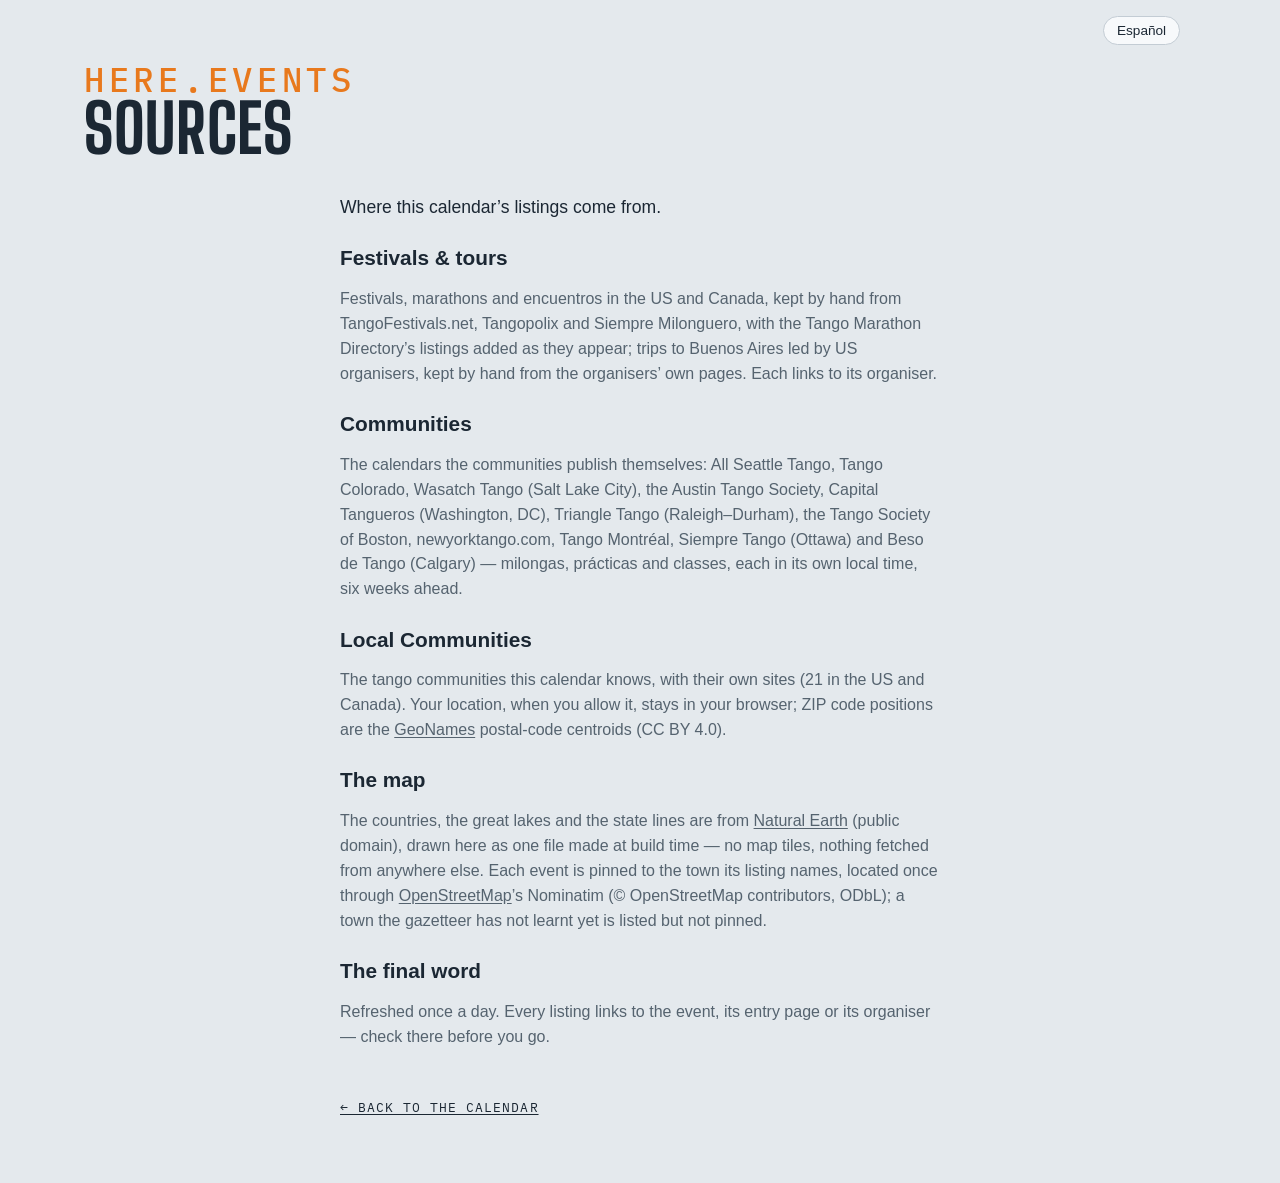
<file: site/sources.html>
<!DOCTYPE html>
<html lang="en">
<head>
<meta charset="utf-8">
<meta name="viewport" content="width=device-width, initial-scale=1, viewport-fit=cover">
<meta name="theme-color" media="(prefers-color-scheme: light)" content="#edf1f4">
<meta name="theme-color" media="(prefers-color-scheme: dark)" content="#141a20">
<script>
  try {
    var t = localStorage.getItem('lqa-theme');
    var PHONE = '(max-width: 640px), (pointer: coarse) and (max-height: 500px)';
    if ((t === 'light' || t === 'dark') && !matchMedia(PHONE).matches) document.documentElement.dataset.theme = t;
  } catch (e) { /* no storage — system it is */ }
</script>
<title>Sources — here.events</title>
<meta name="description" content="Where this events calendar’s listings come from: the ticket sellers, the venues’ own calendars and the leagues’ schedules.">
<link rel="icon" href="favicon.svg" type="image/svg+xml">
<link rel="preconnect" href="https://fonts.googleapis.com">
<link rel="preconnect" href="https://fonts.gstatic.com" crossorigin>
<link href="https://fonts.googleapis.com/css2?family=Big+Shoulders:opsz,wght@10..72,500;10..72,700&family=IBM+Plex+Mono:wght@400;500&display=swap" rel="stylesheet">
<link rel="stylesheet" href="styles.css?v=__V__">
<script src="city.js?v=__V__"></script>
<script src="i18n.js?v=__V__"></script> <!-- English / Spanish (tango's own): the <main data-lang> pair below -->
</head>
<body>

<!-- the Ghostwood Labs mark, drawn once; the masthead and the footer <use> it -->
<svg width="0" height="0" style="position:absolute" aria-hidden="true">
  <symbol id="gw-mark" viewBox="0 0 576 576">
    <g fill="none" stroke="currentColor" stroke-width="24" stroke-linecap="round" stroke-linejoin="round">
      <path d="M300.19 51.03A26 26 0 0 1 275.81 51.03L235.63 29.71A26 26 0 0 0 210.57 30.08L103.63 91.02A26 26 0 0 0 90.5 113.61L90.5 161.4A26 26 0 0 1 77.38 183.98L39.62 205.52A26 26 0 0 0 26.5 228.1L26.5 347.9A26 26 0 0 0 39.62 370.48L77.38 392.02A26 26 0 0 1 90.5 414.6L90.5 462.39A26 26 0 0 0 103.63 484.98L210.57 545.92A26 26 0 0 0 235.63 546.29L275.81 524.97A26 26 0 0 1 300.19 524.97L340.37 546.29A26 26 0 0 0 365.43 545.92L472.37 484.98A26 26 0 0 0 485.5 462.39L485.5 414.6A26 26 0 0 1 498.62 392.02L536.38 370.48A26 26 0 0 0 549.5 347.9L549.5 228.1A26 26 0 0 0 536.38 205.52L498.62 183.98A26 26 0 0 1 485.5 161.4L485.5 113.61A26 26 0 0 0 472.37 91.02L365.43 30.08A26 26 0 0 0 340.37 29.71L300.19 51.03Z"/>
      <path d="M288 57.5L288 177.5"/>
      <path d="M288 518.5L288 403.5"/>
      <path d="M90.5 176.5L144.63 204.58A26 26 0 0 0 169.19 204.26L209.58 181.92A26 26 0 0 0 223 159.17L223 101.5L158.5 137.5"/>
      <path d="M485.5 176.5L431.37 204.58A26 26 0 0 1 406.81 204.26L366.42 181.92A26 26 0 0 1 353 159.17L353 101.5L417.5 137.5"/>
      <path d="M157 211L157 287.5"/>
      <path d="M419 211L419 287.5"/>
      <path d="M90.5 399.5L144.63 371.42A26 26 0 0 1 169.19 371.74L209.58 394.08A26 26 0 0 1 223 416.83L223 474.5L158.5 438.5"/>
      <path d="M485.5 399.5L431.37 371.42A26 26 0 0 0 406.81 371.74L366.42 394.08A26 26 0 0 0 353 416.83L353 474.5L417.5 438.5"/>
      <path d="M26.5 288L92 325.5L92 250.5"/>
      <path d="M549.5 288L484 325.5L484 250.5"/>
    </g>
  </symbol>
</svg>

<!-- The sources (Steve, 2026-10-29: "make it work like FAQ"): moved here from the footer's
     floating panel. "here.events" over the heading like the FAQ, but the text below is this
     city's own — each city keeps its own sources.html. Styled by .ad-page in styles.css. -->
<header class="masthead">
  <div class="masthead-text">
    <p class="eyebrow">here.events</p>
    <h1>Sources</h1>
  </div>
</header>
<main class="ad-page sources-page" data-lang="en">
  <p class="ad-lead">Where this calendar’s listings come from.</p>

  <h2>Festivals &amp; tours</h2>
  <p>Festivals, marathons and encuentros in the US and Canada, kept by hand from TangoFestivals.net, Tangopolix and Siempre Milonguero, with the Tango Marathon Directory’s listings added as they appear; trips to Buenos Aires led by US organisers, kept by hand from the organisers’ own pages. Each links to its organiser.</p>

  <h2>Communities</h2>
  <p>The calendars the communities publish themselves: All Seattle Tango, Tango Colorado, Wasatch Tango (Salt Lake City), the Austin Tango Society, Capital Tangueros (Washington, DC), Triangle Tango (Raleigh–Durham), the Tango Society of Boston, newyorktango.com, Tango Montréal, Siempre Tango (Ottawa) and Beso de Tango (Calgary) — milongas, prácticas and classes, each in its own local time, six weeks ahead.</p>

  <h2>Local Communities</h2>
  <p>The tango communities this calendar knows, with their own sites (21 in the US and Canada). Your location, when you allow it, stays in your browser; ZIP code positions are the <a href="https://www.geonames.org/" target="_blank" rel="noopener">GeoNames</a> postal-code centroids (CC BY 4.0).</p>

  <h2>The map</h2>
  <p>The countries, the great lakes and the state lines are from <a href="https://www.naturalearthdata.com/" target="_blank" rel="noopener">Natural Earth</a> (public domain), drawn here as one file made at build time — no map tiles, nothing fetched from anywhere else. Each event is pinned to the town its listing names, located once through <a href="https://www.openstreetmap.org/copyright" target="_blank" rel="noopener">OpenStreetMap</a>’s Nominatim (© OpenStreetMap contributors, ODbL); a town the gazetteer has not learnt yet is listed but not pinned.</p>

  <h2>The final word</h2>
  <p>Refreshed once a day. Every listing links to the event, its entry page or its organiser — check there before you go.</p>

  <a class="ad-back" href="./">← Back to the calendar</a>
</main>
<main class="ad-page sources-page" data-lang="es" lang="es">
  <p class="ad-lead">De dónde vienen los eventos de este calendario.</p>

  <h2>Festivales y viajes</h2>
  <p>Festivales, maratones y encuentros en EE. UU. y Canadá, mantenidos a mano a partir de TangoFestivals.net, Tangopolix y Siempre Milonguero, con los del Tango Marathon Directory a medida que aparecen; los viajes a Buenos Aires con organizadores de EE. UU., mantenidos a mano a partir de las páginas de los propios organizadores. Cada uno enlaza a su organizador.</p>

  <h2>Comunidades</h2>
  <p>Los calendarios que publican las propias comunidades: All Seattle Tango, Tango Colorado, Wasatch Tango (Salt Lake City), la Austin Tango Society, Capital Tangueros (Washington, DC), Triangle Tango (Raleigh–Durham), la Tango Society of Boston, newyorktango.com, Tango Montréal, Siempre Tango (Ottawa) y Beso de Tango (Calgary): milongas, prácticas y clases, cada una en su hora local, con seis semanas de anticipación.</p>

  <h2>Comunidades locales</h2>
  <p>Las comunidades de tango que conoce este calendario, con sus propios sitios (21 en EE. UU. y Canadá). Tu ubicación, si la permites, se queda en tu navegador; las posiciones de los códigos postales son los centroides de <a href="https://www.geonames.org/" target="_blank" rel="noopener">GeoNames</a> (CC BY 4.0).</p>

  <h2>El mapa</h2>
  <p>Los países, los Grandes Lagos y los límites de los estados vienen de <a href="https://www.naturalearthdata.com/" target="_blank" rel="noopener">Natural Earth</a> (dominio público), dibujados aquí como un solo archivo hecho al compilar: sin mosaicos de mapa, nada pedido a otro sitio. Cada evento se ubica en la ciudad que nombra su anuncio, localizada una vez con Nominatim de <a href="https://www.openstreetmap.org/copyright" target="_blank" rel="noopener">OpenStreetMap</a> (© colaboradores de OpenStreetMap, ODbL); una ciudad que el nomenclátor aún no conoce aparece en la lista pero sin marcador.</p>

  <h2>La última palabra</h2>
  <p>Se actualiza una vez al día. Cada evento enlaza al evento, a su página de inscripción o a su organizador: confírmalo allí antes de ir.</p>

  <a class="ad-back" href="./">← Volver al calendario</a>
</main>
</body>
</html>
</file>
<file: site/styles.css>
/* Lower Queen Anne Events — overcast-sky palette, marquee display type. */

:root {
  --sky: #e4e9ed;        /* overcast paper (a step down from #edf1f4, Steve 2026-10-12: "a little less glaring") */
  --mist: #f7f9fb;       /* card surface (was pure white) */
  --ink: #1b2733;        /* Puget ink */
  --ink-soft: #55636f;
  --ink-bright: #1b2733; /* the logo: pure white in the dark palette, ink here */
  --line: #c3ccd4;
  --gold: #e8791d;       /* Space Needle "Galaxy Gold" */
  --gold-soft: #fbe9d8;
  /* Color coding is muted (a step back from the pure primaries) and each
     group keeps to its own family so a dot or stripe reads as what it is:
     venues are cool (blue → violet → teal), event types are warm (yellow →
     orange → red → pink). */
  /* venue hues (chips, grid ticks, agenda tags): a sweep from teal through
     blue and violet to magenta, neighbors alternating light and dark */
  /* all three families sit a step back from the pure primaries: the same
     hues, less glare, so the stripes and ticks read after the titles */
  --v-fest: #9f2d66; --v-tours: #9f8e2d; --v-pnw: #2d8f9f; --v-cal: #9f662d; --v-mountain: #819f2d;
  --v-south: #9f442d; --v-midatl: #2d619f; --v-ne: #712d9f; --v-canada: #9f2d2d; /* tango.events rows (2026-10-30) */
  --venue-text: 72%;     /* how much of the venue hue the card's venue label keeps (light mode) */
  --tint: 26%;           /* the venue wash behind a series card (light mode; 13% in the dark palette) */
  --row-a: #f3f6f8; --row-b: #d6dde3; /* the list's rows alternate light and dark grey; only a series keeps its venue's hue (Steve, 2026-10-20) */
  /* event-type hues (calendar ticks, agenda right edge): concerts salmon and
     arts crimson keep clear of the brand orange; movies slate = "quiet" */
  --t-concert: #d9664f;
  --t-sports: #d4b106;
  --t-arts: #b8303f;
  --t-movie: #7a8a99;
  --t-community: #d63f9c;
  --t-expo: #2a9d8f;      /* conventions & expos: turquoise, the one hue the types didn't use */
  --t-bar: #c28a12;       /* bar nights: amber, an ale between the sports yellow and concert salmon */
  --alert: #e02b26;       /* cancelled / postponed notes: plain bright red */
  --barh-base: 3.4rem;   /* the pinned filter bar's height (chips 2.25rem + padding) */
  --titleh: 1.7rem;      /* the bar's title line (1.2rem + .5rem gap), added while scrolled */
  --barh: var(--barh-base); /* what the sticky things below the bar offset by */
  --rule: color-mix(in srgb, var(--line), var(--ink-soft)); /* list dividers: a step brighter than --line */
  /* the scorebug (the live game block, .tf-bug): a light panel in this theme, the broadcast's charcoal in the dark one (Steve, 2026-10-12: the charcoal panel on the light card looked bad) */
  --bug-bg: #f9fafb; --bug-frame: #c9d2da; --bug-ink: #1b2733; --bug-soft: #55636f; --bug-dim: #7c8894; --bug-rowline: #d5dce3; --bug-off: #b3bcc5; --bug-muted: #6b7784; --bug-score-bg: #ffffff; --bug-shadow: rgba(15, 25, 35, .10); --bug-redzone: #c8261f;
  --bug-bw: 1px; --frame: var(--line); --frame-w: 1px; /* the game block's frame and the bug's rules: hairlines in the card's line colour here, the 2px broadcast frame in the dark theme (Steve, 2026-10-12: "soften … the borders in general") */
  --cell-mix: 22%; --cell-ink: var(--ink); --cell-bar: 4px; --cell-shadow: none; /* the bug's team cells: a wash of the club colour with a bar of it at the left and ink type, instead of the solid cell ("soften the colors here") */
  --tick-mix: var(--ink); --tick-pct: 65%; /* the refresh countdown ring: the club's colour mixed toward ink here, toward white on the dark ground (the mix itself is written in the .tf-refresh rule: a token holding var(--team-2) would resolve here on :root, where no club colour exists, and come out empty) */
  --dot: color-mix(in srgb, var(--ink-soft) 40%, transparent); /* the dotted underline under the watch strip's links */
  --display: "Big Shoulders", "Arial Narrow", sans-serif;
  --body: -apple-system, BlinkMacSystemFont, "Segoe UI", "Helvetica Neue", sans-serif;
  --mono: "IBM Plex Mono", ui-monospace, Menlo, monospace;
}
/* Dark palette. Applies when the system prefers dark and the visitor hasn't
   picked Light, or whenever they've picked Dark (the toggle sets
   data-theme on <html>; "system" leaves it unset). The two blocks must
   stay identical — CSS has no way to give one ruleset two unrelated
   conditions. */
@media (prefers-color-scheme: dark) {
  :root:not([data-theme="light"]) {
    color-scheme: dark;
    --sky: #141a20; --mist: #1d252e; --ink: #e8edf1; --ink-soft: #9aa7b2; --ink-bright: #ffffff;
    --line: #333f4a; --gold: #f08a33; --gold-soft: #3a2a1a;
    --v-fest: #ea86b8; --v-tours: #eadb86; --v-pnw: #86dcea; --v-cal: #eab886; --v-mountain: #d0ea86;
    --v-south: #ea9a86; --v-midatl: #86b4ea; --v-ne: #c286ea; --v-canada: #ea8686;
    --venue-text: 100%; --tint: 13%;
    --row-a: #1e252c; --row-b: #2c343c;
    --t-concert: #f0806a; --t-sports: #f2d21b; --t-arts: #d63a4f;
    --t-movie: #8b9db0; --t-community: #e660a8; --t-expo: #4fd1c5; --t-bar: #e3ad3c; --alert: #ff4b3e;
    --bug-bg: #2b2d30; --bug-frame: #c9cdd2; --bug-ink: #f4f4f4; --bug-soft: #d5d8dc; --bug-dim: #b9bec4; --bug-rowline: #5c6167; --bug-off: #6a6d72; --bug-muted: #4a4f56; --bug-score-bg: #fafafa; --bug-shadow: rgba(0, 0, 0, .35); --bug-redzone: #ff7b7b;
  --bug-bw: 2px; --frame: var(--ink-soft); --frame-w: 2px; --cell-mix: 100%; --cell-ink: #fff; --cell-bar: 0px; --cell-shadow: 0 1px 2px rgba(0, 0, 0, .5);
    --bug-bw: 2px; --frame: var(--ink-soft); --frame-w: 2px; --cell-mix: 100%; --cell-ink: #fff; --cell-bar: 0px; --cell-shadow: 0 1px 2px rgba(0, 0, 0, .5);
    --tick-mix: white; --tick-pct: 45%;
    --dot: color-mix(in srgb, var(--ink-soft) 60%, transparent);
  }
}
:root[data-theme="dark"] {
  color-scheme: dark;
  --sky: #141a20; --mist: #1d252e; --ink: #e8edf1; --ink-soft: #9aa7b2; --ink-bright: #ffffff;
  --line: #333f4a; --gold: #f08a33; --gold-soft: #3a2a1a;
  --v-fest: #ea86b8; --v-tours: #eadb86; --v-pnw: #86dcea; --v-cal: #eab886; --v-mountain: #d0ea86;
  --v-south: #ea9a86; --v-midatl: #86b4ea; --v-ne: #c286ea; --v-canada: #ea8686;
  --venue-text: 100%; --tint: 13%;
  --row-a: #1e252c; --row-b: #2c343c;
  --t-concert: #f0806a; --t-sports: #f2d21b; --t-arts: #d63a4f;
  --t-movie: #8b9db0; --t-community: #e660a8; --t-expo: #4fd1c5; --t-bar: #e3ad3c; --alert: #ff4b3e;
  --bug-bg: #2b2d30; --bug-frame: #c9cdd2; --bug-ink: #f4f4f4; --bug-soft: #d5d8dc; --bug-dim: #b9bec4; --bug-rowline: #5c6167; --bug-off: #6a6d72; --bug-muted: #4a4f56; --bug-score-bg: #fafafa; --bug-shadow: rgba(0, 0, 0, .35); --bug-redzone: #ff7b7b;
  --tick-mix: white; --tick-pct: 45%;
  --dot: color-mix(in srgb, var(--ink-soft) 60%, transparent);
}
:root[data-theme="light"] { color-scheme: light; }

* { box-sizing: border-box; }
html { scroll-behavior: smooth; overflow-x: clip; } /* clip: the footer bleeds to the viewport edges */
@media (prefers-reduced-motion: reduce) { html { scroll-behavior: auto; } }
/* the page is 62rem wide, and steps wider on big screens so event names
   get a single line: the calendar column is fixed, so all of the extra
   width goes to the cards (the footer line follows) */
:root { --pagew: 62rem; }
@media (min-width: 1180px) { :root { --pagew: 72rem; } }
@media (min-width: 1360px) { :root { --pagew: 80rem; } }
body {
  /* no bottom padding: the sticky footer is the page's last thing, and any
     padding here would show as a blank band under it once the list is short.
     A column flex at least a viewport tall, so a short page (the Teams view
     with one team) still puts the footer at the bottom edge */
  display: flex; flex-direction: column; min-height: 100vh; min-height: 100dvh;
  margin: 0 auto; padding: 0 1.25rem; max-width: var(--pagew);
  background: var(--sky); color: var(--ink);
  font: 16px/1.55 var(--body);
}
/* flex items refuse to shrink below their content's minimum width, so one
   unwrappable line (a TV listing, the compact bar's title) would push a whole
   section past a phone's edge; let them shrink like blocks */
body > * { min-width: 0; }
a { color: inherit; text-underline-offset: 2px; }
:focus-visible { outline: 2px solid var(--ink-soft); outline-offset: 2px; }

/* ---- masthead ---- */
.masthead {
  display: flex; flex-wrap: wrap; gap: 1.5rem; align-items: flex-end;
  justify-content: space-between; padding: 2.5rem 0 1rem;
}
.eyebrow {
  font-family: var(--mono); font-size: .8rem; letter-spacing: .12em;
  text-transform: uppercase; color: var(--gold); margin: 0 0 .3rem;
}
h1 {
  font-family: var(--display); font-weight: 700; font-size: clamp(2.6rem, 7vw, 4.2rem);
  line-height: .92; text-transform: uppercase; letter-spacing: .01em; margin: 0;
}
.masthead-text { min-width: 0; max-width: 100%; } /* a flex item would grow to its widest line and push past a phone's edge */
/* "More Cities" (See All until 2026-10-13, Other Places until 2026-10-18): the pill before the theme pill, to the same map (Steve, 2026-10-12); in the pinned bar the chip's text folds away and the map glyph stays */
/* Add To My Calendar: the first of the masthead's tools (Steve, 2026-10-26, "should move here" — beside More Cities; in the bar from 2026-09-16 until then), sized like the More Cities pill beside it */
.masthead-tools #subscribeBtn { order: 3; display: inline-flex; align-items: center; gap: .45rem; min-height: calc(1.7rem + 8px); padding: 0 .95em; }
.masthead-tools #subscribeBtn svg { width: 1rem; height: 1rem; flex: none; }
.masthead-tools #subscribeBtn:hover { border-color: var(--ink-soft); }
.bar-title .masthead-tools #subscribeBtn { min-height: 1.7rem; padding: 0 .5em; } /* icon-only in the title line, like the pill (the label rule is .bar-title .masthead-tools .chip span) */
.masthead-tools .see-all { order: 4; display: inline-flex; align-items: center; gap: .45rem; min-height: calc(1.7rem + 8px); padding: 0 .95em; text-decoration: none; }
.masthead-tools .see-all svg { width: 1rem; height: 1rem; fill: none; stroke: currentColor; stroke-width: 1.6; stroke-linejoin: round; stroke-linecap: round; }
.masthead-tools .see-all:hover { border-color: var(--ink-soft); }
.bar-title .masthead-tools .see-all { min-height: 1.7rem; padding: 0 .5em; }
/* the mark and the name as one thing: the mark stretches to the text's
   height (eyebrow + title) and keeps square, in the footer mark's white */
.masthead { --mast-title: clamp(2.6rem, 7vw, 4.2rem); } /* the title's size; the eyebrow and the mark are cut from it */
.masthead h1 { font-size: var(--mast-title); }
/* the picture (Steve, 2026-09-21: line art, the Needle's crown the focus):
   the top of the Space Needle from the Highsmith aerial, traced to single
   smooth lines at build (a gradient-magnitude pass over the photo, see the
   memory note), a 4.5:1 window from the spire tip to the Queen Anne treeline
   with the Needle centred and the Cascades ridge behind
   (design/lqa-masthead-lines-gen.py). The
   drawing is a luminance mask (masthead-lines.png, white = line) over a box
   of ink, so the lines are the palette's own ink in either theme. A band
   behind the masthead, the Needle toward the right, dissolving into the page
   on every side — no hard edge where the art stops (Steve, 2026-09-21) */
.masthead { min-height: 11rem; overflow: hidden; isolation: isolate; } /* a slim band (Steve, 2026-09-20: minimal) */
.masthead-photo { /* the drawing fills the gap between the name and the theme pill (Steve, 2026-10-05: "in all the modes try to make it fill this space"): a flex item between them, as tall as the band (the negative margins reach over the band's padding) */
  order: 1; flex: 1 1 0; align-self: stretch; min-width: 0; z-index: -1;
  margin: -2.5rem 0 -1rem; pointer-events: none;
  background: #fff; opacity: .9; /* white lines on the dark palette, black on the light one (Steve: "white and black with antialiasing") */
  -webkit-mask-image: url(masthead-lines.png), linear-gradient(to right, transparent 0%, #000 10%, #000 92%, transparent 100%), linear-gradient(to bottom, #000 0%, #000 58%, transparent 100%);
  mask-image: url(masthead-lines.png), linear-gradient(to right, transparent 0%, #000 10%, #000 92%, transparent 100%), linear-gradient(to bottom, #000 0%, #000 58%, transparent 100%);
  -webkit-mask-size: auto 100%, 100% 100%, 100% 100%; mask-size: auto 100%, 100% 100%, 100% 100%; /* the drawing at the band's height, however wide the gap: the Needle stays whole, the ridge beside it shows as far as the gap allows */
  -webkit-mask-position: 50% 0%, 0 0, 0 0; mask-position: 50% 0%, 0 0, 0 0; /* the Needle is at the drawing's centre, so its spire is the centre of the gap at every width (Steve, 2026-10-05: "make the center the top of the needle") */
  -webkit-mask-repeat: no-repeat; mask-repeat: no-repeat;
  mask-mode: luminance, alpha, alpha;
  -webkit-mask-composite: source-in; mask-composite: intersect;
}
.masthead-tools { order: 2; }
:root[data-theme="light"] .masthead-photo { background: #000; opacity: .7; }
@media (prefers-color-scheme: light) { :root:not([data-theme="dark"]) .masthead-photo { background: #000; opacity: .7; } }
.masthead-text { position: relative; }
.masthead .eyebrow { font-size: calc(var(--mast-title) * .5); font-weight: 500; letter-spacing: .14em; margin-bottom: .1rem; line-height: 1; } /* "Seattle": half the title's size (Steve, 2026-09-16: twice the quarter it was), a shade bolder */
/* the masthead's tools (Steve, 2026-09-14): Add To My Calendar (back here
   2026-10-26), the More Cities pill and the theme pill at the masthead's
   right end — the bar below keeps its room for the switch, filters, search,
   the clubs and the season calendar chip */
.masthead { position: relative; }
.masthead-tools { display: flex; align-items: center; gap: .6rem; flex: none; margin-left: auto; }
.sub { color: var(--ink-soft); max-width: 34rem; margin: .8rem 0 0; }

.updated { /* the "Updated …" stamp: an eyebrow line under the title, spaced like the one above it */
  margin: .3rem 0 0; min-height: 1em;
}
/* Solid-ink pill with the page background as its text — a dark pill in
   light mode, a light one in dark — softened on hover (the event sheet's
   Tickets button). */
.btn-cal {
  display: inline-flex; align-items: center; gap: .55em; margin: auto 0;
  font: 600 1rem/1 var(--body); color: var(--sky); background: var(--ink);
  border: 0; border-radius: 999px; padding: .85em 1.4em .85em 1.15em; cursor: pointer;
  transition: background .15s, color .15s;
}
.btn-cal svg { width: 1.15em; height: 1.15em; flex: none; }
.btn-cal:hover { background: var(--ink-soft); color: var(--sky); }
/* the subscribe pop: app.js placeSubscribePop fixes it under the masthead's
   Add To My Calendar button (right edges aligned); these are the fallback
   position and the look */
.pop {
  position: absolute; right: 0; top: calc(100% + 1.1rem); z-index: 10;
  width: min(18rem, 100%); background: var(--mist); border: 1px solid var(--line);
  border-radius: 8px; padding: 1rem 1.1rem; box-shadow: 0 8px 28px rgba(15, 25, 35, .18);
  font-size: .92rem;
}
.pop p { margin: 0 0 .6rem; }
.pop > :last-child { margin-bottom: 0; }
/* everything in the pop sits on one centre line: the checkbox row, the
   three named calendar tiles, the QR / Copy Link chips, then the note */
.pop-tiles { display: grid; grid-template-columns: repeat(3, 4.6rem); justify-content: center; gap: .6rem; margin: 0 0 .7rem; }
.pop-tools { display: flex; justify-content: center; gap: .5rem; margin: 0 0 .9rem; }
.pop-tools .chip { display: inline-flex; align-items: center; gap: .4rem; text-decoration: none; padding: .45em .85em; }
.pop-tools .chip svg { width: 1rem; height: 1rem; flex: none; color: var(--gold); }
.pop-tools .chip:hover { border-color: var(--ink-soft); }
/* Copy Link: a check replaces the icon for a moment after copying */
.pop-tools .chip.is-done svg { display: none; }
.pop-tools .chip.is-done::before { content: "✓"; font-weight: 700; line-height: 1; }
.qr-panel { text-align: center; margin-bottom: .6rem; }
#qrImg {
  display: inline-block; width: 170px; height: 170px;
  background: #fff; padding: 6px; border-radius: 8px;
}
#qrImg svg { display: block; width: 100%; height: 100%; }
/* a tile: the service's icon over its name */
.tile {
  display: grid; justify-items: center; gap: .4rem;
  padding: .6rem .3rem .5rem; border: 1px solid var(--line); border-radius: 10px;
  background: var(--sky); text-decoration: none; color: var(--ink-soft);
}
.tile-logo { width: 2.4rem; height: 2.4rem; border-radius: 8px; object-fit: contain; }
.tile span { font-family: var(--mono); font-size: .62rem; text-transform: uppercase; letter-spacing: .08em; line-height: 1; }
.tile:hover { border-color: var(--ink-soft); color: var(--ink); }
/* ---- filter bar: one row of matching chips ---- */
/* Funnel (filters), Reset, Copy link, Add To Calendar, then the theme toggle
   at the right end. position: relative makes the bar the box the subscribe
   pop hangs from. */
.filterbar {
  display: flex; flex-wrap: nowrap; gap: .6rem; align-items: center;
  margin: .75rem 0 0; position: relative;
}
.filterbar > * { flex-shrink: 0; }
.filterbar .chip {
  display: inline-flex; align-items: center; gap: .45rem; min-height: 2.25rem;
  position: relative; /* for the visually-hidden labels in .is-tight */
}
.filterbar .chip svg { width: 1rem; height: 1rem; flex: none; }
.filterbar .chip:not(:disabled):hover { border-color: var(--ink-soft); }
/* the funnel's chevron is the panel's open/closed indicator. Its outline is
   deliberately the same whether or not a filter is active — Reset lighting
   up is the "something's filtered" signal. */
/* The bar can't wrap. When its content wouldn't fit — app.js measures and
   sets .is-tight — the view switch's words go (see .view-toggle); the labeled
   Add To My Calendar chip that used to shed its label here left the bar for
   the masthead 2026-10-26. */
/* the Teams chip is a switch: solid while its view is on show */
/* the view switch: list | month | home teams, a three-stop pill like the theme's (same rules, .view-toggle) */
.view-toggle[data-active="month"] .theme-knob { left: calc(3px + var(--tt)); }
.view-toggle[data-active="teams"] .theme-knob { left: calc(3px + 2 * var(--tt)); }
.view-toggle button[aria-checked="true"] { color: var(--sky); }
/* while the Teams view is up the agenda's own controls step aside — the
   filters, search, the Today floater, Add To Calendar and the phone's calendar chip */
html.teams-open .search-wrap,
html.teams-open .cal-toggle { display: none; } /* Add To Calendar stays: in Teams mode it offers the club's season feed */
html.teams-open #calToday { display: none; }
.cal-side:not(.is-float) .cal { margin-bottom: 1.6rem; } /* room for the TODAY tab below the docked card */
/* the search box: a chip that takes typing, a magnifier at its right end and
   no placeholder; it gives up width first when the row gets tight */
.filterbar .search-wrap { position: relative; display: flex; flex: 1 1 10rem; min-width: 10rem; max-width: none; } /* the whole of the row's slack (Steve, 2026-10-24, "span the full width"; capped at 28rem from 2026-09-15 until then) */ /* takes whatever room the row has left, never less than a word's worth: the chips drop their labels first (is-tight) */
#searchBox {
  width: 100%; font: 500 .85rem/1 var(--body); color: var(--ink); background: var(--mist);
  border: 1px solid var(--line); border-radius: 999px; padding: .5em 2.4em .5em .95em; min-height: 2.25rem;
  -webkit-appearance: none; appearance: none;
}
#searchBox::-webkit-search-cancel-button { margin-right: .2em; }
/* hover and focus both just brighten the edge — no orange ring on a text box */
#searchBox:hover { border-color: var(--ink-soft); }
#searchBox:focus, #searchBox:focus-visible { outline: none; border-color: var(--ink); }
.search-wrap svg {
  position: absolute; right: .85rem; top: 50%; width: 1rem; height: 1rem;
  transform: translateY(-50%); color: var(--ink-soft); pointer-events: none;
}
/* Right end of the bar, left to right: the calendar chip (narrow layouts
   only), then the season calendar chip (DOM order keeps the chips together;
   flex order places them); the search box grows to fill the gap before them.
   Add To My Calendar was the bar's last chip from 2026-09-16 to 2026-10-26. */
#calToggle { order: 2; }
#viewToggle { order: -1; } /* the view switch leads the bar in either mode (Steve, 2026-09-14) */
/* light / dark: a two-stop pill at the bar's right end, the ink knob
   sliding under the stop in effect (the system's side until a click) */
.theme-toggle {
  position: relative; display: inline-flex; order: 5;
  padding: 3px; border: 1px solid var(--line); border-radius: 999px; background: var(--mist);
}
.theme-toggle { --tt: 2rem; cursor: pointer; } /* stop width — wider on phones for the tap target; the rim and the knob are click targets too (a press anywhere steps the pill) */
.theme-toggle button {
  position: relative; z-index: 1; width: var(--tt); height: 1.7rem; cursor: pointer;
  background: none; border: 0; padding: 0; color: var(--ink-soft); border-radius: 999px;
  display: grid; place-items: center;
}
.theme-toggle button svg { width: 1rem; height: 1rem; }
.theme-toggle button[aria-checked="true"] { color: var(--sky); } /* still a click target: any stop flips */
.theme-toggle button:not([aria-checked="true"]):hover { color: var(--ink); }
.theme-knob {
  position: absolute; top: 3px; left: 3px; width: var(--tt); height: calc(100% - 6px);
  border-radius: 999px; background: var(--ink); transition: left .18s; /* ink knob, page-colored icon — like a checked box */
}
.theme-toggle[data-active="dark"] .theme-knob { left: calc(3px + var(--tt)); }
.theme-toggle[data-active="system"] .theme-knob { left: calc(3px + 2 * var(--tt)); }
@media (prefers-reduced-motion: reduce) { .theme-knob { transition: none; } }
/* the view stops carry their words — List · Month · Teams — while the bar has room (Steve, 2026-10-24,
   "span the full width … display text for the icons if there is space"; Kona first, every city the same day):
   is-tight (app.js fitFilterBar / fitTeamStrip) drops them back to icons, and the ink knob is measured under
   the lit stop by app.js placeKnob (--knob-x/--knob-w), whatever its width. After the .theme-toggle rules so
   width: auto wins. */
.view-toggle button { width: auto; min-width: var(--tt); padding: 0 .7rem 0 .55rem; gap: .4rem; display: inline-flex; align-items: center; justify-content: center; }
.view-toggle .vt-label { font: 500 .8rem/1 var(--body); letter-spacing: .01em; white-space: nowrap; }
.filterbar.is-tight .view-toggle button { padding: 0; width: var(--tt); }
.filterbar.is-tight .vt-label { display: none; }
.view-toggle[data-active] .theme-knob { left: var(--knob-x, 3px); width: var(--knob-w, var(--tt)); transition: left .18s, width .18s; }
@media (prefers-reduced-motion: reduce) { .view-toggle[data-active] .theme-knob { transition: none; } }
/* the Filter button rides at the end of the view pill, past a hairline, in every mode (Steve, 2026-10-24,
   "for all sites, and modes combine these"): icon + word like the stops, the word going with is-tight; while
   the panel is open it wears the ink like a knob of its own. It is not a stop: the knob never moves to it. */
.view-toggle .vt-filter { width: auto; min-width: var(--tt); padding: 0 .7rem 0 .55rem; } /* a stop like the others — no divider (Steve, 2026-10-24: "vert lines should be consistent") */
.filterbar.is-tight .view-toggle .vt-filter { width: auto; padding: 0 .35rem 0 .4rem; }
.view-toggle .vt-filter[aria-expanded="true"], .view-toggle .vt-filter[aria-expanded="true"]:hover { background: var(--ink); color: var(--sky); border-radius: 999px; }
/* the bar stays pinned at the top while the list scrolls (--barh is its
   height — the month dividers and the calendar strip stick just below it);
   the panel floats open under it, over the content, which stays put */
.filter-area {
  position: sticky; top: 0; z-index: 30; background: var(--sky);
  padding: .55rem 0 .6rem; margin-top: .2rem;
}
.filter-area .filterbar { margin: 0; }
/* the pinned bar's title: one slim line above the chips in the masthead's
   face, shown once the masthead itself has scrolled off; --titleh is what
   it adds to the bar, and html.is-scrolled adds that to --barh */
.bar-title { /* one size for all three parts */
  display: flex; align-items: baseline; gap: .9rem; white-space: nowrap;
  font-family: var(--display); font-weight: 700; font-size: 1.1rem; line-height: 1.2rem;
  text-transform: uppercase; letter-spacing: .02em; margin: 0 0 .5rem;
}
.bar-title[hidden] { display: none; } /* an author display beats the UA [hidden] rule */
.eyebrow[hidden], .bar-eyebrow[hidden] { display: none; } /* an empty eyebrow (a city with no neighbourhood) takes no room */
.bar-name { min-width: 0; overflow: hidden; text-overflow: ellipsis; } /* the title gives way first */
.bar-eyebrow { /* "Seattle" and "Updated …" in the masthead's eyebrow face */
  flex: none; font-family: var(--mono); font-weight: 400; letter-spacing: .08em; color: var(--gold);
}
#barUpdated { display: none; } /* the stamp is the footer's alone (Steve, 2026-09-16) */
html.is-scrolled { --titleh: 2.2rem; --barh: calc(var(--barh-base) + var(--titleh)); } /* the title line carries the masthead's tools while scrolled (app.js markStuck moves them): 1.7rem chips + the .5rem gap */
/* the tools in the title line: icon-only chips a size down, the theme pill scaled to match, at the line's right end (the pop still hangs from the bar below) */
.bar-title .masthead-tools { align-self: center; margin-left: auto; gap: .4rem; }
.bar-title .masthead-tools .chip { min-height: 1.7rem; padding: .2em .5em; }
.bar-title .masthead-tools .chip span { position: absolute; width: 1px; height: 1px; overflow: hidden; clip: rect(0 0 0 0); white-space: nowrap; }
.bar-title .masthead-tools .chip svg { width: 1rem; height: 1rem; }
.bar-title .theme-toggle { zoom: .8; }
.filter-panel {
  position: absolute; left: 0; right: 0; top: calc(100% + .5rem); z-index: 20;
  background: var(--mist); border: 1px solid var(--line);
  border-radius: 10px; padding: 1rem 1.1rem;
  box-shadow: 0 12px 36px rgba(0, 0, 0, .3);
  max-height: calc(100vh - 8rem); max-height: calc(100dvh - 8rem); overflow-y: auto;
}
/* Kayak-style panel: columns of checkbox rows, Select all | Clear all links
   per group, an "only" link on hover, and an event count on the right. */
/* the groups sit in columns with a rule between them (a rule above, on
   phones, where they stack) */
.fp-cols { display: grid; grid-template-columns: repeat(auto-fit, minmax(18rem, 1fr)); gap: 1.25rem 0; } /* wide enough that no name wraps; tablets get two columns */
.fp-group { padding: 0 1.25rem; min-width: 0; } /* columns share the width evenly; a long name clips with an ellipsis rather than pushing the next column out of the panel (2026-10-18, the neighbourhood rows) */
.fp-group:first-child { padding-left: 0; }
.fp-group:last-child { padding-right: 0; }
.fp-group + .fp-group { border-left: 1px solid var(--line); }
@media (max-width: 640px) {
  .fp-group { padding: 0; }
  .fp-group + .fp-group { border-left: 0; border-top: 1px solid var(--line); padding-top: 1.1rem; }
}
/* top row: preset chips (the lit one matches the current state) with the
   Sold Out and Holidays switches pushed to the right. They are switches, not
   allow boxes like the rows below (one narrows the list, one adds days), so
   they wear a pill-and-knob face instead of the tick box */
.fp-switch { position: relative; display: flex; align-items: center; gap: .5rem; cursor: pointer; }
.fp-switch input { position: absolute; opacity: 0; width: 1px; height: 1px; }
.sw {
  flex: none; width: 2rem; height: 1.15rem; position: relative;
  border: 1.5px solid var(--ink-soft); border-radius: 1rem; background: var(--mist);
  transition: background .15s, border-color .15s;
}
.sw::after {
  content: ""; position: absolute; top: .1rem; left: .1rem; width: .75rem; height: .75rem;
  border-radius: 50%; background: var(--ink-soft); transition: transform .15s, background .15s;
}
.fp-switch input:checked + .sw { background: var(--ink); border-color: var(--ink); }
.fp-switch input:checked + .sw::after { transform: translateX(.85rem); background: var(--mist); }
.fp-switch:hover .sw { border-color: var(--ink); }
.fp-switch input:focus-visible + .sw { outline: 2px solid var(--ink-soft); outline-offset: 2px; }
.fp-top { display: flex; align-items: center; gap: 1rem; padding: 0 1.25rem; margin: 0 0 1.1rem; }
/* one row that scrolls sideways at every width, never wraps (Steve,
   2026-09-22); a right-edge fade (.is-more-right, app.js presetEdge) says
   more chips sit beyond the edge and lifts once scrolled to the end */
.fp-presets { display: flex; flex-wrap: nowrap; align-items: center; gap: .4rem; flex: 1; min-width: 0; overflow-x: auto; scrollbar-width: none; padding: 2px 0; scroll-padding: 0 1rem; }
.fp-presets::-webkit-scrollbar { display: none; }
.fp-preset.is-busy { opacity: .6; cursor: progress; }
.fp-presets.is-more-right { -webkit-mask-image: linear-gradient(to right, #000 calc(100% - 2.6rem), transparent); mask-image: linear-gradient(to right, #000 calc(100% - 2.6rem), transparent); }
.fp-preset { flex: none; }
.fp-soldout { margin-left: auto; white-space: nowrap; flex: none; }
.fp-holidays { white-space: nowrap; flex: none; }
.fp-preset { font-size: .8rem; padding: .4em .85em; min-height: 2rem; }
.fp-preset:hover { border-color: var(--ink-soft); }
.fp-preset.is-on { background: var(--ink); color: var(--sky); border-color: var(--ink); }
/* the panel's foot: Apply, pinned to the bottom edge while the panel scrolls (2026-11-05) */
.fp-foot { position: sticky; bottom: -1rem; z-index: 1; display: flex; justify-content: flex-end; margin: 1.1rem -1.1rem -1rem; padding: .7rem 1.1rem; background: var(--mist); border-top: 1px solid var(--line); }
.fp-foot .fp-apply { font-size: .9rem; font-weight: 600; padding: .45em 1.6em; min-height: 2.25rem; background: var(--ink); color: var(--sky); border-color: var(--ink); }
.fp-foot .fp-apply:hover { background: color-mix(in srgb, var(--ink) 85%, var(--sky)); }
.fp-group h3 {
  white-space: nowrap; /* never wraps (Steve, 2026-09-22) */
  font-family: var(--mono); font-size: .68rem; text-transform: uppercase;
  letter-spacing: .1em; color: var(--ink); margin: 0 0 .35rem; font-weight: 700; /* bold, ink (Steve, 2026-09-22) */
  display: flex; align-items: baseline; gap: .6rem;
}
/* All · None at the heading's right end: plain words in the heading's own face, not chips */
.fp-allnone { margin-left: auto; display: inline-flex; align-items: baseline; gap: .35rem; font-weight: 500; color: var(--ink-soft); } /* the links stay quiet next to the bold title */
.fp-allnone i { font-style: normal; opacity: .6; }
.fp-set { font: inherit; letter-spacing: inherit; text-transform: inherit; color: var(--ink-soft); background: none; border: 0; padding: 0; cursor: pointer; text-decoration: underline; text-decoration-color: color-mix(in srgb, var(--ink-soft) 50%, transparent); text-underline-offset: 2px; }
.fp-set:hover { color: var(--ink); text-decoration-color: currentColor; }
.fp-list { display: flex; flex-direction: column; }
.fp-list + h3 { margin-top: 1rem; } /* a second group stacked in the same column */
.fp-list[hidden] + h3 { margin-top: 0; } /* a group folded away leaves the next heading level with the other columns' */
.fp-row { display: flex; align-items: center; gap: .5rem; padding: .3rem .35rem; border-radius: 6px; }
.fp-row:hover { background: var(--sky); }
.fp-check { position: relative; display: flex; align-items: center; gap: .6rem; cursor: pointer; min-width: 0; }
/* the Show | Hide pair at the row's end (Steve, 2026-09-22, third pass):
   two small words joined into one pill. Neither lit = no preference; the
   lit one is ink. Hide lit strikes the row's name */
.fp-seg { flex: none; display: inline-flex; margin-left: auto; border: 1.5px solid var(--line); border-radius: 999px; background: var(--mist); overflow: hidden; }
.fp-seg-b {
  font: inherit; font-size: .68rem; line-height: 1; letter-spacing: .02em; color: var(--ink-soft);
  background: none; border: 0; padding: .28rem .55rem; margin: 0; cursor: pointer;
}
.fp-seg-b + .fp-seg-b { border-left: 1.5px solid var(--line); }
.fp-seg-b:hover { color: var(--ink); background: color-mix(in srgb, var(--ink) 8%, transparent); }
.fp-seg-b[aria-pressed="true"] { color: var(--mist); background: var(--ink); }
.fp-seg-b:focus-visible { outline: 2px solid var(--ink-soft); outline-offset: 2px; }
.fp-check:hover .fp-name { color: var(--ink); }
.fp-name { font-size: .88rem; display: flex; align-items: center; gap: .45rem; white-space: nowrap; min-width: 0; }
.fp-name > * { overflow: hidden; text-overflow: ellipsis; } /* never wraps; a too-narrow column clips with an ellipsis */
.fp-name a { text-decoration-color: var(--line); }
.fp-name a:hover { text-decoration-color: var(--ink-soft); }
.fp-row:has(.fp-seg[data-mode="ex"]) .fp-name { opacity: .55; } /* a hidden row reads dimmed — the colour change alone, no strike-through (Steve, 2026-10-05) */
/* a city-wide site folds its column by neighbourhood (seattle-events, 2026-10-18): the neighbourhood's row carries a chevron that
   opens the rooms under it, indented behind a hairline; its Show | Hide pair works every room at once */
.fp-hood .fp-name { font-weight: 600; }
.fp-fold { flex: none; width: 1.15rem; height: 1.15rem; display: inline-flex; align-items: center; justify-content: center; border: 0; border-radius: 4px; background: none; padding: 0; margin: 0 -.1rem 0 -.2rem; color: var(--ink-soft); cursor: pointer; }
.fp-fold:hover { color: var(--ink); background: color-mix(in srgb, var(--ink) 8%, transparent); }
.fp-fold svg { width: .72rem; height: .72rem; transition: transform .15s; }
.fp-fold[aria-expanded="true"] svg { transform: rotate(90deg); }
.fp-sub { display: flex; flex-direction: column; margin: 0 0 .25rem 1rem; padding-left: .3rem; border-left: 1px solid var(--line); }
.fp-sub[hidden] { display: none; }
.fp-tail .fp-name { color: var(--ink-soft); font-style: italic; } /* the "More rooms" row at a group's foot: the rooms the usual view hides, folded (2026-10-18) */
.fp-tail:has(.fp-seg[data-mode="ex"]) .fp-name { opacity: 1; } /* it is usually all-Hide; dimming it too would make it vanish */
/* three groups — the two venue lists (Lower Queen Anne the wider), Teams
   (Steve, 2026-09-20; Capacity rows dropped 2026-09-22) */
@media (min-width: 641px) and (max-width: 899px) { .fp-tree .fp-cols { grid-template-columns: 1.1fr 1fr; } .fp-tree .fp-group:nth-child(3) { grid-column: 1; border-left: 0; padding-left: 0; padding-right: 1.25rem; border-top: 1px solid var(--line); padding-top: 1rem; margin-top: -.25rem; } } /* tablets: two columns, Teams under Lower Queen Anne (three squeezed the headings into wraps) */
@media (min-width: 900px) { .fp-tree .fp-cols { grid-template-columns: 1.15fr 1fr 1fr; } .fp-tree { right: auto; width: min(100%, 58rem); } } /* three columns of about twelve rows each (Festivals under Home Teams, 2026-10-05); the panel no wider than they need — it used to run the toolbar's width and stretch the rows across it (Steve: "feel free to shrink the width of the filter pop up") */
.fp-note { font-family: var(--mono); font-size: .66rem; color: var(--ink-soft); letter-spacing: .04em; margin-left: .35rem; } /* a band's seat range after its name */
.chip {
  font: 500 .85rem/1 var(--body); cursor: pointer; border-radius: 999px;
  padding: .5em .95em; background: var(--mist); color: var(--ink);
  border: 1px solid var(--line);
}

/* ---- agenda layout: list + docked mini calendar ---- */
.agenda { margin-top: 1.6rem; }
/* the view note: one plain line above the list while the view is not the
   usual one, the way back at its right (app.js renderViewNote) */
.view-note { display: flex; align-items: center; gap: .8rem; flex-wrap: wrap; margin: 0 0 1.1rem; padding: .55rem .9rem; border: 1px solid var(--line); border-radius: 10px; background: var(--mist); font-size: .88rem; }
.fp-group h3[hidden], .fp-list[hidden] { display: none; } /* a group with no rows in this city folds away with its heading (the flex displays above would otherwise beat [hidden]; Steve, 2026-10-11) */
.view-note[hidden] { display: none; }
.view-note .chip { margin-left: auto; font-size: .78rem; padding: .3em .75em; min-height: 1.9rem; }
/* the toast: a word above the footer after hiding something from the sheet, with Undo */
.toast { position: fixed; left: 50%; bottom: calc(3.6rem + env(safe-area-inset-bottom)); transform: translateX(-50%); z-index: 40; display: flex; align-items: center; gap: 1rem; padding: .6rem .6rem .6rem 1rem; border-radius: 999px; background: var(--ink); color: var(--sky); font-size: .88rem; box-shadow: 0 12px 36px rgba(0, 0, 0, .35); max-width: calc(100vw - 2rem); }
.toast[hidden] { display: none; }
.toast button { font: 700 .82rem/1 var(--body); color: var(--gold); background: none; border: 1px solid color-mix(in srgb, var(--sky) 35%, transparent); border-radius: 999px; padding: .45em .9em; cursor: pointer; }
.toast button:hover { border-color: var(--sky); }
.agenda, .teams { margin-bottom: 1.5rem; } /* the gap above the footer (its own top margin is auto) */
.agenda-layout {
  display: grid; grid-template-columns: minmax(0, 1fr) 18rem;
  gap: 0 2.5rem; align-items: start;
}
.agenda-layout > ol { grid-column: 1; }
.cal-side { position: sticky; top: calc(var(--barh) + .5rem); grid-column: 2; grid-row: 1; } /* same offset under the bar as the pops */
/* the Add To Calendar pop hangs over the docked calendar (same width, same right edge)
   and is shorter, so the calendar steps out while the pop is open */
.cal-side:not(.is-float) .cal { transition: opacity .15s; }
html.pop-open .cal-side:not(.is-float) .cal { opacity: 0; pointer-events: none; }
/* Below the page's full width (62rem + padding) the calendar never docks —
   beside the list it would squeeze the cards to a sliver — so from here
   down it floats over the list instead. */
@media (max-width: 1023px) {
  .agenda-layout { display: flex; flex-direction: column; }
  /* the grid's align-items: start carries over; the strip must span the
     column or it shrinks to its content (it has none, so its right edge —
     where the handle hangs — would be the left edge of the page) */
  .cal-side { align-self: stretch; width: 100%; }
  /* a zero-height sticky strip, first in the column, carrying the handle
     (hanging off its right end) and the floating calendar; both ride along
     as the list scrolls */
  .cal-side { order: -1; height: 0; top: calc(var(--barh) + .5rem); z-index: 15; }
  .cal-side.is-float .cal {
    position: absolute; z-index: 14; right: 0; top: 0; /* right under the pinned bar */
    width: min(22rem, 100%);
    max-height: calc(100vh - 5rem); max-height: calc(100dvh - 5rem); overflow-y: auto;
  }
  .cal-side.is-float .cal-month { box-shadow: 0 12px 36px rgba(0, 0, 0, .3); }
}

/* ---- the Month view: the month's events, as the filters leave them, on one calendar ---- */
html.month-open .agenda-layout, html.month-open .cal-toggle { display: none; } /* the list and its mini calendar step aside; the board is the month */
/* ---- the month view: one continuous grid of weeks, square days (Steve, 2026-09-15) ----
   The grid runs from this month on with no end (app.js appends months as
   the sentinel nears the window), sized to the window: seven squares across,
   the page scrolling down them under the pinned filter bar; the ‹ MONTH ›
   header and the weekday row stick under the bar and name the month at the
   top (the sticky footer stays pinned at the bottom as everywhere). A day
   carries its events' names only, as many as fit, the rest folded into
   "+N more" (fitBoardCells); a tap on the day opens the card listing them all. */
.month-board[hidden] { display: none; }
.month-board { margin: 0 auto; max-width: 100%; position: relative; } /* app.js sizeBoard sets its width: seven squares that show the whole month in the window at the top of the page, centred when that is narrower than the page */
.mb-sticky { position: sticky; top: var(--barh); z-index: 6; background: var(--sky); padding-top: 1.9rem; } /* the room is the TODAY tab's, which rises from the header (Steve: an up tab) */
.mb-head { position: relative; } /* the tab and, on a centred board, the vertical month name hang off it */
/* TODAY over the month view's header: the same tab, upside down — rising from the header's top edge */
.cal-head button.cal-today-tab { width: auto; height: auto; min-width: 0; min-height: 0; display: inline-flex; border-radius: 6px 6px 0 0; } /* not the header's arrow-button size, nor the phones' 2.75rem touch minimum */
.cal-head button.cal-today-tab svg { width: .85rem; height: .85rem; }
.cal-head button.cal-today-tab[hidden] { display: none; } /* the override above would otherwise beat [hidden] */
.mb-head .cal-today-tab { top: auto; bottom: 100%; border-top: 2px solid var(--ink-soft); border-bottom: 0; border-radius: 6px 6px 0 0; padding: .24rem .7rem .3rem; box-shadow: 0 -3px 8px rgba(0, 0, 0, .25); }
/* the board centred narrower than the page (sizeBoard's is-narrow): the months' names stand beside their blocks, so the header keeps only ‹ › */
/* …and on a centred board the header goes altogether (Steve, 2026-09-16: "useless" — the names beside the blocks say the month and open the picker; scrolling moves the months); what stays is the sticky anchor, a hair tall, and TODAY as a chip under the filter bar while another month is at the top */
.month-board.is-narrow .mb-head { display: none; }
.month-board.is-narrow .mb-sticky { padding-top: 0; height: .4rem; }
.month-board.is-narrow .mb-sticky > .cal-today-tab { top: .4rem; bottom: auto; border: 2px solid var(--ink-soft); border-radius: 6px; box-shadow: 0 3px 8px rgba(0, 0, 0, .25); } /* painted: the days scroll under it, not through the gap to the bar; the TODAY tab hangs from its foot */
.mb-sticky .mb-head { border-bottom: 2px solid var(--ink-soft); border-radius: 10px; padding-bottom: .3rem; } /* the header on its own: the weekday row went with each month */
.mb-wdays { display: grid; grid-template-columns: repeat(7, minmax(0, 1fr)); background: var(--mist); border: 2px solid var(--ink-soft); border-bottom: 0; border-radius: 10px 10px 0 0; font-family: var(--mono); font-size: .62rem; letter-spacing: .1em; text-transform: uppercase; color: var(--ink-soft); }
.mb-wdays span { padding: .1rem .35rem .3rem; text-align: center; } /* centred over the column (Steve, 2026-09-16) */
/* every month its own block (Steve, 2026-09-15): a framed grid padded to whole weeks with blank slots, a gap between months, its name standing beside it on a centred board */
.mb-month { position: relative; margin-top: .8rem; }
.mb-days { border: 2px solid var(--ink-soft); border-radius: 0 0 10px 10px; overflow: hidden; grid-auto-rows: auto; }
/* the month's name: standing beside its block on a centred board; on a full-width board the pinned ‹ MONTH › bar names the month, so no heading over the block as well (it read twice — Steve's review, 2026-09-16) */
.mb-mname { display: none; font: 700 .95rem/1 var(--display); text-transform: uppercase; letter-spacing: .12em; color: var(--ink); background: none; border: 0; padding: .15rem .1rem .35rem; margin: 0; cursor: pointer; text-align: left; border-radius: 6px; }
.mb-mname:hover { color: var(--ink-soft); }
.month-board.is-narrow .mb-mname { display: block; position: absolute; right: calc(100% + .9rem); top: 50%; translate: 0 -50%; /* centred on its block (Steve, 2026-09-15) */ writing-mode: vertical-rl; transform: rotate(180deg); transform-origin: center; font: 700 var(--mname, 3rem)/1 var(--display); text-transform: uppercase; letter-spacing: .08em; color: var(--ink); background: none; border: 0; padding: 0; margin: 0; cursor: pointer; white-space: nowrap; border-radius: 6px; }
.month-board.is-narrow .mb-mname:hover { color: var(--ink-soft); }
.month-board.is-narrow .mb-mname:focus-visible { outline: 2px solid var(--ink); outline-offset: 4px; }
.month-board.is-short .mb-days > .cal-day { aspect-ratio: auto; height: var(--cellh); } /* a full-width board that would run past the window: the days give up a little height (never under 60% of their width) so the month fits (app.js sizeBoard) */
.mb-days > .cal-day { aspect-ratio: 1; height: auto; display: flex; flex-direction: column; align-items: stretch; gap: .15rem; padding: .3rem .3rem .35rem; cursor: pointer; }
.mb-days > .cal-day:hover { background: color-mix(in srgb, var(--ink) 6%, var(--mist)); }
.mb-days > .cal-day.is-today:hover { background: color-mix(in srgb, var(--ink) 26%, var(--mist)); }
.mb-days > .cal-day.is-blank { aspect-ratio: 1; margin: 0; width: auto; cursor: default; background: color-mix(in srgb, var(--line) 35%, var(--mist)); } /* a padding slot is a cell like the rest, a shade darker */
.mb-days > .cal-day.is-blank:hover { background: color-mix(in srgb, var(--line) 35%, var(--mist)); }
.mb-days .num { font-size: clamp(.72rem, 1.3vw, 1rem); line-height: 1; margin-bottom: .1rem; }
.mb-days .hol { font-size: .58rem; line-height: 1.2; color: var(--gold); letter-spacing: .06em; text-transform: uppercase; }
.mb-days .ticks { display: none; } /* phones only (below) */
/* an event on a day: its name only (Steve, 2026-09-15 — no times), one line in its venue's colour */
/* no venue colours on the names (Steve, 2026-09-15, late): plain ink, a neutral wash on hover and in the day's card */
.mb-ev { display: block; flex: none; width: 100%; text-align: left; font-family: var(--body); font-size: .7rem; line-height: 1.25; color: var(--ink); background: none; border: 0; border-radius: 4px; padding: .12rem .2rem; cursor: pointer; overflow: hidden; text-overflow: ellipsis; white-space: nowrap; font-weight: 600; }
.mb-ev:hover { background: color-mix(in srgb, var(--ink) 10%, transparent); }
.mb-ev[hidden] { display: none; }
.mb-ev.is-off { text-decoration: line-through; opacity: .7; }
.mb-more { flex: none; align-self: flex-start; font: inherit; font-family: var(--mono); font-size: .62rem; color: var(--ink-soft); background: none; border: 0; padding: .1rem .2rem; cursor: pointer; }
.mb-more[hidden] { display: none; }
.mb-more:hover { color: var(--ink); }
.mb-days .cal-day.is-past .mb-ev { opacity: .55; }
.mb-sentinel { height: 1px; }
/* the day's card: opens over the tapped day (the day, grown) and lists everything on it */
.mb-pop { position: fixed; z-index: 31; background: var(--mist); border: 2px solid var(--ink-soft); border-radius: 10px; box-shadow: 0 14px 40px rgba(0, 0, 0, .35); padding: .6rem .7rem .7rem; max-height: min(70vh, 32rem); overflow-y: auto; transform-origin: top left; animation: mb-pop-in .16s ease-out; }
@keyframes mb-pop-in { from { opacity: 0; transform: scale(.94); } to { opacity: 1; transform: none; } }
@media (prefers-reduced-motion: reduce) { .mb-pop { animation: none; } }
@media (max-width: 640px) { .mb-pop { left: 0; right: 0; bottom: 0; top: auto; width: auto; max-height: 70vh; border-radius: 12px 12px 0 0; border-bottom: 0; padding-bottom: calc(.7rem + env(safe-area-inset-bottom, 0px)); transform-origin: bottom center; } } /* a sheet from the foot, like the event's (app.js openDayPop leaves the position to this) */
.mb-pop h3 { font-family: var(--display); font-weight: 700; font-size: 1rem; text-transform: uppercase; letter-spacing: .06em; margin: 0 0 .5rem; display: flex; align-items: baseline; gap: .6rem; }
.mb-pop h3 .mb-pop-n { font-family: var(--mono); font-weight: 400; font-size: .68rem; letter-spacing: .1em; color: var(--ink-soft); }
.mb-pop .mb-ev { font-size: .85rem; padding: .4rem .6rem; margin-bottom: .35rem; white-space: normal; background: color-mix(in srgb, var(--ink) 6%, transparent); }
.mb-pop .mb-ev:hover { background: color-mix(in srgb, var(--ink) 14%, transparent); }
.mb-pop .mb-ev .mb-sub { display: block; font-family: var(--mono); font-weight: 400; font-size: .68rem; letter-spacing: .04em; color: var(--ink-soft); margin-top: .1rem; }
.mb-pop .mb-none { font-family: var(--mono); font-size: .8rem; color: var(--ink-soft); margin: 0; }
@media (max-width: 640px) { /* phones: the days are too small for names — they carry the venue ticks; the tap opens the same card */
  .mb-days > .cal-day { padding: .2rem .25rem; gap: .1rem; }
  .mb-days .hol, .mb-days .mb-ev, .mb-days .mb-more { display: none; }
  .mb-days .ticks { display: flex; }
}

/* ---- mini month calendar: a nav bar, then one framed card per month ---- */
.cal { display: grid; gap: 0; position: relative; } /* the header bar and the card are one piece; the TODAY tab hangs from its foot */
/* TODAY: a tab out of the calendar's foot, the odds tab's cut (Steve, 2026-09-15) — shown only while the list has left today (app.js syncTodayFloat) */
.cal-today-tab {
  position: absolute; top: 100%; left: 50%; transform: translateX(-50%); z-index: 4; display: inline-flex; align-items: center; gap: .35rem;
  font: 700 .62rem/1 var(--mono); letter-spacing: .14em; text-transform: uppercase; color: #f4f4f4; background: #2b2d30;
  border: 2px solid var(--ink-soft); border-top: 0; border-radius: 0 0 6px 6px; padding: .28rem .7rem .24rem; cursor: pointer; zoom: 1.15; /* the frame's own colour (Steve, 2026-09-15: the borders should match) */
  box-shadow: 0 3px 8px rgba(0, 0, 0, .25);
}
.cal-today-tab svg { width: .85rem; height: .85rem; }
.cal-today-tab:hover { background: #3a3d41; }
.cal-today-tab[hidden] { display: none; }
.cal[hidden] { display: none; } /* an author display beats the UA [hidden] rule */
.cal-months { display: grid; gap: 1.1rem; grid-auto-rows: max-content; } /* rows stay card-sized even while the reel pins the box's height */
/* when the month changes the cards move like a reel (app.js swapCal):
   forward, the top card scrolls up and out while the new one rises in from
   below; backward is the mirror. The box is clipped for the run. */
.cal-month { background: var(--mist); border: 2px solid var(--ink-soft); border-radius: 10px; overflow: hidden; }
/* ‹ MONTH › as the card's header: ‹ flush left, › flush right, the name
   dead center, joined to the card below (Today is a floater at the lower right) */
.cal-head {
  display: grid; grid-template-columns: 1fr auto 1fr; align-items: center;
  padding: .3rem .3rem .1rem; background: var(--mist);
  border: 2px solid var(--ink-soft); border-bottom: 0; border-radius: 10px 10px 0 0; /* the month card's frame */
}
.cal-head #calNext, .cal-head #mbNext { justify-self: end; } /* ‹ flush left, › flush right on both calendars */
.cal-head button.cal-cur { /* the month's name: a button that opens the month / year picker (outranks the bar's control rule below) */
  font-family: var(--display); font-weight: 700; font-size: 1rem;
  text-transform: uppercase; letter-spacing: .12em; text-align: center;
  display: inline-block; background: none; border: 0; color: var(--ink); cursor: pointer; padding: .1rem .5rem; border-radius: 6px; width: auto; min-width: 0; height: auto; min-height: 0;
}
.cal-head button.cal-cur:hover { background: color-mix(in srgb, var(--ink) 10%, var(--mist)); }
/* the month / year picker under a calendar's header (app.js openMonthPick) */
.cal-pick { position: fixed; z-index: 30; width: 15rem; padding: .6rem; background: var(--mist); border: 1px solid var(--line); border-radius: 10px; box-shadow: 0 12px 36px rgba(0, 0, 0, .3); }
.cp-head { display: grid; grid-template-columns: 2rem 1fr 2rem; align-items: center; margin-bottom: .45rem; }
.cp-head button { background: none; border: 0; color: var(--ink); font-size: 1.3rem; line-height: 1; cursor: pointer; border-radius: 6px; height: 1.75rem; }
.cp-head button:disabled { opacity: .3; cursor: default; }
.cp-head button:not(:disabled):hover { background: color-mix(in srgb, var(--ink) 10%, var(--mist)); }
.cp-year { font-family: var(--display); font-weight: 700; font-size: 1.05rem; letter-spacing: .1em; text-align: center; }
.cp-grid { display: grid; grid-template-columns: repeat(3, 1fr); gap: .3rem; }
.cp-grid button { font-family: var(--mono); font-size: .78rem; text-transform: uppercase; letter-spacing: .06em; padding: .45rem 0; background: none; border: 1px solid var(--line); border-radius: 6px; color: var(--ink); cursor: pointer; }
.cp-grid button:disabled { opacity: .3; cursor: default; }
.cp-grid button:not(:disabled):hover { border-color: var(--ink-soft); }
.cp-grid button.is-on { background: var(--ink); color: var(--sky); border-color: var(--ink); }
.cal-head button { /* flat controls inside the bar */
  display: inline-grid; place-items: center; width: 2rem; height: 1.75rem; cursor: pointer;
  background: none; color: var(--ink); border: 0; border-radius: 6px;
  transition: background .15s, transform .1s;
}
.cal-head button svg { width: 1rem; height: 1rem; }
.cal-head button:disabled { opacity: .3; cursor: default; }
.cal-head button:not(:disabled):hover { background: color-mix(in srgb, var(--ink) 10%, var(--mist)); }
.cal-head button:not(:disabled):active { transform: translateY(1px); }
.cal-month { border-radius: 0 0 10px 10px; }
.cal-mname { display: none; } /* the header carries the name */
/* floating over the list on a small screen the pair's outline is a touch
   brighter than the docked hairline, being over content */
.cal-side.is-float .cal-head, .cal-side.is-float .cal-month { border-color: color-mix(in srgb, var(--ink) 40%, var(--ink-soft)); }
/* each card: its name across the top in the display face, over a hairline
   where the weekday row used to be, then only its own days (the grid is
   padded to whole weeks with blank cells, never with the neighbor months'
   dates; the columns run Sunday to Saturday)  */
.cal-mname { padding: .45rem .6rem .3rem; border-bottom: 1px solid var(--line); font-size: .95rem; letter-spacing: .12em; }
.cal-days { display: grid; grid-template-columns: repeat(7, minmax(0, 1fr)); gap: 1px; background: var(--line); } /* minmax(0, …): a day's row of ticks can't widen its column, so the seven fit a 320px phone (the ticks wrap under) */
.cal-days > * {
  aspect-ratio: 1; padding: .2rem .25rem; /* square cells */
  font-family: var(--mono); font-size: .68rem; text-align: left; vertical-align: top;
}
/* The hairlines are the 1px gaps of the grid showing the container's line
   color through — so every horizontal and vertical line is one continuous
   stroke on the same pixel row/column. Each real day is an opaque cell, so
   it comes out boxed on all four sides. The padding slots before the 1st
   and after the last day are opaque too and stretch one pixel into the gap
   beside them (leading ones to the left, trailing ones to the right and
   down) so no lines are drawn between padding slots — only where they meet
   a day, plus the rule under the month's name, which runs the full width. */
/* a day: the number top-left (a button centres its content otherwise, so a
   day with two rows of ticks lifted its number), the ticks under it as a
   centred block of at most four a row (Steve, 2026-09-15) */
.cal-day { background: var(--mist); border: 0; color: var(--ink); display: flex; flex-direction: column; align-items: stretch; justify-content: flex-start; width: 100%; min-width: 0; overflow: hidden; }
.cal-day.is-blank { width: auto; aspect-ratio: auto; margin: 0 0 0 -1px; } /* stretches with its margins; the row's height comes from its days */
.cal-day:not(.is-blank) ~ .cal-day.is-blank { margin: 0 -1px -1px 0; }
button.cal-day { cursor: pointer; }
/* inset ring rather than a border so the cell doesn't shift; the fill is a
   touch of ink over the card (lighter in dark mode, darker in light), so
   it reads in both themes */
button.cal-day:hover { background: color-mix(in srgb, var(--ink) 10%, var(--mist)); box-shadow: inset 0 0 0 1px var(--ink-soft); }
.cal-day .num { display: block; font-size: .88rem; line-height: 1; text-align: left; }
/* today: the hover treatment, a touch brighter, held */
.cal-day.is-today { background: color-mix(in srgb, var(--ink) 20%, var(--mist)); box-shadow: inset 0 0 0 1px var(--ink); }
.cal-day.is-today .num { font-weight: 700; }
/* three round dots at most, centred, then a "+" for the rest — the row sits at the cell's foot, the + the dots' own height and on their line (Steve, 2026-09-15 / 16) */
.ticks { display: flex; justify-content: center; align-items: center; gap: 2px; margin: auto auto 0; padding-top: .3rem; height: .32rem; box-sizing: content-box; }
.ticks i { width: .32rem; height: .32rem; border-radius: 50%; background: var(--dot, var(--ink-soft)); flex: none; }
.ticks .tick-more { display: block; width: .32rem; height: .32rem; margin-left: 1px; flex: none; color: var(--ink-soft); background: linear-gradient(currentColor, currentColor) center / 100% 1.5px no-repeat, linear-gradient(currentColor, currentColor) center / 1.5px 100% no-repeat; font-size: 0; }
/* past days go grey: the number in the soft ink, the venue ticks washed
   out — still tinted enough to tell venues apart, just clearly behind us */
.cal-day.is-past { color: var(--ink-soft); }
.cal-day.is-past .ticks i { filter: saturate(.4); opacity: .6; }

/* ---- agenda ---- */
.agenda ol { list-style: none; margin: 0; padding: 0; }
.agenda .empty { color: var(--ink-soft); }
/* dividers: a name centered between two rules, in the masthead's stamp type
   (see .updated) a size down. The month one is stuck to the top of the
   viewport while its month scrolls by (the next month's slides over it);
   holiday ones just scroll past. */
/* the name sits on a rule that fades out toward both edges (the rule is the
   row's background; the name's own background knocks it out behind the text) */
.month-row, .holiday-row {
  position: relative; display: flex; justify-content: center; align-items: center; gap: .6rem; flex-wrap: wrap;
  padding: .6rem 0 .45rem;
  font-family: var(--display); font-weight: 700; font-size: 1.2rem; line-height: 1;
  text-transform: uppercase; letter-spacing: .08em; color: var(--ink);
  /* opaque above the rule, fading out below it: while stuck, the rows
     scroll on under the lower half and dissolve as they near the line, so
     they never run into the oval that hangs below it */
  background: linear-gradient(var(--sky) 50%, transparent);
}
/* the rule itself: a 1px layer at the row's center, above the shadow. A
   month's warms to the brand orange at the middle like the footer's edge;
   a holiday's stays the plain list rule */
.month-row::before, .holiday-row::before {
  content: ""; position: absolute; left: 0; right: 0; top: 50%; height: 1px; z-index: 1;
  background: linear-gradient(90deg, transparent, var(--rule) 15%, var(--rule) 85%, transparent);
}
.month-row::before { background: linear-gradient(90deg, transparent, var(--line) 15%, var(--gold) 50%, var(--line) 85%, transparent); }
.month-row > span, .holiday-row > span { position: relative; z-index: 1; background: var(--sky); padding: 0 .9rem; }
/* the label sits in an oval the rule runs into: the same 1px line as the
   rule, bent around the name (months and holidays alike) */
.month-row > span, .holiday-row > span {
  border: 1px solid var(--rule); border-radius: 999px; padding: .4em 1.1em .3em;
  background: color-mix(in srgb, var(--rule) 15%, var(--sky)); /* a whisper above the page, well clear of the outline */
}
.month-row > span:not(.hol-pill) { border-color: var(--gold); } /* the month oval takes the orange its rule arrives in */
.holiday-row > span, .month-row > .hol-pill { display: inline-flex; align-items: center; gap: .5rem; }
/* a holiday is a flag, not another divider: a solid orange pill, ink type,
   on the same orange-centred rule as a month's */
.holiday-row::before { background: linear-gradient(90deg, transparent, var(--line) 15%, var(--gold) 50%, var(--line) 85%, transparent); }
.holiday-row > span, .month-row > .hol-pill { background: var(--gold); border-color: var(--gold); color: #1b2733; }
/* a holiday sharing the month's row: its own pill beside the month's, a
   size down like a holiday row, gone while the month is stuck up top */
.month-row > .hol-pill { font-size: 1.05rem; }
.month-row.is-stuck > .hol-pill { display: none; }
/* a month with only holidays: the month oval ends on the page's centre line,
   every month's the same, and its holidays stack to the right of it — so the
   months line up down the page instead of drifting with the pills beside them */
.month-row.has-hol:not(.is-stuck) { display: grid; grid-template-columns: 11.5rem minmax(0, 1fr); gap: .4rem .6rem; align-items: center; } /* a fixed month column from the left: the ovals line up on its edge and the pills get the rest of the row, no empty half on the left */
@media (max-width: 640px) { .month-row.has-hol:not(.is-stuck) { grid-template-columns: minmax(0, 2fr) minmax(0, 3fr); } }
.month-row.has-hol:not(.is-stuck) > span:not(.hol-pill) { grid-column: 1; grid-row: 1 / span var(--hols, 1); justify-self: end; align-self: center; } /* centred on the pills' rows: no more rows than pills, or the gaps of empty rows would pull it down */
.month-row.has-hol:not(.is-stuck) > .hol-pill { grid-column: 2; justify-self: start; }
.month-row { position: sticky; top: var(--barh); z-index: 5; }
.month-group { display: block; } /* one per month: the sticky divider's bounds, so the next month pushes it out */
.holiday-row { font-size: 1.05rem; }
.month-row + .day-row, .holiday-row + .day-row { background: none; }
/* the rule between days fades out toward both edges */
.day-row {
  display: grid; grid-template-columns: 5.2rem 1fr; gap: 1rem;
  padding: 1rem 0;
  scroll-margin-top: calc(var(--barh) + .5rem); /* a jumped-to day lands under the pinned bar, not behind it */
  background: linear-gradient(90deg, transparent, var(--rule) 15%, var(--rule) 85%, transparent) top / 100% 1px no-repeat;
}
.day-row.is-past { opacity: .5; }
/* ---- series: "n of N" under the time, and a git-style graph in a gutter
   right of the cards (one lane per concurrent series, --gutter set by
   app.js) whose lines, in the mini calendar's border colour, curve into
   each card's right edge ---- */
.agenda-layout.has-series .day-row { grid-template-columns: 5.2rem 1fr var(--gutter); }
/* clip: a series line continuing from the previous page starts at the very
   top edge, and its round cap would otherwise poke out above the list */
#agenda { position: relative; overflow: clip; }
.series-graph { position: absolute; left: 0; top: 0; pointer-events: none; overflow: visible; }
/* a hairline in the calendar's border colour; at each join a faint
   mirrored pair carries the curves on into the card */
.sg-line { fill: none; stroke-width: 1.5; stroke-opacity: .85; stroke-linecap: round; pointer-events: stroke; }
.sg-trunk { stroke: var(--ink-soft); pointer-events: none; } /* a merged lane's shared line */
.series-n { position: absolute; right: .55em; bottom: .45em; font: .68rem/1 var(--mono); color: var(--ink-soft); letter-spacing: .04em; white-space: nowrap; } /* "1 of 2" at the card's lower right (Steve, 2026-09-22) */
.ev:has(.team-mark) .series-n { right: calc(2.9rem + .75rem + .6rem); } /* clear of the crest */
.ev:has(.series-n) { padding-bottom: 1.15em; } /* room under the last line for the marker */
@media (max-width: 640px) { .series-graph { display: none; } }
/* the day's number and weekday sit centred on the day's FIRST event (Steve,
   2026-09-15): app.js alignRails gives the rail that row's height, and the
   rail centres its two lines in it */
.date-rail { text-align: center; align-self: start; display: flex; flex-direction: column; justify-content: center; gap: .1rem; } /* the same line metrics as the clock (.t-clock), so the two centre on one midpoint */
.date-rail .dnum {
  font-family: var(--display); font-weight: 700; font-size: 2.6rem; line-height: 1; display: block;
}
.date-rail .dmeta {
  font-family: var(--mono); font-size: .7rem; text-transform: uppercase;
  letter-spacing: .06em; color: var(--ink-soft); line-height: 1; /* "WEDNESDAY" fits the rail; line-height 1 like the clock's PM */
}
.day-events { display: grid; gap: .6rem; align-content: start; }
.agenda .day-events > .ev { background: var(--row-a); } /* the list only: the Teams schedule keeps its home-game wash */
.agenda .day-events > .ev:nth-child(even) { background: var(--row-b); }
/* a series row carries a whisper of its venue's color (set inline by app.js); the rest are the greys above */
.ev { display: flex; gap: .8rem; align-items: flex-start; padding: .45em .55em; border-radius: 6px; position: relative; overflow: hidden; }
.ev-body { display: flex; flex-direction: column; align-items: flex-start; gap: .18rem; min-width: 0; }
.ev-title { display: flex; align-items: center; gap: .45rem; min-width: 0; }
/* home games carry the team crest as a monochrome watermark at the row's
   right — grayscale in light mode, inverted to white-on-dark in dark mode */
/* a row with a mark keeps its text clear of it — the title wraps rather than
   running underneath (mark width + its inset + a little breathing room) */
.ev:has(.team-mark) { padding-right: calc(2.9rem + .75rem + .6rem); }
.team-mark {
  position: absolute; right: .75rem; top: 50%; transform: translateY(-50%);
  width: 2.9rem; height: 2.9rem; object-fit: contain;
  opacity: .7; pointer-events: none;
  filter: grayscale(1);
}
@media (prefers-color-scheme: dark) {
  :root:not([data-theme="light"]) .team-mark { filter: grayscale(1) invert(1) brightness(1.35); }
}
:root[data-theme="dark"] .team-mark { filter: grayscale(1) invert(1) brightness(1.35); }
/* a bar's supplied logo (site/marks/) keeps its own look in both themes —
   no grayscale, no inversion. Full strength: the Goat's is gold line art on
   a near-black disc, and on a dark card only the lines show, so dark mode
   also lifts its brightness to keep the gold legible. */
:root .team-mark.venue-mark { filter: none; opacity: 1; }
@media (prefers-color-scheme: dark) {
  :root:not([data-theme="light"]) .team-mark.venue-mark { filter: brightness(1.5) saturate(1.15); }
}
:root[data-theme="dark"] .team-mark.venue-mark { filter: brightness(1.5) saturate(1.15); }
.ev a { font-weight: 600; text-decoration-color: var(--line); }
.ev a:hover { text-decoration-color: var(--ink-soft); }
.ev .time { font-family: var(--mono); font-size: .8rem; color: var(--ink-soft); min-width: 5.5rem; padding-top: .15em; display: flex; flex-direction: column; gap: .1rem; }
/* all-day rows lead their day; the clock face reads ALL over DAY (app.js
   clockCell, Steve 2026-10-14 — the word "all day" in soft ink before) */
.ev.is-allday .time { color: var(--ink); font-weight: 500; }
.ev .venue {
  font-family: var(--mono); font-size: 1rem; font-weight: 700; text-transform: uppercase;
  /* the venue's hue, pulled toward the ink in light mode so small text on
     white keeps its contrast (--venue-text is 100% in the dark palette) */
  letter-spacing: .06em; color: color-mix(in srgb, var(--dot, var(--ink-soft)) var(--venue-text), var(--ink));
}
/* the venue link keeps the label's look — .ev a above is for the title */
.ev .venue a { font-weight: inherit; text-decoration-color: var(--line); }
.ev .venue a:hover { text-decoration-color: var(--ink-soft); }

/* ---- status badges: "date tbd", "cancelled" / "postponed" ---- */
.badge {
  font-family: var(--mono); font-size: .62rem; text-transform: uppercase;
  letter-spacing: .08em; border-radius: 3px; padding: .18em .5em;
  border: 1px solid currentColor; align-self: center; white-space: nowrap;
}
.b-tbd { color: var(--ink-soft); border-style: dashed; }
/* a cancelled or postponed show stays in its slot, struck through and dimmed,
   with a third line: "Cancelled Sep 5" */
.ev.is-off .ev-title a, .ev.is-off .venue { text-decoration: line-through; color: var(--ink-soft); }
.ev.is-off .time, .ev.is-off .team-mark { opacity: .55; }
.ev-note { font-family: var(--mono); font-size: .76rem; letter-spacing: .04em; color: var(--alert); font-weight: 700; }
/* Ticketmaster inventory: a third line, "272 of 18,100 tickets left · 614
   resale · from $25". A sold-out or nearly-sold-out card is framed in the
   alert red (an inset shadow, so nothing shifts) and wears a small tab out
   of its foot saying which — the ODDS tab's cut (Steve, 2026-09-15); room
   for it below, and the card lets it show */
.ev-tix { font-family: var(--mono); font-size: .72rem; letter-spacing: .02em; color: var(--ink-soft); }
/* the frame is a pseudo-element with a z-index so it paints OVER the series
   connectors (the .series-graph svg comes after the rows); the ink colour —
   white on the dark theme, like the odds bug's frame — not the alert red
   (Steve, 2026-09-15) */
.ev.is-soldout { overflow: visible; margin-bottom: .95rem; }
.ev.is-soldout::before { content: ""; position: absolute; inset: 0; border: 1.5px solid var(--ink); border-radius: 6px; pointer-events: none; z-index: 1; }
.ev.is-soldout::after {
  content: attr(data-tab); position: absolute; top: 100%; left: 1rem; z-index: 1;
  font: 700 .6rem/1 var(--mono); letter-spacing: .14em; color: #f4f4f4; background: #2b2d30;
  border: 1.5px solid #c9cdd2; border-top: 0; border-radius: 0 0 6px 6px; padding: .24rem .6rem .2rem;
  box-shadow: 0 3px 8px rgba(0, 0, 0, .25); pointer-events: none;
}
.sheet-tix { font-family: var(--mono); font-size: .76rem; color: var(--ink-soft); margin: -.4rem 0 .6rem; }
/* a festival day's set times (the Block Party): on the card a mono line per
   stage, the stage's name in ink, the acts in order with their starts; in
   the sheet the stage over its sets with start and end, the grid scrolling
   inside the sheet past a screen's worth */
.ev-stage { font-family: var(--mono); font-size: .74rem; letter-spacing: .03em; color: var(--ink-soft); } /* a festival set's stage, or the day's count of them */
.sheet-sets-wrap { max-height: 40vh; max-height: 40dvh; overflow: auto; margin: -.4rem 0 .9rem; padding-right: .3rem; }
.sheet-sets .ss-stage { margin: .55rem 0 .15rem; font: 700 .72rem/1 var(--mono); text-transform: uppercase; letter-spacing: .08em; color: var(--ink); }
.sheet-sets .ss-stage:first-child { margin-top: 0; }
.sheet-sets ul { list-style: none; margin: 0; padding: 0; }
.sheet-sets li { display: flex; gap: .6rem; font-size: .86rem; line-height: 1.45; color: var(--ink); }
.sheet-sets .ss-time { flex: none; width: 6.2em; font-family: var(--mono); font-size: .74rem; line-height: inherit; color: var(--ink-soft); white-space: nowrap; }
/* notes in the masthead's stamp type (see .updated), small */
.pop-note {
  font-family: var(--display); font-weight: 700; font-size: .76rem; line-height: 1.35;
  text-transform: uppercase; letter-spacing: .05em; color: color-mix(in srgb, var(--ink) 70%, var(--ink-soft));
  text-align: center; text-wrap: balance;
}
.pop-filter { display: flex; justify-content: center; gap: .5em; align-items: center; cursor: pointer; font-weight: 600; font-size: .88rem; margin: 0 0 .8rem; }
.pop-filter input { accent-color: var(--ink); }
.pop-filter[hidden] { display: none; } /* an author display beats the hidden attribute: say it outright (Teams mode has no filter to include) */
.pop-filter-note { margin: -.45rem 0 .9rem; font-size: .68rem; } /* the filter row's footnote: the calendar keeps the filters it was added with (2026-11-05) */

/* ---- share / embed: a <details> in the footer that opens UPWARD, its body
   floating over the list ---- */
.share summary {
  list-style: none; cursor: pointer; display: inline-flex; align-items: center; gap: .4rem;
  font-family: var(--mono); font-size: .74rem; text-transform: uppercase; letter-spacing: .08em;
  color: var(--ink); padding: .2rem 0;
}
.share summary::-webkit-details-marker { display: none; }
.share summary:hover { color: var(--ink-soft); }
.share summary .chev { width: .85rem; height: .85rem; transition: transform .15s; } /* up = opens upward */
.share summary .plug { width: 1.05rem; height: 1.05rem; }
.share[open] summary .chev { transform: rotate(180deg); }
/* one column, the mini calendar's width, hanging from the right end */
.share-body {
  position: absolute; right: 0; bottom: calc(100% + .5rem); z-index: 25;
  width: min(18rem, 100%);
  background: var(--mist); border: 1px solid var(--line); border-radius: 10px;
  padding: 1.1rem 1.25rem; text-align: left; white-space: normal; /* .foot-inner is nowrap */
  box-shadow: 0 -12px 36px rgba(0, 0, 0, .3);
  max-height: calc(100vh - 8rem); max-height: calc(100dvh - 8rem); overflow-y: auto;
}
.share-body .share-cols { grid-template-columns: 1fr; gap: 1.25rem; }
.share-body .share-cols > div { min-width: 0; } /* let the long code line scroll instead of widening the column */
.share .chip { display: inline-flex; align-items: center; gap: .45rem; min-height: 2.25rem; }
.share .chip svg { width: 1rem; height: 1rem; flex: none; }
.share .chip:hover { border-color: var(--ink-soft); }
#copyFilterLabel { transition: opacity .4s; }
#copyFilterLabel.is-fading { opacity: 0; }
.share-cols { display: grid; grid-template-columns: repeat(auto-fit, minmax(18rem, 1fr)); gap: 1.5rem; }
.share h3 { font-size: 1.05rem; margin: 0 0 .4rem; }
.share p { color: var(--ink-soft); margin: 0 0 .7rem; }
.share pre {
  background: var(--ink); color: var(--sky); border-radius: 8px;
  padding: .9rem 1rem; overflow-x: auto; font-family: var(--mono); font-size: .78rem;
}
@media (prefers-color-scheme: dark) { :root:not([data-theme="light"]) .share pre { background: var(--mist); color: var(--ink); border: 1px solid var(--line); } }
:root[data-theme="dark"] .share pre { background: var(--mist); color: var(--ink); border: 1px solid var(--line); }
.share code { font-family: var(--mono); }
.feed-list { list-style: none; padding: 0; margin: 0; display: grid; gap: .4rem; }
.feed-list code { background: var(--mist); border: 1px solid var(--line); border-radius: 4px; padding: .15em .45em; font-size: .82rem; }

/* pinned to the bottom edge and bleeding to the viewport's sides (negative
   margins undo the body's column), the list scrolling behind it; the content
   inside stays in the page column. Row one: credit left, "Put this on your
   site" right. Row two: the sources, a sentence per line, centered. */
footer {
  position: sticky; bottom: 0; z-index: 12; background: var(--sky);
  margin: auto calc(50% - 50vw) 0; /* auto: pushed to the bottom of a short page (the sections keep the 1.5rem gap) */
  padding: .6rem 1.25rem calc(.6rem + env(safe-area-inset-bottom));
}
/* no fade above the footer (Steve, 2026-09-10: the list and the season
   calendar show whole right down to the edge); the edge itself is a hairline
   that warms to the brand orange at the center and cools to --line at the sides */
footer::after {
  content: ""; position: absolute; left: 0; right: 0; top: 0; height: 1px; pointer-events: none;
  background: linear-gradient(90deg, var(--line), var(--gold) 50%, var(--line));
}
/* Two floaters centred just above the pinned footer (its box, so they never
   cover the credit or Sources), under the footer's own upward pops. They
   are bar chips: mist, hairline, no shadow. Today shows only while the list
   has left today (past days open, another month, or scrolled away from the
   nearest day); Top once the masthead has scrolled off — app.js toggles
   hidden on both, and a hidden one takes no room so the other stays
   centred. Narrow screens drop the labels, leaving the icons. */
.floaters {
  position: absolute; left: 0; right: 0; bottom: calc(100% + .9rem); z-index: 5;
  display: flex; justify-content: center; gap: .6rem; pointer-events: none;
}
.floaters .chip {
  pointer-events: auto; display: inline-flex; align-items: center; justify-content: center; gap: .45rem;
  height: 2.25rem; padding: 0 .95em 0 .8em;
}
.floaters .chip svg { width: 1rem; height: 1rem; flex: none; }
.floaters .chip:hover { border-color: var(--ink-soft); }
.floaters .chip:focus-visible { outline: 2px solid var(--ink-soft); outline-offset: 3px; }
.floaters .chip[hidden] { display: none; } /* the class rule above would otherwise beat the UA's [hidden] */
@media (max-width: 640px) {
  .floaters .chip span { display: none; }
  .floaters .chip { width: 2.25rem; padding: 0; border-radius: 50%; }
}
/* one line: Ghostwood Labs at the left, Embed then Sources at the right.
   app.js sets .is-tight (labels off Embed/Sources) and .is-tighter (credit
   down to its mark) when the line wouldn't fit. */
.foot-inner {
  position: relative; max-width: calc(var(--pagew) - 2.5rem); margin: 0 auto;
  display: flex; align-items: center; justify-content: space-around; gap: 1.2rem; white-space: nowrap;
}
/* two things across, one at each end — the credit and the links (the Updated
   stamp that sat dead centre between them was removed 2026-10-05, Steve) */
@media (min-width: 641px) {
  .foot-inner { display: grid; grid-template-columns: auto 1fr; }
  /* the links fill the rest of the row, packed right; More Cities, first among
     them, takes equal auto margins so it sits centred in the open space between
     the credit and About (Steve, 2026-10-29: "more cities in the footer should be
     centerd in this open space") */
  footer .foot-links { justify-content: flex-end; }
  footer #moreCities { margin-inline: auto; }
}
footer p { color: var(--ink-soft); font-size: .72rem; margin: 0; }
.gw { display: flex; align-items: center; gap: .7rem; }
.gw-logo { width: 32px; height: 32px; color: var(--ink-bright); flex: none; } /* pure white on dark */
footer .gw-credit { font-size: .9rem; letter-spacing: .1em; line-height: 1; } /* same size as Sources / Embed */
/* the credit, then the links (space-around on phones; Steve, 2026-09-15) */
footer .gw { order: 1; }
footer .foot-links { order: 3; display: flex; align-items: center; gap: 1.2rem; }
footer .foot-link { order: 1; } /* Advertise, Embed, Sources */
footer #embed { order: 2; }
footer #sources { order: 3; } /* a page link since 2026-10-29, still last on the row */
footer #contact { order: 4; } /* the mailto, after Sources (2026-11-05) */
/* the Advertise link: dressed as the Sources / Embed labels, after them */
footer .foot-link { position: relative; top: -.5px; display: inline-flex; align-items: center; gap: .4rem; /* measured half a pixel under its neighbours' labels (Steve, 2026-09-15) */ font-family: var(--mono); font-size: .9rem; text-transform: uppercase; letter-spacing: .08em; color: var(--ink); text-decoration: none; padding: .2rem 0; white-space: nowrap; }
footer .foot-link:hover { color: var(--ink-soft); }
/* Advertise, Embed, Sources: one type, one colour; their icons one size, white on dark (Steve, 2026-09-15) */
footer .foot-link, footer .share summary { font-family: var(--mono); font-size: .9rem; font-weight: 400; letter-spacing: .08em; text-transform: uppercase; color: var(--ink); }
footer .foot-link svg, footer .share summary svg:not(.chev) { width: 1.1rem; height: 1.1rem; color: var(--ink-bright); }
footer .share summary .chev { color: var(--ink-bright); }
.foot-inner.is-tight .foot-link span { position: absolute; width: 1px; height: 1px; overflow: hidden; clip: rect(0 0 0 0); white-space: nowrap; }
/* the advertising page (advertise.html): a short column of prose under the masthead */
.ad-page { max-width: 40rem; margin: 0 auto 4rem; padding: 0 1.25rem; }
.ad-page h2 { font: 700 1.3rem/1.2 var(--body); margin: 1.6rem 0 .5rem; }
.ad-page p, .ad-page li { color: var(--ink-soft); line-height: 1.55; }
.ad-page ul { padding-left: 1.2rem; }
.ad-page .ad-lead { font-size: 1.1rem; color: var(--ink); }
.updated { margin: 1rem 0 -.6rem; font-family: var(--mono); font-size: .72rem; letter-spacing: .08em; text-transform: uppercase; color: var(--ink-soft); }
.updated a { color: var(--ink); }
body:has(#mapView:not([hidden])) .updated { display: none; }
.site-intro { max-width: 46rem; margin: 3rem auto 2rem; padding: 1.5rem 1.25rem 0; border-top: 1px solid var(--line); }
.site-intro h2 { font: 700 1.2rem/1.2 var(--body); margin: 0 0 .6rem; }
.site-intro p { color: var(--ink-soft); line-height: 1.6; margin: 0 0 .8rem; }
@media print { .site-intro { display: none; } }
.vp-page .eyebrow a, .masthead .eyebrow a { text-decoration: none; }
.vp-list { list-style: none; padding: 0; margin: 0 0 1rem; }
.vp-list li { display: grid; grid-template-columns: 11.5rem minmax(0, 1fr); gap: .9rem; padding: .5rem 0; border-top: 1px solid var(--line); }
.vp-list time, .vp-index span { font-family: var(--mono); font-size: .78rem; color: var(--ink-soft); padding-top: .2em; }
.vp-list a { color: var(--ink); font-weight: 600; text-decoration-color: var(--line); }
.vp-list em { font-style: normal; font-family: var(--mono); font-size: .72rem; text-transform: uppercase; letter-spacing: .06em; color: var(--gold); margin-left: .4rem; }
.vp-list small { display: block; font-size: .85rem; color: var(--ink-soft); }
.vp-index li { grid-template-columns: minmax(0, 1fr) auto; }
.vp-links { line-height: 1.9; }
.vp-foot { margin: 2.5rem 0 0; padding-top: 1rem; border-top: 1px solid var(--line); font-family: var(--mono); font-size: .72rem; letter-spacing: .06em; text-transform: uppercase; line-height: 2; }
.vp-foot + .vp-foot { margin-top: .2rem; padding-top: 0; border-top: 0; }
.vp-foot a { color: var(--ink); }
.vp-links a { color: var(--ink); }
@media (max-width: 640px) { .vp-list li { grid-template-columns: minmax(0, 1fr); gap: .1rem; } .vp-index li { grid-template-columns: minmax(0, 1fr) auto; gap: .9rem; } }
.ad-page .ad-revised { margin-top: 2rem; font-family: var(--mono); font-size: .72rem; letter-spacing: .08em; text-transform: uppercase; }
.ad-page .ad-revised + .ad-back { margin-top: .6rem; }
.ad-page .ad-back { display: inline-block; margin-top: 2rem; font-family: var(--mono); font-size: .8rem; text-transform: uppercase; letter-spacing: .08em; color: var(--ink); }
footer .share summary { font-size: .9rem; white-space: nowrap; }
.foot-inner.is-tight .share summary span, .foot-inner.is-tighter .gw-credit {
  position: absolute; width: 1px; height: 1px; overflow: hidden; clip: rect(0 0 0 0); white-space: nowrap;
}
.gw-credit {
  font-family: var(--mono); font-size: .9rem; text-transform: uppercase;
  letter-spacing: .1em; color: var(--ink); white-space: nowrap; margin: 0;
}
.gw-credit strong { font-weight: 500; color: var(--gold); }
a.gw { text-decoration: none; color: inherit; } /* the mark and the credit are one link to ghostwoodlabs.com, in a new tab (2026-10-05); bare like the other footer links */
a.gw:hover .gw-credit strong { color: var(--ink-bright); }

/* ---- the Teams view: the home teams' seasons, home and away ---- */
.teams { width: 100%; margin: 1.6rem auto 0; } /* width: as a body flex item, auto margins would shrink it to its content and it would shift per team */
/* list or calendar, one at a time, each the full width (the bar's
   Calendar chip switches; app.js sets .is-cal on the section) */
.teams.is-cal .team-main { display: none; }
.team-cal[hidden] { display: none; }
/* the season's months as cards filling the page, poster-style */
.team-cal { display: grid; grid-template-columns: repeat(2, minmax(0, 1fr)); gap: 1.1rem; align-items: start; } /* two across, always (app.js pads week rows per pair) */
@media (max-width: 640px) { .team-cal { gap: .7rem; } }
/* the form block across the top of the calendar: crest, record and standing
   in the club's colours, then a line or two on where the season stands */
/* between seasons, in place of the empty list: the season past in numbers and the next one's outlook */
.season-next { margin: .6rem 0 0; padding: 1rem 1.2rem 1.1rem; border: 1px solid var(--line); border-radius: 10px; background: var(--mist); }
.season-next .sn-title { margin: 0 0 .5rem; font-family: var(--display); font-size: 1.2rem; font-weight: 700; letter-spacing: .08em; text-transform: uppercase; color: var(--team-2); }
.season-next .sn-blurb { margin: 0 0 .7rem; font-size: .95rem; line-height: 1.5; color: var(--ink); max-width: 70ch; }
.season-next .sn-facts p { margin: .3rem 0 0; font-family: var(--mono); font-size: .78rem; color: var(--ink-soft); }
.season-next .sn-facts b { font-weight: 700; color: var(--ink); }
.season-next .sn-soft { color: color-mix(in srgb, var(--ink-soft) 70%, transparent); }
#teamHead { margin-bottom: 1.1rem; }
#teamHead.is-multi { display: grid; gap: .7rem; } /* several clubs picked: a block each, stacked */
#teamHead.is-compact.is-multi .team-form:not(:first-child) { display: none; } /* pinned under the bar there is room for one */
/* the poster chooser under the PDF chip, with several clubs picked */
.pdf-pick { position: fixed; z-index: 30; display: flex; flex-direction: column; align-items: stretch; gap: .4rem; width: 12rem; padding: .6rem .7rem; background: var(--mist); border: 1px solid var(--line); border-radius: 10px; box-shadow: 0 12px 36px rgba(0, 0, 0, .3); } /* a column, its left edge on the chip's (Steve, 2026-09-15) */
.pdf-pick-label { font-family: var(--mono); font-size: .7rem; text-transform: uppercase; letter-spacing: .08em; color: var(--ink-soft); margin-bottom: .1rem; }
.pdf-pick .chip { display: flex; align-items: center; justify-content: flex-start; gap: .45rem; }
.pdf-pick .chip img { width: 18px; height: 18px; object-fit: contain; }
/* Teams mode: the block close under the chips (the masthead's own spacing is the same in both views, so the bar never moves between them) */
html.teams-open #teamsView { margin-top: .5rem; }
#teamHead:empty { display: none; }
.team-form {
  display: flex; align-items: center; gap: 1.1rem;
  padding: .85rem 1.1rem; border: var(--frame-w, 2px) solid var(--frame, var(--ink-soft)); border-radius: 10px; background: var(--mist);
}
.team-form { --crest: 9.5rem; } /* the crest sets the block's height: nothing beside it may run taller */
/* pinned under the bar while the season scrolls by — and compact while it
   is (app.js markStuck sets .is-compact once the page has scrolled past the
   block's spot, and --head-h so the opponent bar and the month rows pin
   below it): the crests small, the record or the score on one line, the
   lines, the watch list and the news folded away */
#teamHead { position: relative; padding-top: .5rem; background: var(--sky); z-index: 6; will-change: transform; }
#teamHead.is-compact { position: sticky; top: var(--barh); } /* the whole block scrolls off with the page; the compact bar is what pins (app.js markStuck) */ /* the gap under the bar is the block's own padding, painted, so nothing scrolling under it shows through (seen 2026-09-13: the month pill peeking above the compact bar) */ /* its own layer: the crests' shadows are not repainted as the list scrolls under it */
#teamHead.is-compact .team-form.is-live { flex-wrap: nowrap; } /* one row, whatever the run between the crests holds */
/* the block changes height in place — the news unfolds, the pinned block
   goes compact and back — and the browser's scroll anchoring would answer
   each change by moving the page to keep whatever it had picked as the
   anchor still: with the block pinned that lands the list hundreds of
   pixels down and pins it compact (seen 2026-09-11). Nothing on the page
   loads late above the fold, so the anchoring is not missed. */
html { overflow-anchor: none; }
.team-form.is-wait { min-height: 15.9rem; border-color: transparent; background: transparent; box-shadow: none; } /* the block's frame, empty, while the first scoreboard poll is out (app.js teamBlock): the page keeps its shape instead of drawing the season card, then the news, then the highlights */
@media (max-width: 640px) { .team-form.is-wait { min-height: 22rem; } }
#teamHead.is-compact .team-form { box-shadow: 0 8px 28px rgba(15, 25, 35, .18); }
#teamHead.is-compact .team-form { --crest: 2.6rem; align-items: center; justify-content: center; gap: .7rem; padding: .4rem .9rem; }
#teamHead.is-compact .tf-wiki, #teamHead.is-compact .tf-refresh-wrap, #teamHead.is-compact .tf-lines > * { display: none; }
#teamHead.is-compact .is-live .tf-lines > .tf-state, #teamHead.is-compact .team-form.is-pre:not(.is-live) .tf-lines > p:first-child { display: block; margin: 0; } /* one line stays: the first pitch, or the opener */
#teamHead.is-compact .tf-body, #teamHead.is-compact .tf-inner { display: flex; align-items: center; gap: .8rem; width: auto; min-width: 0; }
#teamHead.is-compact .tf-head { flex-wrap: nowrap; gap: .3rem .6rem; white-space: nowrap; }
#teamHead.is-compact .tf-record, #teamHead.is-compact .tf-score { font-size: 1.3rem; }
#teamHead.is-compact .tf-standing, #teamHead.is-compact .tf-title { font-size: .85rem; }
#teamHead.is-compact .tf-live { font-size: .65rem; padding: .2em .5em; }
#teamHead.is-compact .tf-live::before { width: .4rem; height: .4rem; }
#teamHead.is-compact .team-form.is-live { align-items: center; }
/* the compact game bar uses the whole width: the crests at the block's ends, the score, the venue and the scorebug spread between them, the refresh control at the right end */
#teamHead.is-compact .team-form.is-live .tf-body { flex: 1 1 auto; min-width: 0; }
#teamHead.is-compact .team-form.is-live .tf-inner { width: 100%; justify-content: space-between; gap: 1rem; }
#teamHead.is-compact .team-form.is-live .tf-refresh-wrap { display: flex; position: static; }

#teamHead.is-compact .team-form.is-live .tf-cluster { display: contents; }
/* the pinned bar's run: hidden in the full block, a row of short lines in the compact one */
.tf-brief { display: none; }
#teamHead.is-compact .team-form.is-live .tf-brief { display: flex; align-items: center; justify-content: center; gap: 1.3rem; flex: 1 1 auto; min-width: 0; font-family: var(--mono); font-size: .74rem; color: var(--ink-soft); } /* centred in the run it has, not on the page */
#teamHead.is-compact .team-form.is-live .tf-brief p { margin: 0; min-width: 0; white-space: nowrap; overflow: hidden; text-overflow: ellipsis; flex: 0 1 auto; }
#teamHead.is-compact .team-form.is-live .tf-brief b { font-weight: 700; color: var(--ink); }
#teamHead.is-compact .team-form.is-live .tf-info { flex-direction: row; align-items: center; gap: 1.4rem; flex: 1 1 auto; min-width: 0; }
#teamHead.is-compact .team-form.is-live .tf-info > * { display: none; }
#teamHead.is-compact .team-form.is-live .tf-info > .tf-series, #teamHead.is-compact .team-form.is-live .tf-info > .tf-next { display: block; margin: 0; min-width: 0; white-space: nowrap; overflow: hidden; text-overflow: ellipsis; } /* the run between the crests: the series, the next game */
#teamHead.is-compact .team-form:not(.is-live) .tf-body { flex: 0 1 auto; }
#teamHead.is-compact .tf-head { justify-content: center; }
.team-focus { top: calc(var(--barh) + .5rem + var(--head-h, 0px)); }
.team-form img { width: var(--crest); height: var(--crest); object-fit: contain; flex: none; }
.tf-body { min-width: 0; flex: 1 1 22rem; }
/* only a game in progress carries the news; the season block, the pregame
   and the final keep the stats lines (Next, Series, the record, last season)
   and drop the stories, the "more" button and the season blurb (Steve, 2026-09-15) */
.team-form.is-season .tf-news, .team-form.is-season .tf-more, .team-form.is-season .tf-wiki > p,
.team-form.is-pre .tf-news, .team-form.is-pre .tf-more, .team-form.is-pre .tf-wiki > p,
.team-form.is-final .tf-news, .team-form.is-final .tf-more, .team-form.is-final .tf-wiki > p { display: none; }
/* with the news gone the rule under the lines went with it (Steve, 2026-09-16: "scraps of left over design") */
.team-form.is-season .tf-wiki .tf-lead, .team-form.is-pre .tf-wiki .tf-lead, .team-form.is-final .tf-wiki .tf-lead { border-bottom: 0; padding-bottom: 0; margin-bottom: 0; }
/* the season's Wikipedia lead, at the right; under the rest when the row is narrow */
.tf-wiki { position: relative; flex: 1 1 24rem; min-width: 0; align-self: stretch; display: flex; flex-direction: column; max-height: var(--crest); overflow: hidden auto; scrollbar-width: thin; padding-left: 1.1rem; border-left: 1px solid var(--line); font-size: .85rem; line-height: 1.45; color: var(--ink); } /* the rule runs the block's height; beside the crests the column scrolls inside it */
.tf-wiki > .tf-cols, .tf-wiki > p { margin-block: auto; } /* short: centred on the row; tall: scrolls from the top (justify-content: center would clip the top) */
/* beside the crests every story shows; a fade at the foot says there is more below (app.js foldNews sets is-scroll; is-at-end once scrolled to the end) */
.tf-wiki.is-scroll:not(.is-at-end) { -webkit-mask-image: linear-gradient(#000 calc(100% - 1.4rem), transparent); mask-image: linear-gradient(#000 calc(100% - 1.4rem), transparent); }
/* the fold, under the row and on phones: the rest of the stories behind a button that says how many (app.js foldNews) */
.tf-wiki.is-open { max-height: none; }
.tf-news li.is-more { display: none; }
.tf-wiki.is-open .tf-news li.is-more { display: grid; }
.tf-wiki:not(.has-more) .tf-more { display: none; }
/* the pregame's starters and the leaders out, at the top of the column */
.tf-wiki .tf-lead { margin-bottom: .55rem; padding-bottom: .5rem; border-bottom: 1px solid var(--line); }
.tf-wiki .tf-lead p:first-child { margin-top: 0; }
.tf-lines p[hidden] { display: none; } /* a line fitLead dropped */
.tf-more { display: inline-flex; align-items: center; justify-content: center; gap: .35rem; margin: .6rem auto 0; flex: none; font-size: .78rem; padding: .45em .9em .45em 1.05em; color: var(--ink-soft); }
.tf-more svg { width: .9rem; height: .9rem; transition: transform .2s; }
.tf-more:hover { color: var(--ink); border-color: var(--ink-soft); }
.tf-wiki.is-open .tf-more svg { transform: rotate(180deg); }
.tf-wiki > p { margin: 0; display: -webkit-box; -webkit-box-orient: vertical; -webkit-line-clamp: 4; overflow: hidden; } /* the Wikipedia fallback: four lines */
.tf-lines .tf-wikilink { display: inline-block; margin-top: .35rem; font-family: var(--mono); font-size: .72rem; color: var(--ink-soft); text-decoration: none; }
.tf-lines .tf-wikilink:hover { color: var(--ink); text-decoration: underline; }
/* the news: headline (a link), date, one line of summary */
.tf-news { list-style: none; margin: 0; padding: 0; display: grid; gap: .4rem; }
.tf-news li { display: grid; grid-template-columns: minmax(0, 1fr) auto; column-gap: .5rem; align-items: baseline; }
.tf-news a { font-weight: 600; color: var(--ink); text-decoration: none; white-space: nowrap; overflow: hidden; text-overflow: ellipsis; } /* one line each, so three fit beside the crest */
.tf-news a:hover { text-decoration: underline; color: var(--team-2); }
.tf-news .tf-date { font-family: var(--mono); font-size: .7rem; color: var(--ink-soft); white-space: nowrap; } /* the outlet and the day */
.tf-news p { grid-column: 1 / -1; margin: .05rem 0 0; font-size: .8rem; color: var(--ink-soft); white-space: nowrap; overflow: hidden; text-overflow: ellipsis; }
@media (max-width: 760px) { .team-form { flex-wrap: wrap; } .tf-wiki { flex-basis: 100%; max-height: none; padding-left: 0; border-left: 0; padding-top: .6rem; border-top: 1px solid var(--line); } }
.tf-head { display: flex; align-items: baseline; flex-wrap: wrap; gap: .3rem .8rem; font-family: var(--display); text-transform: uppercase; letter-spacing: .08em; }
.tf-record { font-size: 2rem; font-weight: 700; line-height: 1; color: var(--team-2); }
.tf-standing { font-size: 1.1rem; font-weight: 700; color: var(--ink); }
.tf-title { font-size: 1.1rem; font-weight: 700; color: var(--team-2); }
.tf-lines p { margin: .3rem 0 0; font-family: var(--mono); font-size: .78rem; color: var(--ink-soft); }
.tf-lines b { font-weight: 700; color: var(--ink); }
.tf-lines .tf-blurb { font-family: var(--body); font-size: .9rem; color: var(--ink); max-width: 60ch; }
.tf-run { display: inline-flex; gap: .2rem; vertical-align: middle; }
.tf-run i { font: 700 .66rem/1.5rem var(--mono); font-style: normal; width: 1.5rem; text-align: center; border-radius: 4px; background: var(--line); color: var(--ink-soft); }
.tf-run i.r-W { background: var(--team-2); color: var(--team-2-on); }
.tf-run i.r-L { background: color-mix(in srgb, var(--ink-soft) 25%, var(--mist)); }
@media (max-width: 640px) { .team-form { gap: .8rem; padding: .7rem .8rem; } .team-form { --crest: 4rem; } .tf-record { font-size: 1.6rem; } }
}
/* a game in progress: LIVE tag, the score in the club's accent, the state of play */
.tf-live { display: inline-flex; align-items: center; gap: .4rem; padding: .25em .6em; border-radius: 999px; background: var(--alert); color: #fff; font-size: .8rem; letter-spacing: .12em; }
.tf-live::before { content: ""; width: .5rem; height: .5rem; border-radius: 50%; background: #fff; animation: tf-pulse 1.2s ease-in-out infinite; }
.is-final .tf-live { background: var(--ink-soft); }
.is-final .tf-live::before { animation: none; }
@keyframes tf-pulse { 50% { opacity: .25; } }
@media (prefers-reduced-motion: reduce) { .tf-live::before { animation: none; } }
/* refresh: the arrow spins while a fetch is out; beside it, when the score was last fetched */
.tf-refresh-wrap { position: absolute; bottom: .5rem; right: .9rem; z-index: 2; display: flex; align-items: center; gap: .4rem; margin: 0; font-family: var(--mono); } /* the block's lower right corner, on the strip's centre line */
.team-form.is-live { position: relative; align-items: flex-start; } /* the crests sit at the top; the refresh control needs the corner */
.is-live .tf-wiki { padding-top: .2rem; } /* the refresh control sits at the block's foot now, not above the news */
/* the top of the cluster — the tag and score, the state, the venue, the series and the predictor — is centred; the starters, the hurt and the watch list are left-aligned under it */
.is-live .tf-head { justify-content: center; }
.is-live .tf-lines .tf-state, .is-live .tf-lines .tf-series { text-align: center; }
/* the left section: the crests' row, then the venue line and the watch strip, centred across it; the news column beside */
.is-live .tf-main { flex: 2 1 34rem; min-width: 0; display: flex; flex-direction: column; gap: .45rem; } /* the game takes two parts of the row, the news one */
.is-live .tf-row { display: flex; align-items: flex-start; gap: 1.1rem; height: calc(var(--crest) + 1rem); } /* the crests' height and a little air */
.is-live .tf-row > img, .is-live .tf-row > img.tf-opp, .is-live .tf-row > .tf-opp-abbr { flex: 0 3 auto; min-width: 5rem; width: var(--crest); height: auto; aspect-ratio: 1; margin-top: var(--crest-top, 0px); } /* level with the bug (app.js alignCrests); when the row is tight both crests give way, alike, before the bug does */
.tf-row > .is-link { cursor: pointer; } /* a crest opens the club's site */
.tf-row > .is-link:hover { opacity: .85; }
.tf-row > .is-link:focus-visible { outline: 2px solid var(--team-2); outline-offset: 3px; border-radius: 50%; }
.tf-opp-abbr { display: grid; place-items: center; border-radius: 50%; border: 2px solid var(--ink-soft); background: color-mix(in srgb, var(--ink-soft) 18%, transparent); font-family: var(--display); font-size: 1.9rem; font-weight: 700; letter-spacing: .06em; color: var(--ink); } /* a club with no mark on file */
#teamHead.is-compact .tf-row > .tf-opp-abbr { flex: none; min-width: 0; width: var(--crest); height: var(--crest); margin-top: 0; font-size: .7rem; border-width: 1px; }
.is-live .tf-row > .tf-body { align-self: center; }
#teamHead.is-compact .tf-row > img, #teamHead.is-compact .tf-row > img.tf-opp { flex: none; min-width: 0; height: var(--crest); margin-top: 0; }
#teamHead.is-compact .tf-row { height: auto; }
/* one height for every block, a game on or not: the crests' (the narrow layout, which stacks, is free of it) */
@media (min-width: 761px) {
  .team-form { min-height: var(--crest); }
  #teamHead.is-compact .team-form { min-height: 0; }
  .team-form > .tf-body, .team-form > .tf-main, .team-form > .tf-wiki { max-height: calc(var(--crest) + 1rem); }
  .team-form.no-watch > .tf-body, .team-form.no-watch > .tf-main, .team-form.no-watch > .tf-wiki { max-height: calc(var(--crest) + 3.9rem); } /* the season played out: the strip's two lines go to the column's wrap instead, the block as tall as before */
  .team-form.has-wrap > .tf-main { max-height: none; } /* the season's wrap under the bug: the block grows to hold it (Steve, 2026-10-05) */
  .team-form > .tf-body { overflow: hidden; }
}

.is-live .tf-row .tf-body { flex: 1 1 auto; }
#teamHead.is-compact .tf-main, #teamHead.is-compact .tf-row { display: contents; } /* compact: the crests and the line back in the block's own row */
.tf-pred { justify-content: center; }
.is-live .tf-wiki { flex: 1 1 20rem; }
.is-live .tf-inner { width: 100%; display: flex; align-items: center; gap: 1.3rem; } /* the score cluster, then the column of the rest — the block stays the crests' height */
.tf-cluster { flex: 0 1 auto; min-width: 0; max-width: 100%; margin: 0 auto; padding: .35rem 1.2rem .45rem; display: flex; flex-direction: column; align-items: center; } /* centred between the crests, with air around it */
.tf-info { flex: 1 0 11rem; min-width: 0; display: flex; flex-direction: column; gap: .2rem; font-family: var(--mono); font-size: .76rem; color: var(--ink-soft); }
.tf-info p { margin: 0; }
.tf-info b { font-weight: 700; color: var(--ink); }
.tf-cluster > .tf-where { margin: 0 0 .3rem; text-align: center; font-family: var(--display); font-size: 1.05rem; font-weight: 700; letter-spacing: .06em; text-transform: uppercase; color: var(--ink); white-space: nowrap; } /* the venue along the top of the bug */
.tf-cluster > .tf-where a { color: inherit; text-decoration: none; }
.tf-cluster > .tf-where a:hover { color: var(--team-2); text-decoration: underline; }
#teamHead.is-compact .team-form.is-live .tf-cluster > .tf-where { margin: 0; font-size: .9rem; color: var(--ink-soft); overflow: hidden; text-overflow: ellipsis; flex: 0 0 auto; max-width: 14rem; } /* the venue keeps its line; the run beside it gives way first */
#teamHead.is-compact .team-form.is-live .tf-at { display: none; } /* the bar keeps the refresh button, not the stamp */
.tf-info .tf-blurb { margin: .15rem 0 0; font-family: var(--body); font-size: .85rem; line-height: 1.4; color: var(--ink); display: -webkit-box; -webkit-box-orient: vertical; -webkit-line-clamp: 3; overflow: hidden; }
/* the season's bug and the pregame's, in the same frame */
.is-season .tf-head { display: none; } /* the record is in the bug (or, with the odds up, on a line beside); the head serves the compact bar */
.tf-lead .tf-season .tf-run { margin-left: .15rem; } .tf-lead .tf-season .tf-run i { font-size: .6rem; line-height: 1.25rem; width: 1.25rem; } /* the last five, small, at the end of the season line */
#teamHead.is-compact .is-season .tf-head { display: flex; }
.bug-team-soft { --cell: var(--bug-muted); font-size: .8rem; letter-spacing: .1em; }
.bug-team i { font-style: normal; }
.bug-team .bug-nick { display: none; }
#teamHead.is-compact .bug-team .bug-abbr { display: none; }
#teamHead.is-compact .bug-team .bug-nick { display: inline; padding: 0 .45rem; white-space: nowrap; } /* the compact bar has the room for the name: Seahawks, not SEA */
.bug-ev .tf-run { vertical-align: middle; }
.bug-ev .bug-lbl { font-weight: 700; font-size: .58rem; letter-spacing: .12em; text-transform: uppercase; color: #f4f4f4; margin-right: .55rem; vertical-align: middle; } /* the cell's name in small caps before its figure: LAST 5, LAST GAME */
.bug-score.bug-odds { font-size: 1.05rem; letter-spacing: .02em; }
.bug-grid.bug-grid-2.has-ring { grid-template-columns: 6.6rem minmax(3.6rem, max-content) auto; }
.is-pregame .bug-grid.no-ev > :nth-child(3) { grid-area: 2 / 1; } .is-pregame .bug-grid.no-ev > :nth-child(4) { grid-area: 2 / 2; } /* no odds yet, no ring: four cells, two rows */
.is-pregame .bug-grid.no-ev > :nth-child(3), .is-pregame .bug-grid.no-ev > :nth-child(4) { border-bottom: 0; }
.bug-grid.bug-grid-2.has-ring > .bug-ring { grid-area: 1 / 3 / 3 / 4; } /* both rows (outranks the per-cell pinning below, which puts the third cell in row 1) */
.bug-ring { display: flex; align-items: center; justify-content: center; gap: .55rem; padding: .15rem .8rem; border-left: var(--bug-bw, 2px) solid var(--bug-frame); }
.bug-ring svg { width: 3.1rem; height: 3.1rem; flex: none; }
/* squeezed (app.js fitBug: the grid runs wider than the frame): the ring's label goes, then the desktop's zoom */
.tf-bug.is-tight, .tf-bug.is-tight:not(.is-generic) { zoom: 1; }
#teamHead.is-compact .bug-ring, #teamHead.is-compact .is-season-bug .bug-ev { display: none; }
#teamHead.is-compact .bug-grid.bug-grid-2.has-ring { grid-template-columns: minmax(2.7rem, max-content) 2rem; }
.is-live .tf-wiki { max-height: calc(var(--crest) + 1rem); } /* the news column no taller than the row */
/* the season's wrap (Steve, 2026-10-05): with the last game played the
   block drops the watch strip, the next opponent's crest and the news
   column, and draws the season under the crest and the bug, the block's
   width, growing to hold it (app.js buildSeasonWrap): one row of six
   tiles — the months, the record, the scoring, the streaks, the best and
   worst, the wins on last season */
.team-form.is-live.has-wrap > .tf-main, .team-form.is-live.has-wrap > .tf-main:not(:has(+ .tf-wiki)) { flex: 1 1 100%; width: 100%; margin-inline: 0; } /* the block's width, not centred at its content's (the rule below centres a main with no column beside it) */
.team-form.has-wrap .tf-row { display: grid; grid-template-columns: 1fr auto 1fr; align-items: center; width: 100%; max-width: 100%; height: auto; padding: .5rem 0 .9rem; } /* the crest at the block's left edge, the bug at the block's exact centre (the two 1fr columns match whatever the crest's width), both centred on the row — not the crest dropped level with the bug under its venue line, which left all the air above it (Steve, 2026-10-05: "vert centering here is bad"; then "center this … crest should be left justified") */
.team-form.has-wrap .tf-row > img { grid-column: 1; justify-self: start; margin-top: 0; }
.team-form.has-wrap .tf-row > .tf-body { grid-column: 2; min-width: 0; max-width: 100%; }
/* the big moves, at the row's right end, right-justified (Steve, 2026-10-05: "2026 season over is fine. the rest should be right justified"): a line per move in the column's mono */
.team-form.has-wrap .tf-row > .tf-ahead { grid-column: 3; justify-self: stretch; text-align: right; min-width: 0; padding-left: .75rem; }
.tf-ahead .tf-move { margin: .4rem 0 0; font-family: var(--mono); font-size: .84rem; line-height: 1.3; color: var(--ink); text-wrap: balance; } /* a short line each, sized to fill the column; a long one wraps in two even halves, never a word alone on the second line */
.tf-ahead .tf-move:first-child { margin-top: 0; }
.tf-ahead .tf-move a { color: inherit; text-decoration: none; border-bottom: 1px solid var(--line); } /* linked to the source: ESPN's transactions page for the club */
.tf-ahead .tf-move a:hover { color: var(--gold); border-color: var(--gold); }
.tf-ahead .tf-move-day { font-size: .76rem; color: var(--ink-soft); }
@media (max-width: 900px) { .team-form.has-wrap .tf-row > .tf-ahead { grid-column: 1 / -1; justify-self: stretch; text-align: left; max-width: none; margin-top: .6rem; } } /* under the row once the three columns can't share the width */
.tf-wrap { width: 100%; min-width: 0; margin-top: .2rem; padding-top: 1rem; border-top: 1px solid var(--line); display: grid; grid-template-columns: repeat(3, minmax(0, 1fr)); gap: 1rem 2.2rem; font-family: var(--mono); font-size: .86rem; color: var(--ink-soft); } /* six tiles, three across in two rows: room for text that can be read (Steve, 2026-10-05: "text here is too small … take more vert space") */
.tw { min-width: 0; }
.tw-l { display: block; font-size: .7rem; font-weight: 700; letter-spacing: .12em; text-transform: uppercase; color: var(--ink); margin-bottom: .4rem; white-space: nowrap; overflow: hidden; text-overflow: ellipsis; }
.tw p { margin: 0; white-space: nowrap; overflow: hidden; text-overflow: ellipsis; line-height: 1.6; }
.tw .tw-foot { font-size: .78rem; margin-top: .2rem; }
.tw-bar { display: grid; grid-template-columns: 4.6rem minmax(0, 1fr) auto; align-items: center; gap: .6rem; line-height: 1.75; white-space: nowrap; max-width: 24rem; }
.tw-bar > span:first-child { overflow: hidden; text-overflow: ellipsis; }
.tw-bar i { position: relative; display: block; height: .7rem; border-radius: 2px; background: var(--line); overflow: hidden; }
.tw-bar i b { display: block; height: 100%; border-radius: inherit; background: var(--team-2); }
.tw-bar i s { position: absolute; left: 50%; top: 0; bottom: 0; width: 1px; background: var(--mist); opacity: .9; z-index: 1; } /* the .500 tick */
.tw-bar.is-them i b { background: color-mix(in srgb, var(--ink-soft) 55%, var(--mist)); }
.tw-bar .tw-n { color: var(--ink); font-weight: 700; }
.tw-bar.is-them .tw-n { color: var(--ink-soft); }
.tw p.is-them b { color: var(--ink-soft); }
/* the months: a stacked column each in a short chart; the streaks: a square a game */
.tw-months { display: flex; align-items: stretch; gap: .35rem; height: 4.2rem; max-width: 24rem; }
.tw-col { flex: 1 1 0; min-width: 0; display: grid; grid-template-rows: minmax(0, 1fr) auto; text-align: center; }
.tw-stack { display: flex; flex-direction: column; justify-content: flex-end; min-height: 0; }
.tw-stack i { display: block; width: 100%; flex: none; }
.tw-stack .tw-w { background: var(--team-2); border-radius: 0 0 2px 2px; }
.tw-stack .tw-x { background: color-mix(in srgb, var(--ink-soft) 25%, var(--mist)); border-radius: 2px 2px 0 0; }
.tw-col em { font-style: normal; font-size: .68rem; line-height: 1.7; letter-spacing: .04em; overflow: hidden; text-overflow: ellipsis; }
.tw-col.is-best em { color: var(--team-2); font-weight: 700; }
.tw-col.is-worst em { opacity: .55; }
.tw-sq { display: inline-flex; gap: .14rem; vertical-align: middle; margin: 0 .45rem 0 .4rem; }
.tw-sq i { width: .56rem; height: .56rem; border-radius: 2px; background: var(--team-2); }
.tw-sq.is-L i { background: color-mix(in srgb, var(--ink-soft) 40%, var(--mist)); }
.tw p b { color: var(--ink); font-weight: 700; }
/* the leaders: a fourth column the height of both rows, a line a stat — the stat, the player, the figure */
.tf-wrap.has-leaders { grid-template-columns: 1.15fr 1fr 1fr 1.15fr; }
.tf-wrap.has-leaders .tw-leaders { grid-column: 4; grid-row: 1 / span 2; }
.tw-lead { display: grid; grid-template-columns: auto minmax(0, 1fr) auto; align-items: baseline; gap: .6rem; line-height: 1.75; white-space: nowrap; }
.tw-lead > span:first-child { color: var(--ink-soft); }
.tw-lead .tw-who { color: var(--ink); overflow: hidden; text-overflow: ellipsis; }
.tw-lead .tw-n { color: var(--ink); font-weight: 700; }
@media (max-width: 1100px) { .tf-wrap.has-leaders { grid-template-columns: repeat(3, minmax(0, 1fr)); } .tf-wrap.has-leaders .tw-leaders { grid-column: auto; grid-row: auto; } }
#teamHead.is-compact .tf-wrap { display: none; }
@media (max-width: 640px) { .tf-wrap, .tf-wrap.has-leaders { grid-template-columns: 1fr 1fr; gap: .8rem 1.2rem; font-size: .78rem; } .tf-wrap.has-leaders .tw-leaders { grid-column: 1 / -1; } }
.is-live img.tf-opp { margin-left: .2rem; }
.tf-refresh { display: inline-grid; place-items: center; width: 1.9rem; height: 1.9rem; padding: 0; border: 1px solid var(--ink-soft); border-radius: 50%; background: transparent; color: var(--ink); cursor: pointer; } /* the block's own colour inside */
.tf-refresh:hover { border-color: var(--ink); background: color-mix(in srgb, var(--ink) 8%, transparent); }
.tf-refresh svg { width: 1rem; height: 1rem; }
.tf-at { font-size: .7rem; color: var(--ink-soft); white-space: nowrap; }
/* the countdown to the next fetch: a ring around the refresh button, filling
   clockwise from the top over the poll's half-minute (app.js POLL_MS sets
   --tick-delay so a redraw picks it up mid-way) */
.tf-watch { position: relative; }
@property --tick { syntax: '<angle>'; inherits: false; initial-value: 0deg; }
.tf-refresh { position: relative; isolation: isolate; }
.tf-refresh::before { content: ""; position: absolute; inset: -1.5px; border-radius: 50%; z-index: 1; pointer-events: none; background: conic-gradient(color-mix(in srgb, var(--team-2) var(--tick-pct, 45%), var(--tick-mix, white)) var(--tick), transparent 0); -webkit-mask: radial-gradient(farthest-side, transparent calc(100% - 3px), #000 calc(100% - 2.5px)); mask: radial-gradient(farthest-side, transparent calc(100% - 3px), #000 calc(100% - 2.5px)); } /* a bright 2.5px ring over the button's border, covering it as it goes round */
.tf-refresh-wrap.is-ticking .tf-refresh::before { animation: tf-tick 30s linear forwards; animation-delay: var(--tick-delay, 0ms); }
@keyframes tf-tick { from { --tick: 0deg; } to { --tick: 360deg; } }
@media (prefers-reduced-motion: reduce) { .tf-refresh-wrap.is-ticking .tf-refresh::before { animation: none; --tick: 360deg; opacity: .35; } }
.tf-watch::before { content: ""; position: absolute; left: 0; right: 0; top: 0; height: 2px; }
.tf-watch::before { background: var(--line); }
/* a fresh score: the block's face lifts toward the club's accent and settles */
.team-form.is-flash { animation: tf-flash 1.2s ease-out; }
@keyframes tf-flash { 0% { background: color-mix(in srgb, var(--team-2) 28%, var(--mist)); } 100% { background: var(--mist); } }
@media (prefers-reduced-motion: reduce) { .team-form.is-flash { animation: none; } }
.tf-refresh svg { width: .9rem; height: .9rem; }
.tf-refresh.is-busy svg { animation: tf-spin .8s linear infinite; }
@keyframes tf-spin { to { transform: rotate(360deg); } }
@media (prefers-reduced-motion: reduce) { .tf-refresh.is-busy svg { animation: none; opacity: .5; } }
.is-live .tf-head { align-items: center; } /* the LIVE tag and refresh sit on the score's centre line, not its baseline */
.tf-score { font-size: 2rem; font-weight: 700; line-height: 1; color: var(--ink); letter-spacing: .04em; }
.tf-score b { color: var(--team-2); }
.tf-score .tf-dash { margin: 0 .3em; color: var(--ink-soft); font-weight: 400; }
.is-pre .tf-score .tf-dash { font-size: .55em; text-transform: uppercase; letter-spacing: .1em; }
.is-pre .tf-live { background: var(--team-2); color: var(--team-2-on); }
.is-pre .tf-live::before { animation: none; background: currentColor; }
/* the opponent's crest: as big as ours, after the lines, drawn the same way — no disc */
.team-form img.tf-opp { width: var(--crest); height: var(--crest); object-fit: contain; flex: none; }
.tf-lines .tf-state { color: var(--ink); font-weight: 700; }
.tf-out { margin: .3rem 0 0; font-family: var(--body); font-size: .85rem; color: var(--ink); } /* the last out, in prose */
.tf-lines .tf-out { max-width: 56ch; }
.tf-out b { font-family: var(--mono); font-size: .74rem; color: var(--ink); }
.tf-bugwrap { width: max-content; max-width: 100%; margin: 0; }
.tf-wiki .tf-lead .tf-out { margin: 0; font-family: var(--body); font-size: .82rem; } /* the last out, at the top of the news column, in prose */
.tf-wiki .tf-lead p, .is-live .tf-wiki .tf-lead p { text-align: left; margin: .25rem 0 0; } /* whatever the cluster centres, the column reads from the left (the second selector outranks the cluster's centring rules) */
.tf-hl { list-style: none; margin: .1rem 0 0; padding: 0; display: grid; gap: .1rem; min-width: 0; }
.tf-hl li { min-width: 0; overflow: hidden; } /* so a long title ellipsizes instead of running past the column */
.tf-hl a { font-size: .8rem; color: var(--ink); text-decoration: none; display: block; white-space: nowrap; overflow: hidden; text-overflow: ellipsis; }
.tf-hl a::before { content: "▶ "; font-size: .6rem; color: var(--team-2); }
.tf-hl a:hover { text-decoration: underline; color: var(--team-2); }
.tf-hl-head { margin-bottom: 0 !important; }
.tf-wiki .tf-lead p:first-child { margin-top: 0; }
.tf-wiki .tf-lead .tf-blurb { font-family: var(--body); font-size: .85rem; line-height: 1.4; color: var(--ink); max-width: none; white-space: normal; display: -webkit-box; -webkit-box-orient: vertical; -webkit-line-clamp: 3; overflow: hidden; }
/* the other sports' bug: team, score, that side's goals (or the ball) */
.bug-grid.bug-grid-2 { grid-template-columns: minmax(6.6rem, max-content) minmax(3.6rem, max-content) minmax(5rem, 1fr); } /* the name column grows for a record with a tag beside it (SH, the ball) rather than wrapping it */ /* the goals column takes what the row allows and trims with an ellipsis */
/* (doubled class: these outrank the baseball grid's pins further down) */
.bug-grid.bug-grid-2 > :nth-child(3) { grid-area: 1 / 3; } .bug-grid.bug-grid-2 > :nth-child(6) { grid-area: 2 / 3; }
.bug-grid.bug-grid-2 > :nth-child(4) { grid-area: 2 / 1; } .bug-grid.bug-grid-2 > :nth-child(5) { grid-area: 2 / 2; }
.bug-grid.bug-grid-2 > :nth-child(4), .bug-grid.bug-grid-2 > :nth-child(5), .bug-grid.bug-grid-2 > :nth-child(6) { border-bottom: 0; }
.bug-ev { display: block; min-width: 0; padding: 0 .7rem; line-height: 1.95rem; border-left: var(--bug-bw, 2px) solid var(--bug-frame); border-bottom: var(--bug-bw, 2px) solid var(--bug-rowline); font-size: .72rem; color: var(--bug-soft); letter-spacing: .02em; white-space: nowrap; overflow: hidden; text-overflow: ellipsis; }
.bug-ball { display: inline-block; vertical-align: middle; margin-right: .4rem; }
.bug-grid.bug-grid-2.no-ev { grid-template-columns: 8rem minmax(4.4rem, max-content); } .bug-grid-2.no-ev .bug-ev { display: none; } /* a final with nothing beside the scores */
.bug-ball { width: .55rem; height: .55rem; border-radius: 50%; background: var(--bug-on); flex: none; }
.bug-team { position: relative; }
/* the season bug's rows say what they count: SEASON over "every game", HOME over "at T-Mobile Park" (Steve, 2026-10-05: "define season v. home"); taller rows for the second line */
.is-season-bug .bug-grid { grid-template-rows: 2.5rem 2.5rem; }
.is-season-bug.is-final .bug-grid.bug-grid-2.no-ev { grid-template-columns: 1fr minmax(4.4rem, max-content); } /* the season played out: two rows of label and record, no last five, no last game; the label cell takes the width the top line needs */
.is-season-bug .bug-ev { line-height: 2.5rem; }
.is-season-bug .bug-team { grid-template-rows: auto auto; align-content: center; line-height: 1; }
.is-season-bug .bug-team small { font-family: var(--mono); font-size: .5rem; font-weight: 500; letter-spacing: .08em; text-transform: uppercase; text-shadow: none; opacity: .9; margin-top: .2rem; white-space: nowrap; } .bug-poss { position: absolute; left: .3rem; top: 50%; width: 1rem; height: .7rem; transform: translateY(-50%); } /* the football at the left edge of the name cell: who has the ball */
#teamHead.is-compact .bug-poss { width: .8rem; height: .55rem; left: .15rem; }
.bug-abbr:has(.bug-xtra) { display: grid; grid-template-columns: 3.1rem max-content; justify-items: start; align-items: center; gap: .3rem; width: 100%; box-sizing: border-box; padding: 0 .4rem; } /* the name in a fixed column, what rides with it (the record, SH, the ball) after: both rows' names start on one line and both records on another, whatever their lengths (Steve, 2026-10-01: SKC 6-3-17 over SEA 9-8-9 sat staggered when the pair was centred); the cell widens for a long extra (bug-grid-2 below) */
.bug-ab { font-weight: inherit; }
.bug-xtra { display: inline-flex; align-items: center; gap: .3rem; white-space: nowrap; } /* the record sits on the name's centre line, not its baseline */
.bug-grid:has(.bug-poss) .bug-abbr:has(.bug-xtra) { padding-left: 1.5rem; } /* room for the ball at the left edge — in both rows, so the names stay in line */
.bug-rec { font-family: var(--mono); font-size: .6rem; font-weight: 600; letter-spacing: .02em; line-height: 1; opacity: .8; text-shadow: none; } /* the record beside the abbreviation (football), as the broadcast prints it — goes with the abbreviation on the compact bar */
.bug-to { display: inline-flex; gap: .16rem; vertical-align: middle; margin-right: .5rem; } /* the timeouts left: three dashes, the spent ones dimmed (football) */
.bug-to b { display: block; width: .55rem; height: .2rem; border-radius: 1px; background: var(--bug-off); }
.bug-to b.on { background: var(--bug-on); }
.bug-sh { font-family: var(--mono); font-size: .55rem; font-weight: 700; letter-spacing: .08em; margin-right: .3rem; padding: .05rem .25rem; border-radius: 2px; background: var(--bug-on); color: #fff; text-shadow: none; } /* the side a skater down (hockey) */
.bug-card { display: inline-block; width: .42rem; height: .58rem; border-radius: 1px; vertical-align: middle; margin-right: .22rem; } /* a booking (soccer) */
.bug-card.is-y { background: #f3d23c; } .bug-card.is-r { background: var(--bug-on); }
.bug-foot { display: flex; justify-content: space-between; align-items: baseline; gap: 1.2rem; padding: .18rem .8rem .12rem; border-top: var(--bug-bw, 2px) solid var(--bug-frame); font-weight: 700; font-size: .9rem; letter-spacing: .06em; text-transform: uppercase; white-space: nowrap; } /* football in play: the quarter, the clock, the down and distance on a tab under the rows, as the broadcast draws it */
.bug-foot > span { min-width: 0; overflow: hidden; text-overflow: ellipsis; }
.bug-foot .bug-clock { flex: 1 1 auto; text-align: center; }
.bug-foot.is-pause { justify-content: center; } /* Halftime, End of 3rd */
.bug-foot .bug-dd.is-redzone { color: var(--bug-redzone); } /* the down and distance, red inside the 20 */
#teamHead.is-compact .bug-foot { display: none; }
#teamHead.is-compact .bug-ev { display: none; }
#teamHead.is-compact .bug-grid.bug-grid-2 { grid-template-columns: minmax(2.7rem, max-content) 1.6rem; }
/* compact: the scorebug stays, slimmed — no pitcher rows, no last out — in place of the score and the state line */
/* the odds bug wears a small tab out of its foot saying so (Steve, 2026-09-14) — room for it below, none on the compact bar */
.tf-bugwrap { position: relative; }
.tf-bugwrap:has(> .is-pregame) { margin-bottom: 1.5rem; }
.tf-bugwrap:has(> .is-pregame)::after { content: "ODDS"; position: absolute; left: var(--tab-l, 0); width: var(--tab-w, max-content); box-sizing: border-box; text-align: center; top: 100%; zoom: 1.25; font: 700 .6rem/1 var(--mono); letter-spacing: .14em; color: var(--bug-ink); background: var(--bug-bg); border: var(--bug-bw, 2px) solid var(--bug-frame); border-top: 0; border-radius: 0 0 6px 6px; padding: .22rem .6rem .18rem; box-shadow: 0 6px 20px var(--bug-shadow); } /* hung from the frame's bottom edge (top: 100%), so the frame's own line runs on unbroken above it; the bug's zoom, border and face */
.tf-bugwrap:has(> .is-pregame.is-tight) { margin-bottom: 1.2rem; }
.tf-bugwrap:has(> .is-pregame.is-tight)::after { zoom: 1; }
#teamHead.is-compact .tf-bugwrap { margin: 0; }
#teamHead.is-compact .tf-bugwrap::after { display: none; }
#teamHead.is-compact .tf-bugwrap .tf-out, #teamHead.is-compact .bug-top, #teamHead.is-compact .has-bug .tf-head .tf-score, #teamHead.is-compact .has-bug .tf-lines .tf-state { display: none; }
.tf-bug:not(.is-generic) { zoom: 1.02; } /* baseball's live bug has three rows on top: no room to grow */
#teamHead.is-compact .tf-bug, #teamHead.is-compact .tf-bug:not(.is-generic) { zoom: 1; border-width: 1px; border-radius: 5px; box-shadow: none; }
#teamHead.is-compact .bug-grid { grid-template-columns: minmax(2.7rem, max-content) 1.6rem 1.4rem auto; grid-template-rows: 1.2rem 1.2rem; }
#teamHead.is-compact .bug-team { font-size: .72rem; border-bottom-width: 1px; letter-spacing: .04em; }
#teamHead.is-compact .bug-score { font-size: 1rem; border-width: 1px; }
#teamHead.is-compact .bug-inn { border-width: 1px; }
#teamHead.is-compact .bug-inn b { font-size: .85rem; }
#teamHead.is-compact .bug-inn i { border-left-width: .25rem; border-right-width: .25rem; }
#teamHead.is-compact .bug-inn .bug-up { border-bottom-width: .36rem; }
#teamHead.is-compact .bug-inn .bug-dn { border-top-width: .36rem; }
#teamHead.is-compact .bug-field { padding: .1rem .45rem; gap: .5rem; }
#teamHead.is-compact .bug-bases { width: 1.9rem; height: 1.2rem; }
#teamHead.is-compact .bug-outs i { width: .5rem; height: .5rem; border-width: 1.5px; }
#teamHead.is-compact .bug-count > b { font-size: .8rem; }
/* where to watch: a low strip along the foot of the block, under both
   columns — the cast mark, then each network with the ways to get it
   inline, dotted apart, each a link where channels.json names one */
.team-form.is-live { flex-wrap: wrap; }
.tf-watch { flex: 1 1 100%; display: flex; align-items: center; gap: .5rem 1rem; margin-top: .3rem; padding: 0; height: 2.9rem; overflow: hidden; box-sizing: border-box; } /* two lines' room, its contents centred in it (the refresh control in its right end), so every block is the same height; the block's own bottom padding is folded into it so the centring is true */
.team-form.is-live { padding-bottom: 0; } /* the strip's height carries the bottom padding (above) */
.team-form.is-live.no-watch { padding-bottom: .85rem; } /* no strip once the season is played out (app.js renderTeamForm): the padding is the block's own again */
.tf-watch-label { font-family: var(--mono); font-size: .74rem; color: var(--ink); }
.tf-watch-none { font-family: var(--mono); font-size: .74rem; color: var(--ink-soft); }
.tf-channels a { color: inherit; text-decoration: none; border-bottom: 1px dotted var(--dot); }
.tf-channels a:hover { color: var(--team-2); border-bottom-color: currentColor; }
.sr-only { position: absolute; width: 1px; height: 1px; overflow: hidden; clip: rect(0 0 0 0); white-space: nowrap; }
/* the strip's three sections (app.js buildWatchStrip): streaming at the left, TV centred, radio at the right — a grid of three equal tracks so the middle stays centred whatever the ends hold; an empty section keeps its track */
.tf-sect { display: flex; align-items: center; gap: .5rem; min-width: 0; max-width: 100%; overflow: hidden; } /* a section never spills into its neighbour: its list wraps (and folds behind the chevron) inside its own track */
.tf-sect.at-l { justify-self: start; }
.tf-sect.at-c { justify-self: center; }
.tf-sect.at-r { justify-self: end; }
.tf-sect.is-empty { display: none; }
.tf-ico { flex: none; position: relative; color: var(--ink-soft); display: inline-flex; }
.tf-ico svg { width: 1.5rem; height: 1.5rem; }
.tf-sect .tf-channels { justify-content: flex-start; } /* the list starts at its mark; the section as a whole is what sits left, centred or right */
.tf-sect.at-r .tf-channels { justify-content: flex-start; } /* right-justified as a whole, but its entries still flow from its mark: pushed to the end they would leave a hole after the mark when the line wraps (Steve, 2026-09-14) */
.tf-watch.has-more { padding-right: 2.2rem; } /* the chevron's room at the right end, clear of the radio section */
@media (min-width: 641px) {
  /* the sections' places (app.js buildWatchStrip counts them): three sit left, centre and right; two at the ends; one centred — the ends keep a floor, so a long list wraps behind the chevron rather than crushing its neighbour, and a section never spills into the next */
  .tf-watch { display: grid; grid-template-columns: minmax(7rem, 1fr) minmax(0, auto) minmax(7rem, 1fr); align-items: center; column-gap: 1rem; }
  .tf-watch.has-3 { grid-template-columns: minmax(0, auto) minmax(0, auto) minmax(0, auto); justify-content: space-between; column-gap: 1.2rem; } /* minmax(0, …): a long list wraps inside its track (and folds behind the chevron) instead of running into its neighbour (Steve, 2026-09-16) */ /* each section its own width, the room left over split evenly between them: with a long streaming list and a short radio one, centring the middle section left it hard against the first and a hole before the third (Steve, 2026-09-19) */
  .tf-watch.has-3 .tf-sect { justify-self: start; }
  .tf-watch.has-2 { grid-template-columns: minmax(7rem, auto) minmax(7rem, auto); justify-content: space-between; }
  .tf-watch.has-1, .tf-watch.has-0 { grid-template-columns: minmax(0, auto); justify-content: center; }
  .tf-sect { min-width: 0; overflow: hidden; }
  .tf-watch > .tf-watch-label, .tf-watch > .tf-watch-none { grid-column: 1 / -1; }
}
.tf-channels { list-style: none; margin: 0; padding: 0; flex: 1 1 auto; min-width: 0; display: flex; flex-wrap: wrap; justify-content: flex-start; gap: .25rem 1.1rem; font-family: var(--mono); font-size: .74rem; line-height: 1.5; color: var(--ink-soft); max-height: 1.2rem; overflow: hidden; } /* one line, the groups a little apart (each starts with its bold name, so no more is needed); the rest unfolds behind the chevron (app.js foldWatch sets has-more when there is more) */
.tf-watch.is-open { height: auto; padding-top: .7rem; padding-bottom: .7rem; }
.tf-watch.is-open .tf-channels { max-height: none; }
.tf-sched { position: absolute; left: .45rem; top: 50%; transform: translateY(-50%); display: inline-flex; align-items: center; gap: .4rem; padding: .32rem .7rem; border: 1px solid var(--line); border-radius: 999px; background: var(--panel, transparent); color: var(--ink); font-family: var(--mono); font-size: .74rem; letter-spacing: .04em; text-transform: uppercase; cursor: pointer; white-space: nowrap; }
.tf-sched.is-loose { position: static; transform: none; margin: .6rem 0 0; }
.tf-sched svg { width: 1rem; height: 1rem; }
.tf-sched:hover { background: color-mix(in srgb, var(--ink) 10%, transparent); }
.tf-watch { padding-left: 11.5rem; } /* the Season Schedule button's room at the strip's left end */
.tf-watch.is-open .tf-sched { top: .75rem; transform: none; }
.tf-wmore { display: none; position: absolute; right: .2rem; top: 50%; transform: translateY(-50%); width: 1.5rem; height: 1.5rem; padding: 0; border: 0; border-radius: 50%; background: transparent; color: var(--ink-soft); cursor: pointer; place-items: center; }
.tf-wmore svg { width: 1.1rem; height: 1.1rem; transition: transform .2s; }
.tf-wmore:hover { color: var(--ink); background: color-mix(in srgb, var(--ink) 10%, transparent); }
.tf-watch.has-more .tf-wmore { display: grid; }
.tf-watch.is-open .tf-wmore svg { transform: rotate(180deg); }
.team-form.has-refresh .tf-watch, .team-form.has-refresh .tf-watch.has-more { padding-right: 3.2rem; } /* the refresh control's room in the strip's right end, on a game in progress */
.team-form.has-refresh .tf-watch.has-more { padding-right: 5.2rem; } /* both the chevron and the refresh control */
.team-form.has-refresh .tf-wmore { right: 3.4rem; } /* left of the refresh button on a game block */ /* the entries flow from the left, evenly spaced, rather than spread to the ends */
.tf-channels li { display: flex; flex-wrap: wrap; column-gap: .45rem; } /* the network, then each way, on one line */
.tf-channels li span + span::before { content: "· "; }
.tf-channels b { color: var(--ink); font-weight: 700; }
#teamHead.is-compact .tf-watch { display: none; }
/* the scorebug: a baseball game in progress, drawn like the broadcast's —
   a charcoal panel; the pitcher and the pitch count along the top; a row
   per side (visitors first): the abbreviation on the club's colour, the
   score on white; the inning between the half-inning arrows; the bases
   as diamonds, the outs as lamps, the count. While the block is compact
   the panel gives way to the head and the state line. */
.has-bug .tf-head .tf-score, .has-bug .tf-head .tf-live, .has-bug .tf-lines .tf-state { display: none; }
#teamHead.is-compact .has-bug .tf-head .tf-live { display: inline-flex; }
/* the compact game bar: both crests at the left end (the opponent's beside ours), then "Mariners at Athletics" in place of the venue, the slim bug and the lead lines; the LIVE tag, the venue, the watch lines and the countdown ring stay off it */
#teamHead.is-compact .team-form.is-live .tf-row > img:first-child { order: -3; }
#teamHead.is-compact .team-form.is-live .tf-row > .tf-opp { order: -1; }
#teamHead.is-compact .team-form.is-live .tf-head .tf-live, #teamHead.is-compact .team-form.is-live .tf-cluster > .tf-where, #teamHead.is-compact .team-form.is-live .tf-brief .tf-brief-watch { display: none; }
#teamHead.is-compact .team-form.is-live .tf-refresh::before { display: none; }
#teamHead.is-compact .team-form.is-live .tf-brief .tf-hl-head { display: none; } /* the "Highlights" heading has no list to head on the bar */
.tf-vs { display: none; }
#teamHead.is-compact .team-form.is-live .tf-row > .tf-vs { display: block; order: -2; margin: 0 -.15rem; font-family: var(--mono); font-size: .8rem; color: var(--ink-soft); white-space: nowrap; flex: 0 0 auto; } /* between the crests */
#teamHead.is-compact .team-form.is-live .tf-inner { justify-content: flex-start; }
/* the compact season bar: the record, the standing, the bug and the next game centred in the run between the crests and last season's line, which sits at the right end */
#teamHead.is-compact .team-form.is-live.is-season .tf-brief { display: contents; }
#teamHead.is-compact .team-form.is-season .tf-bugwrap { display: none; } /* the season bug's two records read as a score on the bar; the record and the standing beside it say the same */
#teamHead.is-compact .team-form.is-live.is-season .tf-head { margin-left: auto; }
#teamHead.is-compact .team-form.is-live.is-season .tf-brief .tf-series { margin-left: auto; order: 99; }
#teamHead.is-compact .tf-bug { isolation: isolate; } /* the rounded frame clips its cells even inside the pinned block's own compositing layer */
.tf-bug { --bug-on: #e5342b; zoom: 1.25; margin: 0 auto; width: max-content; max-width: 100%; font-family: var(--mono); color: var(--bug-ink); border: var(--bug-bw, 2px) solid var(--bug-frame); border-radius: 8px; overflow: hidden; background: var(--bug-bg); box-shadow: 0 6px 20px var(--bug-shadow); }
.bug-top { display: flex; justify-content: space-between; align-items: baseline; gap: 1.5rem; padding: .2rem .8rem .15rem; border-bottom: var(--bug-bw, 2px) solid var(--bug-frame); font-weight: 700; font-size: .9rem; letter-spacing: .06em; text-transform: uppercase; white-space: nowrap; }
.bug-top > span { min-width: 0; overflow: hidden; text-overflow: ellipsis; } /* one line, trimmed, never wrapped */
/* the pregame's and the season's top rows: the right-hand piece is a label (first pitch; last season's record) — when the frame is too narrow for both it goes, whole, rather than both trimming to nothing: the row wraps and the second line is clipped */
.is-pregame .bug-top, .is-season-bug .bug-top { flex-wrap: wrap; max-height: calc(1.55em + .35rem); overflow: hidden; }
.is-pregame .bug-top { justify-content: center; } /* the day and the time, centred over the rows */
.is-pregame .bug-top > span, .is-season-bug .bug-top > span { flex: 0 1 auto; }
.is-pregame .bug-top .bug-pc, .is-season-bug .bug-top .bug-pc { flex: 0 0 auto; margin-left: auto; }
.bug-pc { font-size: .85rem; }
.bug-top.bug-bat { font-weight: 400; font-size: .8rem; padding-top: .15rem; color: var(--bug-soft); } /* the batter's row under the pitcher's */
.bug-top.bug-bat .bug-pc { font-size: .75rem; }
.bug-top.bug-pitch { font-weight: 400; font-size: .72rem; padding: .1rem .7rem .2rem; color: var(--bug-dim); letter-spacing: .04em; } /* the last pitch: speed and type, then what came of it */
.bug-top.bug-pitch .bug-pc { font-size: .72rem; }
.bug-grid { display: grid; grid-template-columns: 6.6rem minmax(3.6rem, max-content) 2.4rem auto; grid-template-rows: 1.95rem 1.95rem; } /* wide and low; the score cell grows for a long record */
.bug-team { display: grid; place-items: center; font-family: var(--display); font-size: 1.15rem; font-weight: 700; letter-spacing: .06em; color: var(--cell-ink, #fff); text-shadow: var(--cell-shadow, none); background: color-mix(in srgb, var(--cell) var(--cell-mix, 100%), var(--bug-bg)); box-shadow: inset var(--cell-bar, 0px) 0 0 var(--cell); border-bottom: var(--bug-bw, 2px) solid var(--bug-rowline); } /* app.js sets --cell to the club colour: the solid cell in the dark theme, a wash with a bar of it in the light one */ /* the line between the two rows, darker than the frame */
.bug-score { display: grid; place-items: center; padding: 0 .35rem; white-space: nowrap; background: var(--bug-score-bg); color: #111; font-family: var(--display); font-size: 1.5rem; font-weight: 700; line-height: 1; border-bottom: var(--bug-bw, 2px) solid var(--bug-rowline); border-left: var(--bug-bw, 2px) solid var(--bug-frame); }
.bug-grid > :nth-child(1) { grid-area: 1 / 1; } .bug-grid > :nth-child(2) { grid-area: 1 / 2; } /* every cell pinned: the grid would otherwise place the row-spanning cells first */
.bug-grid > :nth-child(5) { grid-area: 2 / 1; } .bug-grid > :nth-child(6) { grid-area: 2 / 2; }
.bug-grid > :nth-child(5), .bug-grid > :nth-child(6) { border-bottom: 0; } /* the bottom row */
.bug-inn { grid-area: 1 / 3 / 3 / 4; display: flex; flex-direction: column; align-items: center; justify-content: center; gap: .1rem; border-left: var(--bug-bw, 2px) solid var(--bug-frame); border-right: var(--bug-bw, 2px) solid var(--bug-frame); }
.bug-inn b { font-family: var(--display); font-size: 1.4rem; line-height: 1; }
.bug-inn i { width: 0; height: 0; border-left: .38rem solid transparent; border-right: .38rem solid transparent; }
.bug-inn .bug-up { border-bottom: .55rem solid var(--bug-off); }
.bug-inn .bug-dn { border-top: .55rem solid var(--bug-off); }
.bug-inn .bug-up.is-on { border-bottom-color: var(--bug-on); }
.bug-inn .bug-dn.is-on { border-top-color: var(--bug-on); }
.bug-field { grid-area: 1 / 4 / 3 / 5; display: flex; align-items: center; justify-content: center; gap: 1.1rem; padding: .2rem 1rem .2rem .9rem; border-left: var(--bug-bw, 2px) solid var(--bug-frame); } /* centred: a long top line (the pitch, its result) widens the bug and the extra width lands in this cell — left-aligned, the count and the bases sat off-centre (Steve, 2026-09-18) */
.bug-bases { width: 3.1rem; height: 1.9rem; }
.bug-bases polygon { fill: transparent; stroke: var(--bug-soft); stroke-width: 2; stroke-linejoin: round; }
.bug-bases polygon.is-on { fill: var(--bug-on); stroke: #fff; }
.bug-count { display: flex; flex-direction: column; align-items: center; justify-content: center; gap: .15rem; }
.bug-count > b { font-family: var(--display); font-size: 1.35rem; line-height: 1; letter-spacing: .04em; }
.bug-outs { display: flex; align-items: center; gap: .35rem; }
.bug-outs i { width: .8rem; height: .8rem; border-radius: 50%; border: 2px solid var(--bug-soft); }
.bug-outs i.is-on { background: var(--bug-on); border-color: #fff; }

/* the pregame: the predictor ring and its percentages, one line of starters, the leaders out */
.tf-lines .tf-series, .tf-lines .tf-next, .tf-lines .tf-starters, .tf-lines .tf-hurt { color: var(--ink-soft); }
.is-live .tf-lines .tf-next { text-align: center; }
.tf-pred { display: flex; align-items: center; gap: .6rem; margin-top: .5rem; font-family: var(--mono); font-size: .74rem; color: var(--ink-soft); }
.tf-pred svg { width: 3.4rem; height: 3.4rem; flex: none; }
.tp-ring { display: flex; flex-direction: column; align-items: center; gap: .1rem; }
.tp-ring i { font-style: normal; font-size: .62rem; letter-spacing: .04em; color: var(--ink-soft); } /* soccer: the draw's share, under the ring */
.tf-pred .tp-side { display: flex; flex-direction: column; align-items: center; line-height: 1.1; }
.tf-pred .tp-side b { font-family: var(--display); font-size: 1.35rem; font-weight: 700; letter-spacing: .02em; color: var(--ink); } /* the ring carries the colours; the numbers stay legible */
.is-live .tf-wiki { justify-content: flex-start; } /* beside a game the news sits at the top */
/* the column wrapped under the row (app.js foldNews sets is-wrapped on the
   block when it measures the column below the row): as tall as it needs,
   the lead — the highlights, the last out — in a column of its own beside the news */
.team-form.is-live.is-wrapped > .tf-wiki { max-height: none; }
/* the row alone across the block (the news column wrapped under it, or none): as wide as its content, centred, so the crests sit close by the bug instead of at the block's far ends */
.team-form.is-live.is-wrapped > .tf-main, .team-form.is-live > .tf-main:not(:has(+ .tf-wiki)) { flex: 0 1 auto; max-width: 100%; margin-inline: auto; }
@media (min-width: 641px) {
  .team-form.is-live.is-wrapped .tf-cols { display: grid; grid-template-columns: minmax(0, 1fr) minmax(0, 1fr); column-gap: 1.2rem; align-items: start; }
  .team-form.is-live.is-wrapped .tf-cols .tf-lead { margin-bottom: 0; padding-bottom: 0; border-bottom: 0; padding-right: 1.2rem; border-right: 1px solid var(--line); align-self: stretch; }
  .team-form.is-live.is-wrapped .tf-cols .tf-lead:only-child, .team-form.is-live.is-wrapped.is-season .tf-cols .tf-lead, .team-form.is-live.is-wrapped.is-pre .tf-cols .tf-lead, .team-form.is-live.is-wrapped.is-final .tf-cols .tf-lead { grid-column: 1 / -1; padding-right: 0; border-right: 0; } /* no news beside it: the lines take the whole width (Steve, 2026-09-16: wasted space) */
  .team-form.is-live.is-wrapped .tf-cols .tf-lead { max-height: 6.4rem; overflow: hidden; } /* four lines' room under the crests: the block keeps near its wide height, app.js fitLead drops the lower-priority lines to fit */
}
/* the club's colours (app.js sets --team / --team-2 from filter.js TEAMS):
   the frame and the month's name in the accent, home games in the primary */
.team-cal .cal-month { border-radius: 10px; aspect-ratio: 1; display: flex; flex-direction: column; } /* the site's own frame (soft ink), not the club's accent */ /* a square card: the week rows share what's under the header */
.team-cal .cal-mname {
  display: flex; align-items: center; justify-content: center; gap: .6rem; margin: 0; /* an h3: no default margins, or the band gets a spare 1em above and below */
  padding: .5rem .6rem; font-size: 1.4rem; line-height: 1; letter-spacing: .1em; /* the name sets the header's height; even padding above and below */
  border-bottom-color: var(--ink-soft); color: #fff;
  background: color-mix(in srgb, var(--team) 55%, #6f7a85); /* a desaturated wash of the club's primary */
}
.team-cal .cal-mname img { width: 1.9rem; height: 1.9rem; object-fit: contain; }
.team-cal .cal-mname .sport { width: 1.3rem; height: 1.3rem; flex: none; color: rgba(255, 255, 255, .75); }
.team-cal .cal-mname { font-family: var(--display); font-weight: 700; text-transform: uppercase; text-align: center; }
/* poster cells: the day number tucked in the corner, the opponent and the
   time centred; a home game is a solid ink cell, an away game a pale one */
.team-cal .cal-days { flex: 1 1 auto; grid-auto-rows: minmax(0, 1fr); }
.team-cal .cal-day {
  aspect-ratio: auto; height: auto; min-height: 0; padding: .2rem .25rem; position: relative;
  display: flex; flex-direction: column; align-items: center; justify-content: center; gap: .15rem;
}
.team-cal .cal-day.is-blank { display: block; margin: 0; width: auto; background: color-mix(in srgb, var(--line) 35%, var(--mist)); } /* a padding slot is a cell like the rest, a shade darker, hairlines all round */
.team-cal .cal-day .num { position: absolute; top: .22rem; left: .3rem; font-size: .7rem; line-height: 1; }
.team-cal .cal-day .abbr { font-weight: 700; font-size: 1rem; line-height: 1; margin-top: .4rem; }
.team-cal .cal-day .gtime { font-size: .75rem; line-height: 1; opacity: .85; }
.team-cal .cal-day .gtime i { font-style: normal; }
@media (max-width: 640px) {
  .team-cal .cal-day .num { font-size: .55rem; top: .12rem; left: .18rem; }
  .team-cal .cal-day .abbr { font-size: .66rem; }
  .team-cal .cal-day .gtime { font-size: .54rem; }
}
/* two-tone: home games solid in the primary, away games solid in the accent
   (text by the accent's brightness, app.js --team-2-on). The home cell wears
   a hairline of the accent so a navy primary still stands off a dark card. */
.team-cal .cal-day.is-home { background: var(--team); color: #fff; box-shadow: inset 0 0 0 1.5px var(--team-2); }
.team-cal .cal-day.is-away { background: #eef1f4; color: var(--team); box-shadow: inset 0 0 0 1.5px var(--team); } /* white, as the pocket schedules print it; the club's colour for the type and a hairline */
.team-cal button.cal-day.is-home:hover { background: color-mix(in srgb, var(--team) 80%, #fff); }
.team-cal button.cal-day.is-away:hover { background: #fff; }
.team-cal .cal-day.is-today { box-shadow: inset 0 0 0 2px var(--gold); }
.team-cal .cal-day.is-past:not(.is-blank) { opacity: .5; }
.team-cal .cal-day.is-past .num { color: inherit; }
/* the PDF and list ⇄ calendar chips: only while the Teams view is open, just left of Home Teams */
#teamPdfBtn { display: none; } /* 2026-10-26: the season calendar moved into the game block's footer strip (.tf-sched); the chip stays for scripts that address it */
#teamPdfBtn:disabled { opacity: .35; cursor: default; } /* every club's list (teams-all) has no calendar or poster: the chips stay put, dimmed, so the bar never shifts */
#teamPdfBtn { order: 2; }
#teamPdfBtn { padding: .5em .7em; } /* icon only (the label stays for screen readers): the strip needs the room for its names */
#teamPdfBtn span { position: absolute; width: 1px; height: 1px; overflow: hidden; clip: rect(0 0 0 0); white-space: nowrap; }
#teamPdfBtn svg { width: 1.1rem; height: 1.1rem; }
/* the strip: one tab per team, crest over name, the chosen one solid */
/* the strip lives in the bar, right of the theme toggle, only while the
   Teams view is open: one pill per club, crest and name, scrolling sideways
   if it must; when the names won't fit the row app.js flags is-crests and
   the pills shrink to their crests */
html:not(.teams-open) .team-strip { display: none; }
.filterbar .team-strip { order: 1; flex: 1 1 0; min-width: 0; display: flex; gap: .4rem; overflow-x: auto; scrollbar-width: none; padding: 0; } /* no vertical padding: the strip is exactly a pill tall, so the bar keeps one height in both modes */ /* order: where the search box was, so Home Teams (3) keeps its place beside the theme pill (5) */
.team-strip::-webkit-scrollbar { display: none; }
.team-strip.is-more-right { -webkit-mask-image: linear-gradient(to right, #000 calc(100% - 2.6rem), transparent); mask-image: linear-gradient(to right, #000 calc(100% - 2.6rem), transparent); } /* more crests beyond the edge: a fade says so (app.js fitTeamStrip) */
.team-tab {
  flex: none; display: inline-flex; align-items: center; gap: .4rem; min-height: 2.25rem;
  padding: .3rem .75rem .3rem .45rem; border: 1px solid var(--line); border-radius: 999px;
  background: var(--mist); color: var(--ink-soft); cursor: pointer;
  font-family: var(--mono); font-size: .68rem; text-transform: uppercase; letter-spacing: .08em; line-height: 1;
}
.team-tab img { width: 1.5rem; height: 1.5rem; object-fit: contain; }
.team-tab:hover { border-color: var(--ink-soft); color: var(--ink); }
.team-tab:focus-visible { outline: 2px solid var(--ink-soft); outline-offset: -3px; } /* inside the pill: the strip clips anything past its edges */
.team-tab[aria-pressed="true"] { background: var(--ink); color: var(--sky); border-color: var(--ink); }
.team-tab .sport { width: .95rem; height: .95rem; flex: none; opacity: .75; } /* the sport, after the name */
/* a game in progress: the whole pill breathes — its edge and face lift a
   little and settle, over and over (no dot) */
.team-tab.is-live { animation: tab-pulse 1.8s ease-in-out infinite; }
/* no scale in the pulse (Steve, 2026-09-16): a bordered pill scaled by a few percent rasterises its arcs and its straight edges on different sub-pixels, and a seam showed at the brightest point — the pill breathes in colour and a soft ring instead, drawn on whole pixels */
@keyframes tab-pulse {
  50% { border-color: var(--ink); background: color-mix(in srgb, var(--ink) 14%, var(--mist)); box-shadow: 0 0 0 2px color-mix(in srgb, var(--ink) 35%, transparent); }
}
.team-tab.is-live[aria-pressed="true"] { animation-name: tab-pulse-on; } /* the chosen club's pill is solid ink: it breathes in brightness instead */
@keyframes tab-pulse-on { 50% { opacity: .78; box-shadow: 0 0 0 2px color-mix(in srgb, var(--ink) 35%, transparent); } }
@media (prefers-reduced-motion: reduce) { .team-tab.is-live { animation: none; border-color: var(--ink); } }
/* out of season (app.js teamActive): the crest alone, after the clubs in season */
.team-tab.is-off { order: 1; } /* out of season: after the clubs in season */
/* the off-season clubs keep their names while the row has room; when it hasn't, they go to crests first (app.js fitTeamStrip), then everyone does */
.team-strip.is-offcrests .team-tab.is-off { padding: .3rem .45rem; }
.team-strip.is-offcrests .team-tab.is-off span, .team-strip.is-offcrests .team-tab.is-off .sport { display: none; }
.team-strip.is-nosport .team-tab .sport { display: none; } /* the first thing to go when the row is tight */
.team-strip.is-crests .team-tab { padding: .3rem .45rem; }
.team-strip.is-crests .team-tab span, .team-strip.is-crests .team-tab .sport { display: none; }
/* the picked opponent: crest, name, how many games, their site, and the way back */
.team-focus[hidden] { display: none; } /* an author display beats the UA [hidden] rule */
/* it rides under the pinned bar while the games scroll, so the way back
   (and the club's site) stay in reach */
.team-focus {
  position: sticky; top: calc(var(--barh) + .5rem); z-index: 11;
  display: flex; align-items: center; flex-wrap: wrap; gap: .6rem; margin: .4rem 0 .2rem;
  padding: .55rem .8rem; border: 1px solid var(--line); border-radius: 10px; background: var(--mist);
  box-shadow: 0 8px 28px rgba(15, 25, 35, .18);
}
.team-focus img { width: 1.75rem; height: 1.75rem; object-fit: contain; }
.team-focus .focus-name { font-weight: 600; }
.team-focus .focus-n { font-family: var(--mono); font-size: .78rem; color: var(--ink-soft); }
.team-focus .chip { display: inline-flex; align-items: center; text-decoration: none; padding: .4em .8em; }
.team-focus .chip:last-child { margin-left: auto; }
.team-focus .chip:hover { border-color: var(--ink-soft); }
/* the postseason's rounds at the foot of the list: dashed cards, the "if they qualify" badge */
.team-sched .ev.is-post { border: 1px dashed var(--ink-soft); background: transparent; padding-right: .75rem; }
.team-sched .ev.is-post .ev-title { color: var(--ink); }
.badge.b-pre { background: transparent; color: var(--ink-soft); border: 1px dashed var(--ink-soft); } /* a preseason game */
.team-cal .cal-day.is-pre { opacity: .6; } /* preseason: there, but faded, like a played game */
.badge.b-post { background: color-mix(in srgb, var(--team-2) 22%, transparent); color: var(--ink); border: 1px dashed var(--team-2); }
.team-sched .month-group.is-post .month-row > span { color: var(--team-2); }
.team-sched .month-row.is-phase > span { color: var(--team-2); } /* the phase headings — Preseason, the regular season, Postseason — in the postseason pill's dress (Steve, 2026-09-16) */
.team-sched .month-row.is-phase { margin-top: .4rem; }
/* and on the calendar: hatched days, the final's in the accent */
.team-cal .cal-day.is-post { background: repeating-linear-gradient(-45deg, transparent 0 3px, color-mix(in srgb, var(--ink-soft) 22%, transparent) 3px 5px); }
.team-cal .cal-day.is-post.is-final { background: repeating-linear-gradient(-45deg, transparent 0 3px, color-mix(in srgb, var(--team-2) 45%, transparent) 3px 5px); }
/* the season list wears the agenda's day rows and cards */
.team-sched { list-style: none; margin: 0; padding: 0; }
/* month rows stick under the opponent bar while one is up (app.js sets --focus-h) */
.team-sched .month-row { top: calc(var(--barh) + var(--focus-h, 0px) + var(--head-h, 0px)); }
.team-sched .day-row { grid-template-columns: 5.2rem 1fr; }
.team-sched .ev { padding-right: calc(2.9rem + .75rem + .6rem); } /* clear of the crest */
/* on the dark palette a navy mark would sink into the card: a thin white
   outline traced round the crest's own shape (four hard 1px shadows, no
   blur, no disc) keeps it legible — in the list, and in the form block */
@media (prefers-color-scheme: dark) {
  :root:not([data-theme="light"]) .team-sched .opp-btn img, :root:not([data-theme="light"]) .team-form img { filter: drop-shadow(1px 0 0 #fff) drop-shadow(-1px 0 0 #fff) drop-shadow(0 1px 0 #fff) drop-shadow(0 -1px 0 #fff); }
}
:root[data-theme="dark"] .team-sched .opp-btn img, :root[data-theme="dark"] .team-form img { filter: drop-shadow(1px 0 0 #fff) drop-shadow(-1px 0 0 #fff) drop-shadow(0 1px 0 #fff) drop-shadow(0 -1px 0 #fff); }
.team-sched .ev.is-away { background: color-mix(in srgb, var(--ink-soft) 7%, transparent); }
.team-sched .venue.is-away { color: var(--ink-soft); }
.team-sched .ev.is-dim { opacity: .28; }
.team-sched .ev { transition: opacity .2s; }
/* a game row's foot: the ticket line at the left, TV / radio pushed to the right */
.team-sched .ev .ev-body { flex: 1 1 auto; } /* so the foot can reach the row's right edge */
/* the time cell as a scoreboard clock, in the events list and the Teams
   view alike: the digits as big as the column allows ("12:10" fills it),
   "PM" centred beneath, the cell centred on the row (Steve, 2026-09-15) */
.ev .time.t-clock { align-items: stretch; align-self: center; gap: .1rem; padding-top: 0; min-width: 6.4rem; }
/* the date rail's colours and faces: the digits in the display face and the ink, the PM as the weekday (Steve, 2026-09-15) */
.t-big { display: block; font: 700 2.05rem/1 var(--display); letter-spacing: -.01em; color: var(--ink); text-align: center; }
.t-foot { display: block; text-align: center; font: 700 1rem/1 var(--mono); text-transform: uppercase; letter-spacing: .1em; color: var(--ink-soft); }
.t-foot.t-zone { letter-spacing: .04em; font-size: .82rem; white-space: nowrap; } /* "PM PDT": the viewer's zone after the meridiem when their clock differs from the city's (2026-10-11) */ /* clearly bigger and bolder than the rail's weekday — .8rem read as no change (Steve, 2026-09-15) */
.ev-foot { display: flex; justify-content: space-between; align-items: baseline; gap: 1rem; align-self: stretch; flex-wrap: wrap; }
.ev-foot .ev-watch { margin-left: auto; text-align: right; }
.ev-watch-ico { display: inline-block; width: .95rem; height: .95rem; vertical-align: -.22em; margin-right: .3em; color: var(--ink-soft); }
.ev-watch-ico svg { width: 100%; height: 100%; display: block; }
.ev-watch { font-family: var(--mono); font-size: .72rem; color: var(--ink-soft); letter-spacing: .02em; }
.ev-watch-name { white-space: nowrap; } /* "Seattle Sports (710 AM)" breaks between outlets, never inside one */
.ev-watch b { font-weight: 700; }
.b-playoff { color: var(--gold); }
/* the opponent's crest is a button: full colour on the card itself (no
   disc behind it, Steve's call 2026-09-10 — a navy mark may sink into the
   dark card, and that is accepted), a ring on hover */
.opp-btn { position: absolute; right: .75rem; top: 50%; transform: translateY(-50%); width: 2.9rem; height: 2.9rem; padding: 0; border: 0; background: none; cursor: pointer; border-radius: 50%; }
.opp-btn .team-mark { position: static; transform: none; width: 100%; height: 100%; opacity: .9; }
:root .opp-btn .team-mark { filter: none; }
.opp-btn:hover .team-mark, .opp-btn:focus-visible .team-mark { opacity: 1; }
.opp-btn:hover, .opp-btn:focus-visible { box-shadow: 0 0 0 2px var(--ink-soft); }
.opp-abbr { font-family: var(--display); font-weight: 700; font-size: 1rem; color: var(--ink-soft); }
.team-sched .empty { color: var(--ink-soft); padding: 2rem 0; text-align: center; }
.team-fold { display: flex; justify-content: center; padding: .2rem 0 .6rem; }
.team-fold .chip { color: var(--ink-soft); }
.team-fold .chip:hover { border-color: var(--ink-soft); color: var(--ink); }

/* ---- the calendar chip (narrow layouts only) ---- */

/* Icon + chevron at the far right of the filter bar, a chip like the funnel.
   The chevron points left while closed ("opens out over the list") and flips
   right once open. On the wide layout the calendar is docked and app.js
   hides this. */
.cal-toggle[hidden] { display: none; }
.cal-toggle span { /* label for screen readers only */
  position: absolute; width: 1px; height: 1px; overflow: hidden; clip: rect(0 0 0 0); white-space: nowrap;
}
.cal-toggle .chev { width: .85rem; height: .85rem; transition: transform .15s; }
.cal-toggle[aria-expanded="true"] .chev { transform: rotate(180deg); }

/* phones follow the system light/dark setting, so no toggle; the query
   mirrors PHONE in index.html's head script — keep them in step */
/* phones keep the theme pill too (Steve, 2026-09-15): its system stop follows the OS */

/* ---- phones: the event sheet ---- */
.sheet { position: fixed; inset: 0; z-index: 20; display: flex; align-items: flex-end; }
.sheet[hidden] { display: none; }
.sheet-back { position: absolute; inset: 0; background: rgba(0, 0, 0, .55); }
.sheet-card {
  position: relative; width: 100%; max-height: 85vh; max-height: 85dvh; overflow: auto;
  background: var(--mist); color: var(--ink); border-radius: 16px 16px 0 0;
  padding: 1.1rem 1.25rem calc(1.25rem + env(safe-area-inset-bottom));
  box-shadow: 0 -8px 30px rgba(0, 0, 0, .35);
}
.sheet-venue { font-family: var(--mono); font-size: .8rem; text-transform: uppercase; letter-spacing: .06em; color: var(--ink-soft); margin: 0 0 .3rem; }
.sheet-title { font: 700 1.25rem/1.25 var(--body); margin: 0 0 .4rem; }
.sheet-when { color: var(--ink-soft); margin: 0 0 1rem; }
/* a home game's broadcasts, right under the date: small mono labels, then
   the names */
.sheet-when:has(+ .sheet-watch:not([hidden])) { margin-bottom: .3rem; }
.sheet-watch { color: var(--ink-soft); margin: 0 0 1rem; font-size: .92rem; }
.sheet-watch b { font: 500 .66rem/1 var(--mono); text-transform: uppercase; letter-spacing: .08em; margin-right: .3rem; }
.sheet-actions { display: flex; flex-wrap: wrap; justify-content: center; gap: .45rem; } /* smaller chips, as many to a line as fit, centred (Steve, 2026-09-15) */
.sheet-actions .chip[hidden], .sheet-actions .btn-cal[hidden] { display: none; } /* the chip rule below sets a display, which would otherwise beat the hidden attribute — an empty pill where a club's "season" chip isn't (Steve, 2026-09-15) */
/* short, button-like (Steve, 2026-09-21): two words each, the venue's name
   is the eyebrow above; solid pills of one height, Tickets in ink as the one
   primary, the rest in the page's mist */
.sheet-actions .btn-cal, .sheet-actions .chip {
  display: inline-flex; justify-content: center; align-items: center; min-height: 2.2rem;
  font-size: .82rem; font-weight: 600; padding: .4em 1em; text-decoration: none; margin: 0;
  border: 1px solid transparent;
}
.sheet-actions .chip { background: var(--mist); border-color: var(--line); }
body.sheet-open { overflow: hidden; }
/* the city switcher (2026-10-14): the same sheet from the More Cities pill and the footer's More Cities — a bottom
   sheet on phones, a centred dialog on wider screens (the listing sheet becomes a pop placed by app.js there; this
   one has no card to hang off) — the map link first, then every city grouped by state, this site marked, not linked */
.sheet.city-sheet { position: fixed; inset: 0; z-index: 35; display: flex; align-items: flex-end; justify-content: center; } /* over the sticky bar (30), under the toast (40) */
.sheet.city-sheet[hidden] { display: none; }
.sheet.city-sheet .sheet-back { display: block; }
.city-map { display: inline-flex; align-items: center; gap: .5rem; margin: 0 0 1rem; font-weight: 600; text-decoration: none; color: var(--ink); }
.city-map svg { width: 1.1rem; height: 1.1rem; fill: none; stroke: var(--gold); stroke-width: 2; stroke-linecap: round; stroke-linejoin: round; }
.city-map:hover { color: var(--gold); }
.city-groups { columns: 9rem; column-gap: 1.4rem; margin-bottom: 1.1rem; } /* columns, not a grid: a tall state (Washington) packs beside the short ones instead of pushing a row down */
.city-groups section { break-inside: avoid; margin-bottom: .9rem; }
.city-groups h3 { margin: 0 0 .3rem; font: 500 .68rem/1 var(--mono); letter-spacing: .1em; text-transform: uppercase; color: var(--gold); }
.city-groups ul { list-style: none; margin: 0; padding: 0; }
.city-groups li { display: flex; flex-wrap: wrap; align-items: baseline; gap: .1rem .45rem; padding: .18rem 0; font-size: .95rem; }
.city-groups li a { color: var(--ink); text-decoration: none; font-weight: 600; }
.city-groups li a:hover { color: var(--gold); }
.city-groups li small { font-family: var(--mono); font-size: .66rem; letter-spacing: .06em; text-transform: uppercase; color: var(--ink-soft); }
.city-groups li.is-here span { font-weight: 700; color: var(--gold); }
.city-groups li.is-soon span { color: var(--ink-soft); }
.city-close { display: block; margin: 0 auto; }
@media (min-width: 641px) {
  .sheet.city-sheet { align-items: center; }
  .sheet.city-sheet .sheet-card { width: min(46rem, calc(100vw - 2rem)); max-height: 85vh; max-height: 85dvh; overflow: auto; border-radius: 12px; padding: 1.1rem 1.4rem 1.2rem; box-shadow: 0 12px 40px rgba(0, 0, 0, .35); }
  .city-close { display: none; } /* outside click or Esc, like every other pop */
}
/* wider screens: the same sheet is a pop hanging off the clicked card — the
   site's floating-panel look (see .pop), placed by app.js, no backdrop, no
   Close button (outside click / Esc, like every other pop) */
@media (min-width: 641px) {
  .sheet { position: fixed; inset: auto; display: block; }
  .sheet-back { display: none; }
  .sheet-card {
    width: min(20rem, calc(100vw - 2rem)); max-height: none; overflow: visible;
    border: 1px solid var(--line); border-radius: 8px; padding: .9rem 1.1rem 1rem;
    box-shadow: 0 8px 28px rgba(15, 25, 35, .18);
  }
  .sheet-venue { font-size: .72rem; margin-bottom: .2rem; }
  .sheet-title { font-size: 1.05rem; margin-bottom: .3rem; }
  .sheet-when { font-size: .88rem; margin-bottom: .8rem; }
  .sheet-actions { gap: .45rem; }
  .sheet-actions .btn-cal:hover { background: var(--ink-soft); }
  .sheet-actions .chip:hover { border-color: var(--ink-soft); }
  #sheetClose { display: none; }
}

@media (max-width: 640px) {
  /* notch-safe edges, and every control at the 44px tap guideline */
  body {
    padding: 0 max(1rem, env(safe-area-inset-right)) calc(2.5rem + env(safe-area-inset-bottom)) max(1rem, env(safe-area-inset-left));
  }
  .chip, .filterbar .chip, #searchBox { min-height: 2.75rem; } /* .filterbar .chip would otherwise win */
  #searchBox { font-size: 1rem; } /* under 16px iOS Safari zooms the page when the box gets focus */
  :root { --barh-base: 3.9rem; } /* = 2.75rem chips + the .filter-area padding */
  .theme-toggle { --tt: 2.6rem; }
  .theme-toggle:not(.view-toggle) { --tt: 2.1rem; } /* the theme pill fits the phone's row */
  .theme-toggle button { height: 2.35rem; }
  .cal-days > * { min-height: 2.75rem; }
  .cal-head button { min-width: 2.75rem; min-height: 2.75rem; }
  /* presets: one swipeable row instead of three stacked ones; no label */
  .fp-top { gap: .6rem; margin: 0 -1rem 1rem; padding: 0 1rem; flex-wrap: wrap; }
  .fp-top .fp-presets { flex-basis: 100%; } /* the presets take the row; Sold Out (or Nearly) and Holidays go to the next (they had sat over the chips) */
  .masthead { padding: 1.6rem 0 .8rem; gap: 1.1rem; }
  h1 { font-size: clamp(2.4rem, 11vw, 3.2rem); }
  .masthead { min-height: 9rem; }
  .masthead-photo { position: absolute; top: 0; right: 0; bottom: 0; width: 62%; height: 100%; margin: 0; flex: none; opacity: .35; } /* on a phone the band wraps, so the drawing goes back to a box pinned at the right edge, clear of the title (Steve, 2026-09-22); the same mask centres the Needle in it */
  .pop { left: 0; right: 0; width: auto; }

  /* day groups: date reads across the top instead of down a rail */
  .day-row { display: block; padding: .85rem 0; }
  .date-rail {
    display: flex; flex-direction: row; justify-content: flex-start; align-items: baseline; gap: .55rem; /* a line above the events; the desktop rule's column and centring undone */
    text-align: left; margin-bottom: .5rem;
  }
  .date-rail .dnum { display: inline; font-size: 1.7rem; }
  .date-rail .dmeta { white-space: nowrap; }

  /* event rows keep the same time-column + stacked-body layout,
     just with a narrower time column */
  .ev { padding: .5em .6em; }
  .ev .time { min-width: 4.4rem; }
  .ev .time.t-clock { min-width: 5rem; }
  .t-big { font-size: 1.6rem; }
  .day-events { gap: .5rem; }
}

/* ---- print: the season calendar as a poster (the PDF chip) ---- */
.print-head, .print-foot, .cal-wd { display: none; } /* the poster's own parts, print only */
/* ---- the static More Cities links (scripts/seo.mjs writes them at build, before <footer>): real <a> links to the map
   and every other live city, so the HTML of each site links to the rest and Google can walk the network (the pill and
   sheet are JavaScript). Muted, one running line, the last thing under the list; never printed. (2026-10-19) */

@media print {
  /* a light sheet whatever the screen theme: the palette's light values,
     after the dark-theme rules so they win */
  :root.print-team, :root.print-team[data-theme="dark"] {
    color-scheme: light;
    --sky: #fff; --mist: #fff; --ink: #1b2733; --ink-soft: #55636f; --line: #c9d2da; --gold: #e8791d;
  }
  html.print-team body > *:not(#teamsView), html.print-team .team-main, html.print-team .floaters, html.print-team #teamHead { display: none !important; }
  html.print-team body { background: #fff; padding: 0; }
  html.print-team #teamsView { display: block; width: 100%; max-width: none; margin: 0; }
  @page { size: letter portrait; margin: 8mm; }
  /* the banner: crest, "SEATTLE MARINERS", the season, in the club's primary */
  html.print-team .print-head { display: flex; align-items: center; gap: 5mm; padding: 3mm 6mm; margin-bottom: 4mm; background: var(--team); color: #fff; border-radius: 3mm; print-color-adjust: exact; -webkit-print-color-adjust: exact; }
  html.print-team .print-head img { width: 16mm; height: 16mm; object-fit: contain; }
  html.print-team .ph-text { display: flex; flex-direction: column; font-family: var(--display); text-transform: uppercase; line-height: 1; }
  html.print-team .ph-team { font-size: 26pt; font-weight: 700; letter-spacing: .04em; }
  html.print-team .ph-season { font-size: 12pt; font-weight: 700; letter-spacing: .12em; color: var(--team-2); margin-top: 1.5mm; }
  /* the months: square cards like the screen's (the week rows share what's
     under the header), as many across (two, three, four) and as big as
     lets the whole season fit one sheet — app.js prepPrint sizes them
     (--pcard, --pgap); a short last row sits centred. Type scales with
     the card. */
  html.print-team .team-cal { display: flex; flex-wrap: wrap; justify-content: center; gap: var(--pgap, 5mm); }
  html.print-team .cal-month { flex: none; width: var(--pcard, 97mm); aspect-ratio: 1; display: flex; flex-direction: column; border: .4mm solid var(--team); border-radius: 2mm; break-inside: avoid; overflow: hidden; }
  html.print-team .cal-mname { padding: calc(var(--pcard, 97mm) * .02) 2mm; font-size: calc(var(--pcard, 97mm) * .047); letter-spacing: .12em; color: #fff; background: var(--team); border-bottom: 0; }
  html.print-team .cal-mname img { width: calc(var(--pcard, 97mm) * .067); height: calc(var(--pcard, 97mm) * .067); }
  html.print-team .cal-mname .sport { display: none; }
  html.print-team .cal-wd { display: grid; grid-template-columns: repeat(7, 1fr); background: color-mix(in srgb, var(--team) 12%, #fff); font: 700 calc(var(--pcard, 97mm) * .0235)/1 var(--mono); text-transform: uppercase; letter-spacing: .05em; color: var(--team); }
  html.print-team .cal-wd span { padding: calc(var(--pcard, 97mm) * .013) 0; text-align: center; }
  html.print-team .cal-days { flex: 1 1 auto; grid-auto-rows: minmax(0, 1fr); gap: 0; background: none; } /* the week rows split the card's height */
  /* the cells as the pocket schedules print them: the day number top left,
     the start top right, the opponent large across the foot; a day with no
     game solid grey with its number in white; home solid in the club's
     primary, away white in the club's colour with a hairline of it */
  html.print-team .cal-day { aspect-ratio: auto; height: auto; padding: calc(var(--pcard, 97mm) * .008) calc(var(--pcard, 97mm) * .01) calc(var(--pcard, 97mm) * .006); gap: 0; justify-content: flex-end; border: .2mm solid var(--line); margin: -.1mm; background: #fff; color: var(--ink); opacity: 1; box-shadow: none; }
  html.print-team .cal-day:not(.is-blank):not(.is-home):not(.is-away):not(.is-post), html.print-team .cal-day.is-blank { background: #b4b9be; color: #fff; border-color: #fff; }
  html.print-team .team-cal .cal-day.is-past:not(.is-blank) { opacity: 1; } /* played games print as strongly as the rest */
  html.print-team .cal-day .num { top: calc(var(--pcard, 97mm) * .01); left: calc(var(--pcard, 97mm) * .012); font-size: calc(var(--pcard, 97mm) * .021); }
  html.print-team .cal-day .abbr { font-family: var(--display); font-size: calc(var(--pcard, 97mm) * .052); line-height: 1; margin-top: auto; letter-spacing: .01em; }
  html.print-team .cal-day .gtime i { display: none; }
  html.print-team .cal-day .gtime { position: absolute; top: calc(var(--pcard, 97mm) * .01); right: calc(var(--pcard, 97mm) * .012); font-size: calc(var(--pcard, 97mm) * .019); line-height: 1; opacity: 1; }
  html.print-team .cal-day.is-home { background: var(--team); color: #fff; border-color: var(--team); box-shadow: none; }
  html.print-team .cal-day.is-away { background: #fff; color: var(--team); border-color: var(--team); box-shadow: none; } /* a hairline in the club colour, no heavier than the grid's */
  html.print-team .cal-day.is-today { box-shadow: none; }
  html.print-team .cal-day.is-pre { opacity: .55; } /* preseason, faded */
  html.print-team .cal-day, html.print-team .cal-mname, html.print-team .cal-wd, html.print-team .print-head, html.print-team .print-foot { print-color-adjust: exact; -webkit-print-color-adjust: exact; }
  /* the legend */
  html.print-team .print-foot { display: flex; flex-wrap: wrap; align-items: center; gap: 2mm 6mm; margin-top: 3mm; font: 500 7pt/1 var(--mono); color: var(--ink-soft); text-transform: uppercase; letter-spacing: .08em; }
  html.print-team .print-foot span { white-space: nowrap; } /* each legend entry whole; the row wraps between entries instead */
  html.print-team .print-foot span:last-child { margin-left: auto; text-transform: none; letter-spacing: 0; }
  html.print-team .pf-home::before, html.print-team .pf-away::before { content: ""; display: inline-block; width: 3.5mm; height: 3.5mm; margin-right: 1.5mm; vertical-align: -0.8mm; border: .3mm solid var(--team); }
  html.print-team .pf-home::before { background: var(--team); }
  html.print-team .pf-post::before, html.print-team .pf-final::before { content: ""; display: inline-block; width: 3.5mm; height: 3.5mm; margin-right: 1.5mm; vertical-align: -0.8mm; border: .3mm solid #b4b9be; }
  html.print-team .pf-post::before { background: repeating-linear-gradient(-45deg, #fff 0 .6mm, #b4b9be .6mm 1mm); } /* the playoff windows' hatch */
  html.print-team .pf-final::before { background: repeating-linear-gradient(-45deg, #fff 0 .6mm, color-mix(in srgb, var(--team-2) 60%, #fff) .6mm 1mm); } /* the final's, in the club's accent */
}

/* ---- small screens (a phone, or a narrow window): the news column sits under the row, so it is low priority — one headline, no summary line, the rest behind the arrow (app.js foldNews, NEWS_SHOWN_NARROW) ---- */
@media (max-width: 760px) {
  .tf-wiki:not(.is-open) .tf-news p { display: none; }
  .tf-more { width: 100%; margin-top: .5rem; min-height: 2.25rem; font-size: .85rem; }
}

/* ---- touch screens at any width — phones and tablets, portrait or landscape
   (Steve, 2026-09-22): the panel's small targets grow to thumb size. Keyed on
   the pointer, not the width, so a tablet in landscape (wider than some
   laptops) still gets them and a laptop with a mouse does not ---- */
@media (pointer: coarse) {
  .fp-seg-b { padding: .7rem .75rem; font-size: .74rem; } /* ~2.2rem tall */
  .fp-set { padding: .5rem .2rem; margin: -.5rem -.2rem; } /* Show All · Hide All: the same words, a taller hit area */
  .fp-switch { padding: .4rem 0; }
  .sw { width: 2.4rem; height: 1.4rem; }
  .sw::after { width: 1.05rem; height: 1.05rem; }
  .fp-switch input:checked + .sw::after { transform: translateX(1rem); }
}
/* ---- phones: the game block stacked (kept at the end of the file so it outranks the desktop rules above) ---- */
@media (max-width: 640px) {
  /* a phone (these come last, after every desktop rule they override): the crests on one line, small, at either end; the scorebug under them at its natural size; the news and the strip below */
  .is-live .tf-main { flex-basis: 100%; }
  .is-live .tf-wiki, .team-form > .tf-wiki { max-height: none; } /* the column itself is unbounded on a phone; its lead (above) is what's capped */
  .is-live .tf-row { height: auto; flex-wrap: wrap; align-items: center; justify-content: space-between; gap: .4rem .8rem; }
  .is-live .tf-row > img, .is-live .tf-row > img.tf-opp, .is-live .tf-row > .tf-opp-abbr { order: 0; margin-top: 0; min-width: 0; width: var(--crest); height: var(--crest); flex: none; }
  .is-live .tf-row > .tf-opp { order: 1; }
  .is-live .tf-row > .tf-body { order: 2; flex: 1 1 100%; }
  .tf-cluster { padding: 0; }
  .tf-inner, .tf-cluster, .tf-bugwrap, .is-live .tf-row > .tf-body { min-width: 0; max-width: 100%; width: 100%; } /* nothing wider than the block: the bug's long cells trim instead */
  .tf-bug, .tf-bug:not(.is-generic) { zoom: 1; width: 100%; max-width: 100%; }
  .tf-bugwrap:has(> .is-pregame) { margin-bottom: 1.2rem; }
  .tf-bugwrap:has(> .is-pregame)::after { zoom: 1; }
  /* the watch strip's sections stack on a phone, each a full row from the left; the strip grows to hold them (blocks stack here, so nothing needs one height) */
  /* strictly one row (Steve, 2026-09-16): the sections side by side, each clipped to one line, the chevron at the right end opening them as a stack */
  .tf-watch { flex-direction: row; align-items: center; justify-content: flex-start; gap: .8rem; height: 2.6rem; padding: 0 2.2rem 0 0; }
  .tf-watch:not(.is-open) .tf-sect { flex: 0 1 auto; min-width: 0; overflow: hidden; }
  .tf-watch:not(.is-open) .tf-channels { flex-wrap: nowrap; white-space: nowrap; }
  .tf-watch:not(.is-open) .tf-channels li { flex-wrap: nowrap; white-space: nowrap; }
  .tf-watch:not(.is-open) .tf-channels { display: block; overflow: hidden; text-overflow: ellipsis; } /* the row's end is an ellipsis, not a word cut in half — a block (not flex) is what text-overflow clips (Steve, 2026-09-18) */
  .tf-watch:not(.is-open) .tf-channels li { display: inline; } .tf-watch:not(.is-open) .tf-channels li > b { margin-right: .45rem; } /* inline, the flex gap after the network's name is gone: put it back */ .tf-watch:not(.is-open) .tf-channels li + li::before { content: "   "; white-space: pre; }
  .tf-watch.is-open { flex-direction: column; align-items: stretch; height: auto; padding: .4rem 2.2rem .55rem 0; gap: .3rem; }
  .tf-watch.is-open .tf-sect { width: 100%; }
  .tf-sect.is-empty { display: none; }
  .tf-sect .tf-channels, .tf-sect.at-r .tf-channels { justify-content: flex-start; }
  .tf-channels { gap: .25rem 1rem; } /* one line a section, the rest behind the chevron — as on a desktop (Steve, 2026-09-16: "still way too much detail" on the phone) */
  .tf-wmore { top: 50%; transform: translateY(-50%); }
  .tf-watch.is-open .tf-wmore { top: .75rem; transform: none; }
  .tf-wiki .tf-lead { max-height: 7.2rem; overflow: hidden; } /* four lines' room, the lower-priority lines dropped by app.js fitLead */
  .tf-wiki.is-open .tf-lead { max-height: none; }
  /* the search box is a round icon chip until tapped (or while it holds a
     query); open, it lies across the whole bar over the other chips
     (Steve, 2026-09-22: an 85px box with "Se" in it read broken) */
  .filterbar .search-wrap { flex: none; width: 2.75rem; min-width: 0; max-width: none; }
  .filterbar .search-wrap:not(.is-open) #searchBox { color: transparent; padding: 0; cursor: pointer; }
  .filterbar .search-wrap:not(.is-open) #searchBox::placeholder { color: transparent; }
  .filterbar .search-wrap:not(.is-open) #searchBox::-webkit-search-cancel-button { display: none; }
  .filterbar .search-wrap:not(.is-open) svg { right: 50%; transform: translate(50%, -50%); color: var(--ink); }
  .filterbar .search-wrap.is-open { position: absolute; left: 0; right: 0; width: auto; z-index: 20; }
  .filterbar .search-wrap.is-open #searchBox { background: var(--sky); border-color: var(--ink); } /* opaque over the chips beneath */
  /* the tools sit at the top right, on the eyebrow's line (short, so the room is there), clear of the title below; a flex row would cost the phone a line */
  .bar-title .masthead-tools { display: none; }
  .masthead > .masthead-tools { position: absolute; top: 2.5rem; right: 0; margin: 0; } /* the Add To My Calendar icon and the More Cities pill, at the top right on the eyebrow's line */
  .masthead .eyebrow { padding-right: 10rem; } /* the eyebrow's line ends short of the two pills at the right (a long eyebrow, "Omaha & Lincoln", would run under them) */
  /* a phone keeps the calendar icon alone: measured, the labelled chip plus More Cities ran into the eyebrow */
  .masthead-tools #subscribeBtn span { position: absolute; width: 1px; height: 1px; overflow: hidden; clip: rect(0 0 0 0); white-space: nowrap; }
  .masthead-tools #subscribeBtn { padding: 0 .55em; }
  .masthead-tools .theme-toggle { display: none; } /* no theme pill on a phone (Steve, 2026-09-16): the site follows the system setting there */
  .masthead-tools .chip { min-height: 1.9rem; padding: .3em .55em; }
  /* a 320px phone: measured, the row ran 34px past its box. The mini-calendar chip loses its chevron (its pressed state says open or closed) and the gaps close up a little: the row fits with room to spare and no control hidden */
  .filterbar { gap: .4rem; }
  .filterbar #calToggle .chev { display: none; }
  .filterbar #calToggle { padding: .5em .7em; }

} /* end of the phone block (it ran to the end of the file unclosed, harmlessly, until rules followed it) */


/* ---- the Map view (local-map.js, the fourth view stop, in a city whose city.js carries a map block — Steve, 2026-10-24) ---- */
html.map-open .agenda, html.map-open .cal-toggle, html.map-open #calToday, html.map-open .view-note { display: none; } /* the list and its calendar step aside; the filters and search stay — the pins follow them */
.local-map { margin-top: 1.2rem; }
.local-map[hidden] { display: none; }
.lm-frame { /* all the room there is: the content's width, and the height the window leaves between the toolbar and the pinned footer (local-map.js size() sets it; the calc is the first paint) — Steve, 2026-10-24 */
  position: relative; width: 100%; height: calc(100vh - 21.5rem); min-height: 18rem; margin: 0 auto;
  border: 1px solid var(--line); border-radius: 12px; background: var(--mist); overflow: hidden;
  --land: color-mix(in srgb, var(--ink) 9%, var(--mist)); --shore: color-mix(in srgb, var(--ink) 38%, transparent); --far: color-mix(in srgb, var(--ink) 4%, var(--mist));
  --water: color-mix(in srgb, #4da3f0 26%, var(--mist)); --road: color-mix(in srgb, var(--ink) 30%, transparent);
}
.lm-frame svg { display: block; width: 100%; height: 100%; touch-action: none; cursor: grab; user-select: none; -webkit-user-select: none; }
.lm-frame svg.is-dragging { cursor: grabbing; }
.lm-island { fill: var(--land); stroke: var(--shore); stroke-width: calc(var(--u, 1) * 1.2); stroke-linejoin: round; }
.lm-far { fill: var(--far); stroke: var(--shore); stroke-width: calc(var(--u, 1) * .8); opacity: .7; }
.lm-land { fill: var(--land); }
.lm-ocean { fill: var(--water); } /* a world ground: the sea under every country */
.lm-border { fill: none; stroke: var(--shore); stroke-width: calc(var(--u, 1) * .45); opacity: .4; } /* a world ground: state and province lines */
.lm-sea, .lm-water { fill: var(--water); stroke: var(--shore); stroke-width: calc(var(--u, 1) * .7); stroke-linejoin: round; }
.lm-road { fill: none; stroke: var(--road); stroke-linecap: round; stroke-linejoin: round; stroke-width: calc(var(--u, 1) * .6); opacity: .45; }
.lm-road-primary, .lm-road-trunk { stroke-width: calc(var(--u, 1) * .9); opacity: .6; }
.lm-road-motorway { stroke-width: calc(var(--u, 1) * 1.5); opacity: .8; }
.lm-boundary { fill: none; stroke: var(--lm-dot); stroke-width: calc(var(--u, 1) * 1.3); stroke-dasharray: calc(var(--u, 1) * 6) calc(var(--u, 1) * 3.5); stroke-linecap: round; stroke-linejoin: round; opacity: .7; pointer-events: none; } /* the city's or neighbourhood's own line (build-local-map.mjs `boundary`): dashed, the map dots' orange, over the roads and under the labels and pins */
.lm-town { font-family: var(--mono); font-weight: 500; letter-spacing: .08em; text-transform: uppercase; fill: var(--ink-soft); paint-order: stroke; stroke: var(--mist); stroke-width: calc(var(--u, 1) * 3); stroke-linejoin: round; pointer-events: none; }
.lm-town-dot { fill: var(--ink-soft); }
.lm-water-name { font-family: var(--body); font-style: italic; letter-spacing: .04em; fill: color-mix(in srgb, var(--ink) 55%, #4da3f0); pointer-events: none; }
.lm-peak { fill: none; stroke: var(--ink-soft); stroke-width: calc(var(--u, 1) * 1.2); stroke-linejoin: round; }
.lm-peak-name { font-family: var(--mono); letter-spacing: .06em; fill: var(--ink-soft); opacity: .8; paint-order: stroke; stroke: var(--mist); stroke-width: calc(var(--u, 1) * 3); pointer-events: none; }
:root { --lm-dot: #e8791d; } /* the map's dots: the Ghostwood orange, one shade per theme (Steve, 2026-10-30) */
:root[data-theme="dark"] { --lm-dot: #f08a33; }
@media (prefers-color-scheme: dark) { :root:not([data-theme="light"]) { --lm-dot: #f08a33; } }
.lm-pin { cursor: pointer; outline: none; }
.lm-pin circle { fill: var(--pin); stroke: var(--mist); stroke-width: calc(var(--u, 1) * 1.6); transition: stroke-width .12s; }
.lm-pin.is-empty circle { fill: var(--mist); stroke: var(--pin); stroke-dasharray: calc(var(--u, 1) * 2) calc(var(--u, 1) * 2); } /* nothing upcoming under the filters: a hollow ring */
.lm-pin:hover circle, .lm-pin:focus-visible circle, .lm-pin.is-open circle { stroke: var(--ink); stroke-width: calc(var(--u, 1) * 2.4); }
.lm-pin .lm-n { font-family: var(--mono); font-weight: 700; fill: #141a20; text-anchor: middle; pointer-events: none; }
.lm-pin.is-empty .lm-n { fill: var(--pin); }
.lm-pin .lm-name { font-family: var(--body); font-weight: 600; fill: var(--ink); paint-order: stroke; stroke: var(--mist); stroke-width: calc(var(--u, 1) * 3.2); stroke-linejoin: round; pointer-events: none; }
.lm-pin.is-empty .lm-name { fill: var(--ink-soft); font-weight: 500; }
.lm-leader { stroke: var(--ink-soft); stroke-width: calc(var(--u, 1) * .8); fill: none; opacity: .6; } /* a pin nudged off its spot so a neighbour shows: the hair back to the true place */
.lm-zoom { position: absolute; right: .6rem; top: .6rem; display: flex; flex-direction: column; gap: .3rem; }
.lm-zoom button { width: 2rem; height: 2rem; padding: 0; display: grid; place-items: center; font: 600 1rem/1 var(--body); color: var(--ink); background: var(--sky); border: 1px solid var(--line); border-radius: 8px; cursor: pointer; }
.lm-zoom button:hover { border-color: var(--ink-soft); }
.lm-zoom button svg { width: 1rem; height: 1rem; }
.lm-zoom button[data-z="me"] { margin-top: .3rem; } /* the crosshair: the visitor's own spot, a little apart from the zoom */
.lm-zoom button.is-busy { opacity: .5; cursor: progress; }
.lm-zoom button[aria-pressed="true"] { color: #2f7fd6; border-color: #2f7fd6; }
.lm-zoom button[data-z="cities"] { margin-top: .3rem; } /* Switch City (and Switch Neighbourhood under it): the other sites, a little apart from the zoom — in place of the green signposts (Steve, 2026-10-31) */
.lm-zoom button[aria-expanded="true"] { color: var(--ink); border-color: var(--ink); }
.lm-switch .lm-sw-list { list-style: none; margin: .1rem 0 .35rem; padding: 0; }
.lm-switch .lm-sw-row { display: flex; align-items: baseline; gap: .55rem; padding: .45rem .1rem; border-top: 1px solid var(--line); color: var(--ink); text-decoration: none; font: 500 .9rem/1.25 var(--body); }
.lm-switch li:first-child .lm-sw-row { border-top: 0; }
.lm-switch a.lm-sw-row:hover .lm-sw-name, .lm-switch a.lm-sw-row:focus-visible .lm-sw-name { text-decoration: underline; text-underline-offset: .15em; }
.lm-switch .lm-sw-name { flex: 1; min-width: 0; overflow: hidden; text-overflow: ellipsis; white-space: nowrap; }
.lm-switch .lm-sw-tag { flex: none; font-family: var(--mono); font-size: .62rem; letter-spacing: .08em; text-transform: uppercase; color: var(--ink-soft); }
.lm-switch .lm-sw-far { flex: none; font-family: var(--mono); font-size: .72rem; letter-spacing: .04em; color: var(--ink-soft); }
.lm-switch .is-here .lm-sw-row { font-weight: 700; }
.lm-switch .is-here .lm-sw-row::after { content: '✓'; flex: none; color: var(--ink-soft); }
.lm-caption .lm-reset { font: inherit; letter-spacing: inherit; text-transform: inherit; color: var(--ink); background: none; border: 0; border-bottom: 1px solid currentColor; border-radius: 0; padding: 0; cursor: pointer; } /* the filters leave nothing on the map: one tap back to the default (Steve, 2026-10-31) */
.lm-caption .lm-reset[hidden] { display: none; }
.lm-me-dot { fill: #2f7fd6; stroke: var(--mist); stroke-width: calc(var(--u, 1) * 2); }
.lm-me-acc { fill: #2f7fd6; fill-opacity: .14; stroke: #2f7fd6; stroke-opacity: .45; stroke-width: calc(var(--u, 1) * .8); animation: lm-pulse 2.4s ease-out infinite; transform-box: fill-box; transform-origin: center; }
@keyframes lm-pulse { 0% { fill-opacity: .22; } 100% { fill-opacity: .08; } }
.lm-pin.is-city circle { opacity: .78; } /* the rest of the city on a neighbourhood map: a shade quieter than the neighbourhood's own rooms */
.lm-pin.is-city .lm-name { font-weight: 500; fill: var(--ink-soft); }
.lm-pin.is-group .lm-name { font-weight: 700; }
/* a group's card: one row a venue, folded like a reddit thread — [+] opens its next events under a thread line, [–] folds them */
.lm-pop .lm-tree { margin: 0 0 .3rem; }
.lm-pop .lm-branch + .lm-branch { border-top: 1px solid var(--line); }
.lm-pop .lm-branch-head { display: flex; align-items: center; gap: .45rem; width: 100%; background: none; border: 0; border-radius: 0; padding: .45rem .1rem; font: 500 .86rem/1.25 var(--body); color: var(--ink); text-align: left; cursor: pointer; }
.lm-pop .lm-branch-head:hover .lm-branch-name { text-decoration: underline; text-underline-offset: .15em; }
.lm-pop .lm-tog { flex: none; width: 1.7rem; font-family: var(--mono); font-size: .7rem; color: var(--ink-soft); }
.lm-pop .lm-dot { flex: none; width: .62rem; height: .62rem; border-radius: 50%; background: var(--pin); }
.lm-pop .lm-branch-name { flex: 1; min-width: 0; overflow: hidden; text-overflow: ellipsis; white-space: nowrap; }
.lm-pop .lm-branch-n { flex: none; font-family: var(--mono); font-size: .72rem; letter-spacing: .04em; color: var(--ink-soft); }
.lm-pop .lm-branch-body { margin: 0 0 .5rem .5rem; padding-left: 1.05rem; border-left: 2px solid var(--line); } /* the thread line */
.lm-pop .lm-branch-body .lm-foot { margin-bottom: .1rem; }
.lm-caption .lm-note { color: var(--ink); text-transform: none; letter-spacing: 0; font-family: var(--body); font-size: .8rem; }
.lm-caption { display: flex; justify-content: center; gap: 1rem; flex-wrap: wrap; margin: .55rem auto 0; width: 100%; min-height: 1.6em; font-family: var(--mono); font-size: .68rem; letter-spacing: .08em; text-transform: uppercase; color: var(--ink-soft); }
/* the pin's card: the month view's day card (.mb-pop), with the room's own site at its foot */
.lm-pop .lm-site { display: inline-flex; align-items: center; gap: .35rem; margin-top: .35rem; font: 500 .78rem/1 var(--body); color: var(--ink); text-decoration: none; border-bottom: 1px solid var(--line); padding-bottom: .1rem; }
.lm-pop .lm-site:hover { border-color: var(--ink); }
.lm-pop .lm-foot { display: flex; flex-wrap: wrap; gap: .3rem 1.1rem; } /* Venue list · Venue site ↗ (Steve, 2026-10-26) */
.lm-pop .lm-list { background: none; border: 0; border-bottom: 1px solid var(--line); border-radius: 0; padding: 0 0 .1rem; cursor: pointer; }
.lm-pop .lm-more { font-family: var(--mono); font-size: .68rem; letter-spacing: .06em; color: var(--ink-soft); margin: .1rem 0 .3rem; }
/* each row's day at its right end, month and day only (Steve, 2026-10-26) — the title and clock line wrap short of it */
.lm-pop .mb-ev { position: relative; padding-right: 3.6rem; }
.lm-pop .lm-date { position: absolute; right: .6rem; top: .45rem; font-family: var(--mono); font-weight: 400; font-size: .68rem; letter-spacing: .08em; text-transform: uppercase; color: var(--ink-soft); }
</file>
